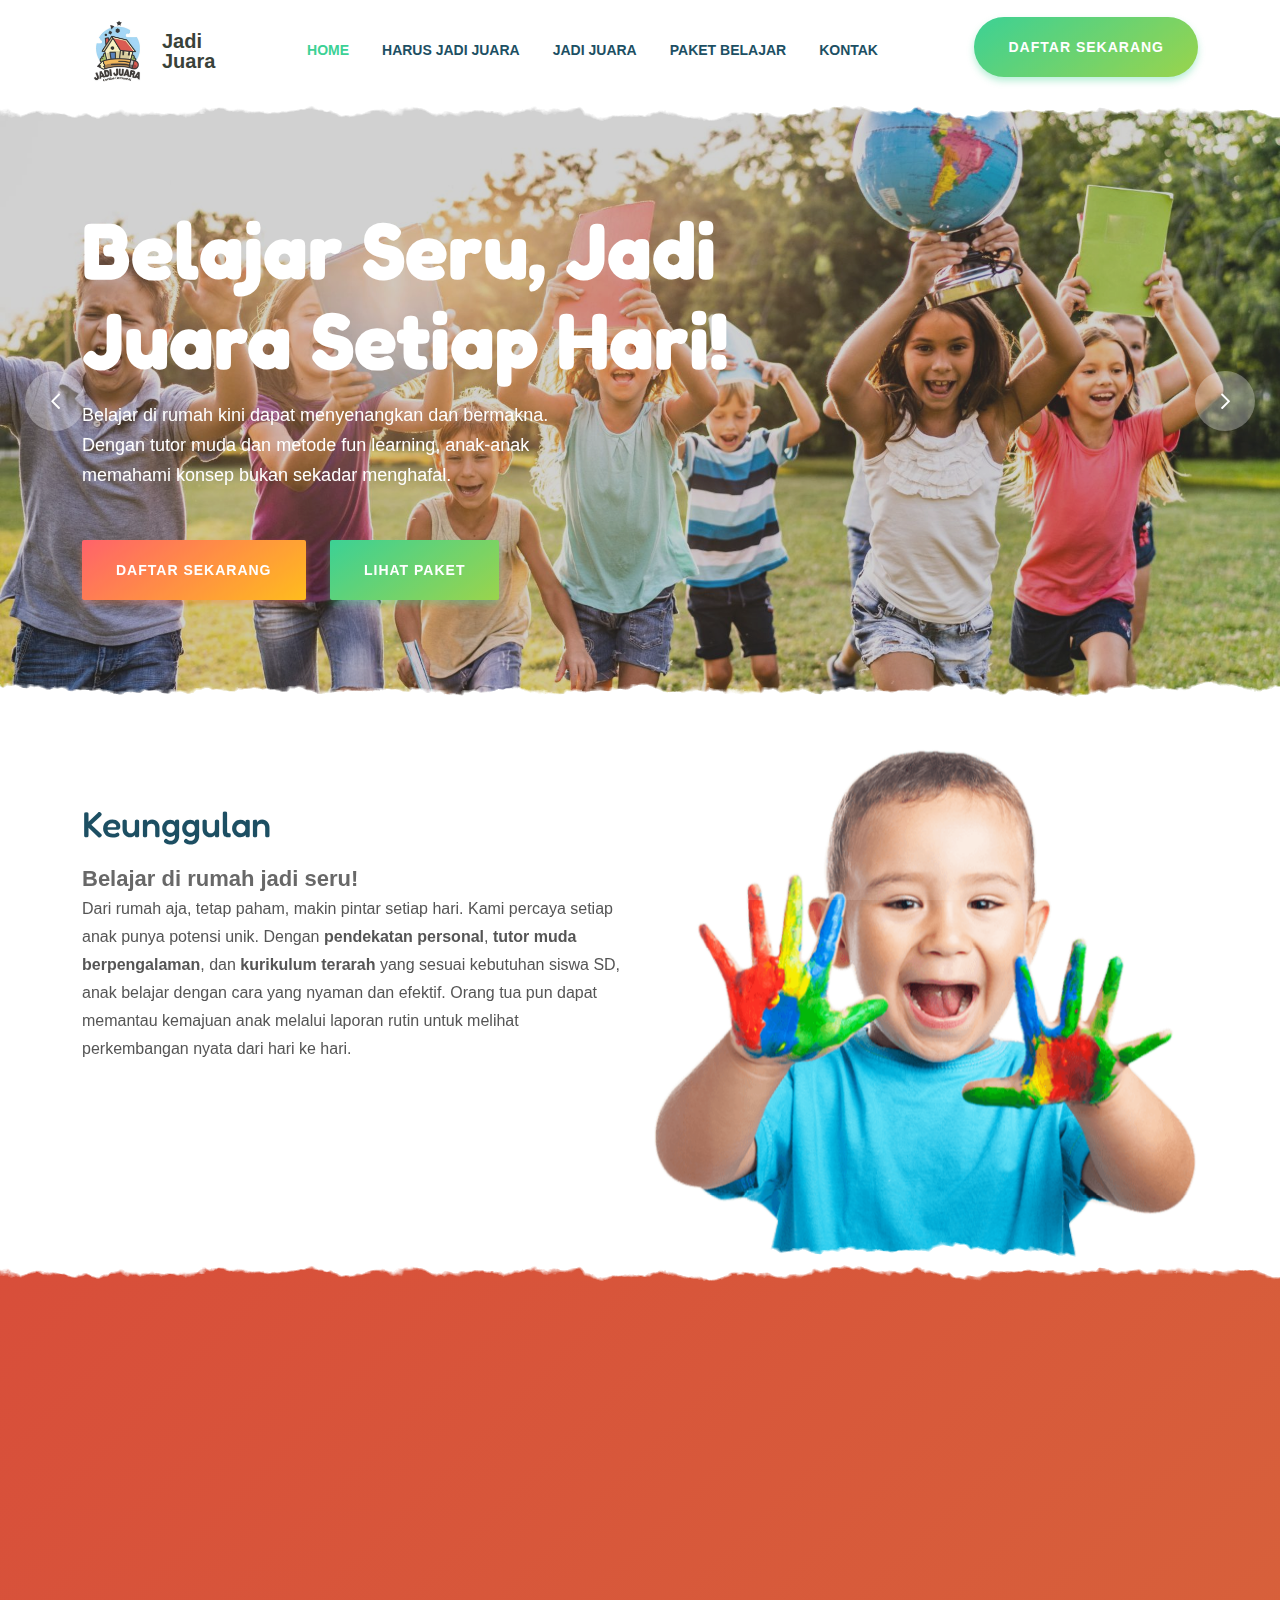
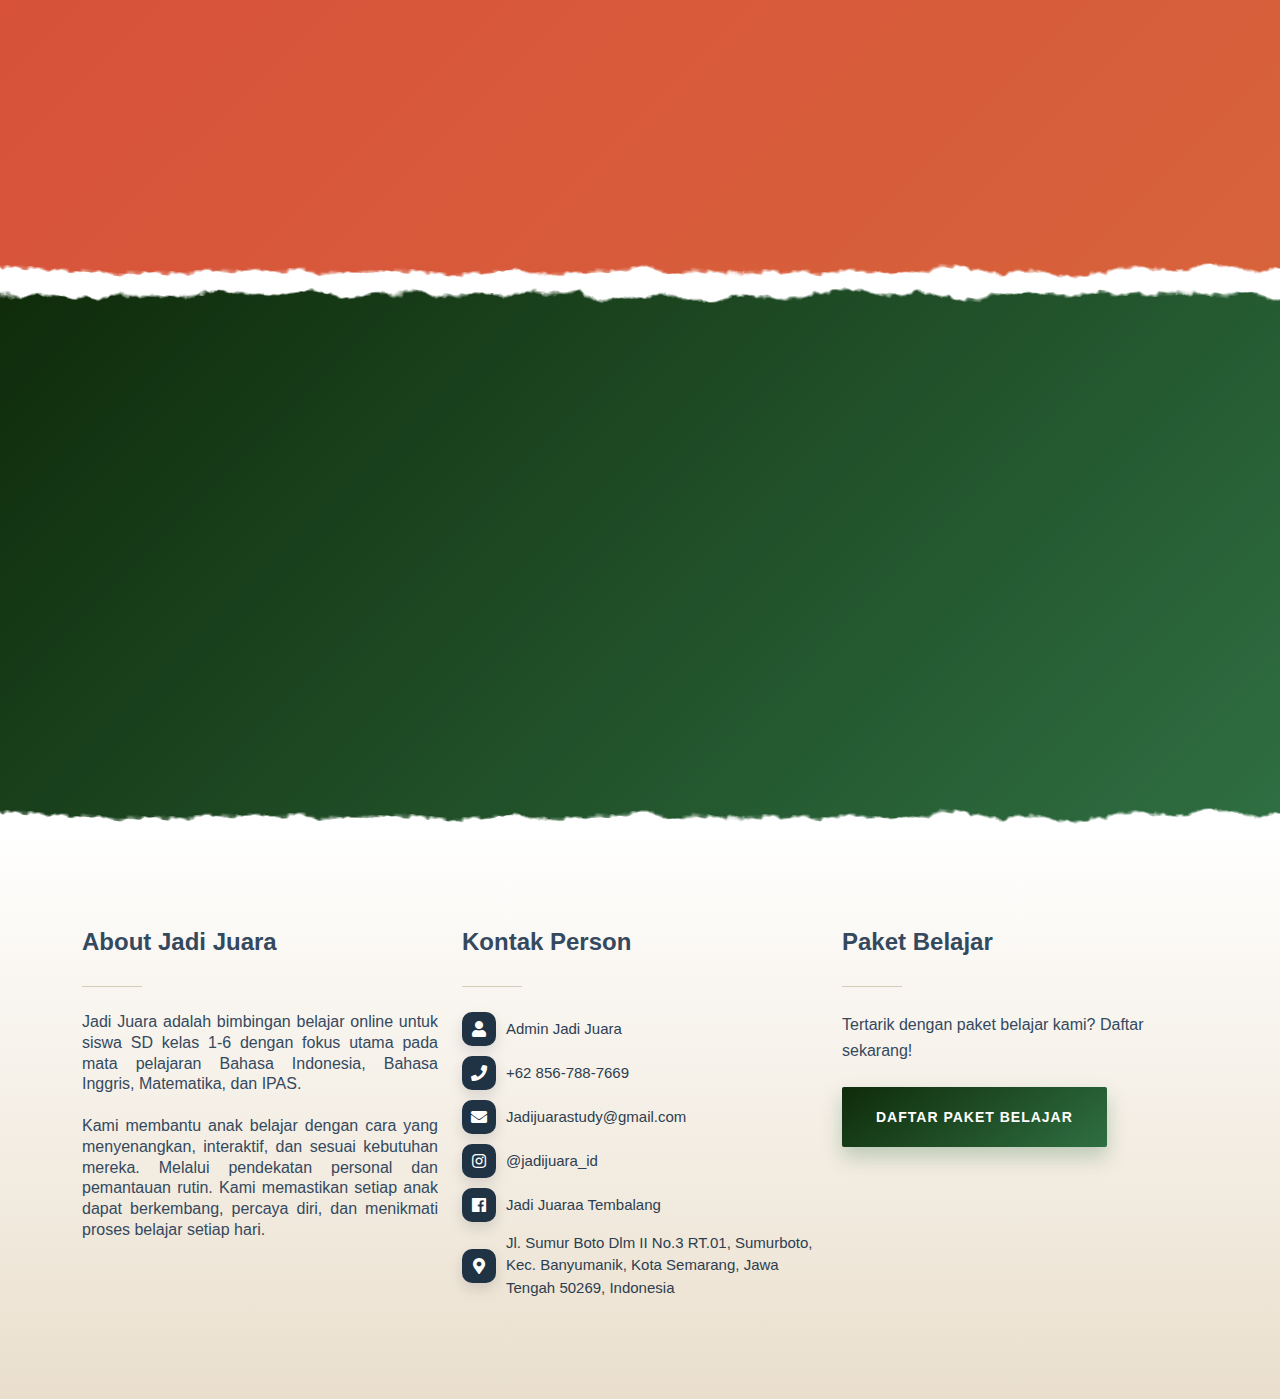
<file: index.html>
<!doctype html>
<html lang="zxx">

<head>
    <meta charset="utf-8">
    <meta http-equiv="x-ua-compatible" content="ie=edge">
    <meta name="description" content="">
    <meta name="viewport" content="width=device-width, initial-scale=1">

    <title>Jadi Juara</title>
    <link rel="icon" type="image/png" sizes="32x32" href="favicon-32x32.png?v=6">
    <link rel="icon" type="image/png" sizes="16x16" href="favicon-16x16.png?v=6">
    <link rel="shortcut icon" type="image/x-icon" href="favicon.ico?v=6">
    <link rel="apple-touch-icon" href="favicon-32x32.png?v=6">

    <!-- css include -->
    <link rel="stylesheet" href="assets/css/bootstrap.min.css">
    <link rel="stylesheet" href="assets/css/fontawesome.css">
    <link rel="stylesheet" href="assets/css/animate.min.css">
    <link rel="stylesheet" href="assets/css/owl.carousel.min.css">
    <link rel="stylesheet" href="assets/css/magnific-popup.css">
    <link rel="stylesheet" href="assets/css/swiper.min.css">
    <link rel="stylesheet" href="assets/css/meanmenu.css">
    <link rel="stylesheet" href="assets/css/jquery-ui.css">
    <link rel="stylesheet" href="assets/css/uikit.min.css">
    <link rel="stylesheet" href="assets/css/odometer.css">
    <link rel="stylesheet" href="assets/css/common.css">
    <link rel="stylesheet" href="assets/css/style.css">
    <link rel="stylesheet" href="assets/css/responsive.css">
<style>
  /* Footer gradient: white → cream */
  .footer-area { background: linear-gradient(to bottom, #ffffff 0%, #eadfcd 100%); }
  .footer-area .footer-top, .footer-area .footer-bottom { background: transparent; }
</style>
</head>

<body>

    <!-- body wrap start -->
    <div class="body_wrap">

        <!-- preloder start -->
        <div id="loading">
            <div id="loading-center">
                <div id="loading-center-absolute">
                    <div class="object" id="object_one"></div>
                    <div class="object" id="object_two"></div>
                    <div class="object" id="object_three"></div>
                    <div class="object" id="object_four"></div>
                    
                </div>
            </div>
        </div>
        <!-- preloder end -->

        <!-- back to top start -->
        <div class="progress-wrap">
            <svg class="progress-circle svg-content" width="100%" height="100%" viewBox="-1 -1 102 102">
            <path d="M50,1 a49,49 0 0,1 0,98 a49,49 0 0,1 0,-98" />
            </svg>
        </div>
        <!-- back to top end -->

        <!-- header start -->
        <header class="header-area">
            <div class="header-bottom-area" data-uk-sticky="top: 250; animation: uk-animation-slide-top;">
                <div class="container">
                    <div class="row align-items-center">
                        <div class="col-xl-2 col-lg-2 col-6">
                            <div class="logo logo-with-title" style="display: flex; align-items: center; gap: 10px;">
                                <a href="index.html" style="display: flex; align-items: center; gap: 10px; text-decoration: none;">
                                    <img src="assets/img/image-asset/logo.jpeg" style="height: 70px;" alt="logo">
                                    <span class="site-title" style="font-weight: 700; font-size: 20px; color: #1f2a1f; line-height: 1;">Jadi Juara</span>
                                </a>
                            </div>
                        </div>
                        <div class="col-xl-7 col-lg-7 d-none d-lg-block">
                            <div class="main-menu-wrap">
                                <nav id="mobile-menu" class="main-menu">
                                    <ul class="main-menu-list ul_li">
                                        <li class="active"><a href="index.html">Home</a></li>
                                        <li><a href="Harus-Jadi-Juara.html">Harus Jadi Juara</a></li>
                                        <li><a href="Jadi-Juara.html">Jadi Juara</a></li>
                                        <li><a href="Paket-Belajar.html">Paket Belajar</a></li>
                                        <li><a href="Kontak.html">Kontak</a></li>
                                    </ul>
                                </nav>
                            </div>
                        </div>
                        <div class="col-xl-3 col-lg-3 col-6">
                            <div class="header-right">
                                <div class="header-btn">
                                    <a class="thm-btn" href="https://wa.me/628567887669">Daftar Sekarang</a>
                                </div>
                                <div class="side-mobile-menu">
                                    <button class="side-info-close"><i class="far fa-times"></i></button>
                                    <div class="mobile-menu"></div>
                                </div>
                                <div class="side-menu-icon d-lg-none">
                                    <button class="side-toggle"><i class="far fa-bars"></i></button>
                                </div>
                                <div class="offcanvas-overlay"></div>
                            </div>
                        </div> 
                    </div>
                </div>
            </div>
        </header>
        <!-- header end -->

        <main>
            <!-- hero start -->
        <style id="home-hero-mobile">
          .hero-slider.hero-style-1 .slide-bg-image{background-size:cover !important;background-position:center !important}
          .hero-slider.hero-style-1 .slide-inner{position:relative}
          @media (max-width:768px){
            .hero-slider.hero-style-1 .slide-title h2{font-size:28px}
          }
          @media (max-width:576px){
            .hero-slider.hero-style-1 .slide-inner{min-height:62vh;padding:60px 0;display:flex;align-items:center}
            .hero-slider.hero-style-1 .slide-inner::before{content:"";position:absolute;inset:0;background:linear-gradient(180deg,rgba(0,0,0,.35),rgba(0,0,0,.2))}
            .hero-slider.hero-style-1 .slide-title h2{font-size:24px;line-height:1.3;text-align:center;color:#fff;text-shadow:0 2px 8px rgba(0,0,0,.3)}
            .hero-slider.hero-style-1 .slide-text p{font-size:15px;line-height:1.7;text-align:center;padding:0 16px;color:#fff;text-shadow:0 1px 6px rgba(0,0,0,.25)}
            .hero-slider.hero-style-1 .slider-btn{display:flex;flex-direction:column;align-items:center;gap:10px;margin-top:10px}
            .hero-slider.hero-style-1 .slider-btn .thm-btn,.hero-slider.hero-style-1 .slider-btn .thm-btn-2{width:88%;max-width:320px}
            .hero-slider.hero-style-1 .swiper-button-next,.hero-slider.hero-style-1 .swiper-button-prev{display:none !important}
          }
        </style>
        <section class="hero-slider hero-style-1 section-notch">
                <div class="swiper-container">
                    <div class="swiper-wrapper">
                        <div class="swiper-slide">
                            <div class="slide-inner slide-overlay slide-bg-image" data-background="assets/img/image-asset/img-2.jpg">
                                <div class="container">                           
                                    <div data-swiper-parallax="300" class="slide-title">
                                        <h2>Belajar Seru, Jadi Juara Setiap Hari!</h2>
                                    </div>
                                    <div data-swiper-parallax="400" class="slide-text">
                                        <p>Belajar di rumah kini dapat menyenangkan dan bermakna. Dengan tutor muda dan metode fun learning, anak-anak memahami konsep bukan sekadar menghafal.</p>
                                    </div>
                                    <div class="clearfix"></div>
                                    <div class="slider-btn">
                                        <a data-swiper-parallax="500" class="thm-btn thm-btn-2" href="Kontak.html">Daftar Sekarang</a>
                                        <a data-swiper-parallax="550" class="thm-btn" href="Paket-Belajar.html">Lihat Paket</a>
                                    </div>
                                </div>
                            </div>
                        </div>                             
                        <div class="swiper-slide">
                            <div class="slide-inner slide-overlay slide-bg-image" data-background="assets/img/image-asset/img-1.jpg">
                                <div class="container">                           
                                    <div data-swiper-parallax="300" class="slide-title">
                                        <h2>Belajar Seru, Jadi Juara Setiap Hari!</h2>
                                    </div>
                                    <div data-swiper-parallax="400" class="slide-text">
                                        <p>Belajar di rumah kini dapat menyenangkan dan bermakna. Dengan tutor muda dan metode fun learning, anak-anak memahami konsep bukan sekadar menghafal.</p>
                                    </div>
                                    <div class="clearfix"></div>
                                    <div class="slider-btn">
                                        <a data-swiper-parallax="500" class="thm-btn thm-btn-2" href="Kontak.html">Daftar Sekarang</a>
                                        <a data-swiper-parallax="550" class="thm-btn" href="Paket-Belajar.html">Lihat Paket</a>
                                    </div>
                                </div>
                            </div>
                        </div>        
                        <div class="swiper-slide">
                            <div class="slide-inner slide-overlay slide-bg-image" data-background="assets/img/image-asset/img-3.jpg">
                                <div class="container">                           
                                    <div data-swiper-parallax="300" class="slide-title">
                                        <h2>Belajar Seru, Jadi Juara Setiap Hari!</h2>
                                    </div>
                                    <div data-swiper-parallax="400" class="slide-text">
                                        <p>Belajar di rumah kini dapat menyenangkan dan bermakna. Dengan tutor muda dan metode fun learning, anak-anak memahami konsep bukan sekadar menghafal.</p>
                                    </div>
                                    <div class="clearfix"></div>
                                    <div class="slider-btn">
                                        <a data-swiper-parallax="500" class="thm-btn thm-btn-2" href="Kontak.html">Daftar Sekarang</a>
                                        <a data-swiper-parallax="550" class="thm-btn" href="Paket-Belajar.html">Lihat Paket</a>
                                    </div>
                                </div>
                            </div>
                        </div>                                                                     
                    </div>
                    <!-- end swiper-wrapper -->

                    <!-- swipper controls -->
                    <div class="container">
                        <div class="swiper-button-next"></div>
                        <div class="swiper-button-prev"></div>
                    </div>
                </div>
            </section>

            <section class="about-area section-notch">
                <div class="container">
                    <div class="row">
                        <div class="col-xl-6 col-lg-6 d-flex align-items-center">
                            <div class="about-content pt-100 pb-100">
                                <div class="section-title mb-30 will-animate" data-animate="fadeInUp">
                                    <h2 class="title">Keunggulan</h2>
                                    <p><b style="font-size: 22px;">Belajar di rumah jadi seru!</b> <br>
Dari rumah aja, tetap paham, makin pintar setiap hari.
Kami percaya setiap anak punya potensi unik. Dengan <b>pendekatan personal</b>, <b>tutor muda berpengalaman</b>, dan <b>kurikulum terarah </b>yang sesuai kebutuhan siswa SD, anak belajar dengan cara yang nyaman dan efektif. Orang tua pun dapat memantau kemajuan anak melalui laporan rutin untuk melihat perkembangan nyata dari hari ke hari.</p>
                                </div>
                                <div class="about-btn will-animate" data-animate="fadeInUp" data-animate-delay="0.15s">
                                    <a class="thm-btn thm-btn-2" href="Kontak.html">Hubungi sekarang</a>
                                </div>
                            </div>
                        </div>
                        <div class="col-xl-6 col-lg-6">
                            <div class="about-img d-none d-lg-block f-right will-animate" data-animate="fadeInRight">
                                <img src="assets/img/about/about.png" alt="">
                                 <!-- <h1> Image bebas</h1> -->
                            </div>
                        </div>
                    </div>
                </div>
            </section>
            <!-- Paket Bimbel start -->
            <section class="paket-area palette-bg-paket section-bg-one-1 section-notch pt-110 pb-110">
                <div class="container">
                    <div class="row justify-content-center">
                        <div class="col-lg-8">
                            <div class="section-title section-title-white text-center mb-40 will-animate" data-animate="fadeInUp">
                                <h2 class="title">Paket Bimbel</h2>
                                <p>Temukan paket belajar yang dirancang untuk kebutuhan siswa dengan materi terstruktur,
                                    jadwal fleksibel, dan pendampingan intensif. Semua fokus pada hasil belajar yang nyata.</p>
                            </div>
                        </div>
                    </div>
                    <div class="row g-3 align-items-stretch">
                        <a class="col-xl-4 col-lg-4 col-md-6 d-flex" href="Paket-Belajar.html">
                            <div class="paket-text paket-card h-100 d-flex flex-column pr-20 will-animate" data-animate="fadeInRight">
                                <h4 class="paket-subtitle">Paket Jago</h4>
                                <p>Pilihan ringkas untuk anak Anda yang ingin mencoba bimbingan belajar fokus.</p>
                                <ul class="paket-list ul_li_block mt-auto">
                                    <li class="d-flex align-items-center text-nowrap" style="font-size: 15px"><i class="fas fa-check me-2" style="font-size: 18px"></i> 4x pertemuan (masing-masing 1 jam)</li>
                                </ul>
                            </div>
                        </a>
                        <a class="col-xl-4 col-lg-4 col-md-6 d-flex" href="Paket-Belajar.html">
                            <div class="paket-text paket-card h-100 d-flex flex-column pl-20 will-animate" data-animate="fadeInLeft">
                                <h4 class="paket-subtitle">Paket Unggul</h4>
                                <p>Pilihan seimbang dengan durasi belajar lebih panjang untuk pendalaman materi yang lebih efektif.</p>
                                <ul class="paket-list ul_li_block mt-auto">
                                    <li class="d-flex align-items-center text-nowrap" style="font-size: 15px"><i class="fas fa-check me-2" style="font-size: 18px"></i> 8x pertemuan (masing-masing 1,5 jam)</li>
                                </ul>
                            </div>
                        </a>
                        <a class="col-xl-4 col-lg-4 col-md-6 d-flex" href="Paket-Belajar.html">
                            <div class="paket-text paket-card h-100 d-flex flex-column pl-20 will-animate" data-animate="fadeInLeft">
                                <h4 class="paket-subtitle">Paket Juara</h4>
                                <p>Paket terlengkap kami untuk bimbingan paling intensif dan hasil paling maksimal.</p>
                                <ul class="paket-list ul_li_block mt-auto">
                                    <li class="d-flex align-items-center text-nowrap" style="font-size: 15px"><i class="fas fa-check me-2" style="font-size: 18px"></i> 12x pertemuan (masing-masing 1,5 jam)</li>
                                </ul>
                            </div>
                        </a>                                                
                    </div>
                </div>
            </section>
            <!-- Paket Bimbel end -->


            <!-- CTA area start -->
            <section class="cta-area section-notch pt-90 pb-90 palette-bg-cta">
                <div class="container">
                    <div class="row justify-content-center">
                        <div class="col-lg-10">
                            <div class="cta-panel will-animate" data-animate="fadeInUp" data-animate-delay="0.1s">
                                <div class="section-title text-center mb-30">
                                    <h2 class="title">Siap Bergabung dan Mulai Belajar?</h2>
                                    <p>Pilih peranmu dan daftar sekarang. Kami siap mendampingi perjalanan belajarmu.</p>
                                </div>
                                <ul class="ul_li_center cta-btns">
                                    <li><a href="https://wa.me/628567887669" class="thm-btn cta-btn-primary"><i class="fas fa-user-graduate"></i> Daftar Murid</a></li>
                                    <li><a href="https://wa.me/628567887669" class="thm-btn thm-btn-2 cta-btn-secondary"><i class="fas fa-chalkboard-teacher"></i> Daftar Tentor</a></li>
                                </ul>
                                <p class="cta-note will-animate" data-animate="fadeInUp" data-animate-delay="0.35s">Tidak ada biaya pendaftaran • Proses cepat</p>
                            </div>
                        </div>
                    </div>
                </div>
            </section>
            <!-- CTA area end -->
        </main>

        <!-- footer start -->
        <footer>
            <div class="footer-area">
                <div class="footer-bottom pt-100 pb-60">
                    <div class="container">
                        <div class="row">
                            <div class="col-xl-4 col-lg-4 col-md-6">
                                <div class="footer-widget mb-40">
                                    <h3>About Jadi Juara</h3>
                                    <p style="text-align: justify; line-height: 1.3;">Jadi Juara adalah bimbingan belajar online untuk siswa SD kelas 1-6 dengan fokus utama pada mata pelajaran Bahasa Indonesia, Bahasa Inggris, Matematika, dan IPAS. <br><br>
Kami membantu anak belajar dengan cara yang menyenangkan, interaktif, dan sesuai kebutuhan mereka. Melalui pendekatan personal dan pemantauan rutin. Kami memastikan setiap anak dapat berkembang, percaya diri, dan menikmati proses belajar setiap hari.
</p>
                                </div>
                            </div>
                            <div class="col-xl-4 col-lg-4 col-md-6">
                                <div class="footer-widget mb-40">
                                    <h3>Kontak Person</h3>
                                    <ul class="contact-list">
                                        <li><i class="fas fa-user"></i> Admin Jadi Juara</li>
                                        <li><i class="fas fa-phone"></i> <a href="https://wa.me/628567887669">+62 856-788-7669</a></li>
                                        <li><i class="fas fa-envelope"></i> <a href="mailto:Jadijuarastudy@gmail.com">Jadijuarastudy@gmail.com</a></li>
                                        <li><i class="fab fa-instagram"></i> <a href="https://www.instagram.com/jadijuara_id/" target="_blank" rel="noopener noreferrer">@jadijuara_id</a></li>
                                        <li><i class="fab fa-facebook"></i> <a href="https://www.facebook.com/share/19nhqr2nK5/?mibextid=wwXIfr" target="_blank" rel="noopener noreferrer">Jadi Juaraa Tembalang</a></li>
                                        <li><i class="fas fa-map-marker-alt"></i> Jl. Sumur Boto Dlm II No.3 RT.01, Sumurboto, Kec. Banyumanik, Kota Semarang, Jawa Tengah 50269, Indonesia</li>
                                    </ul>
                                </div>
                            </div>
                            <div class="col-xl-4 col-lg-4 col-md-6">
                                <div class="footer-widget mb-40">
                                    <h3>Paket Belajar</h3>
                                    <p>Tertarik dengan paket belajar kami? Daftar sekarang!</p>
                                    <a class="thm-btn" href="https://wa.me/628567887669">Daftar Paket Belajar</a>
                                 
                                </div>
                            </div>
                        </div>
                    </div>
                </div>
            </div>
        </footer>
        <!-- footer end -->

        
    </div>
    <!-- body wrap end -->

    <!-- jquery include -->
    <script src="assets/js/jquery-3.5.1.min.js"></script>
    <script src="assets/js/bootstrap.bundle.min.js"></script>
    <script src="assets/js/owl.carousel.min.js"></script>
    <script src="assets/js/jquery.meanmenu.min.js"></script>
    <script src="assets/js/jqueryui.js"></script>
    <script src="assets/js/touchspin.js"></script>
    <script src="assets/js/isotope.pkgd.min.js"></script>
    <script src="assets/js/odometer.min.js"></script>
    <script src="assets/js/uikit.min.js"></script>
    <script src="assets/js/jquery.appear.js"></script>
    <script src="assets/js/swiper.min.js"></script>
    <script src="assets/js/backToTop.js"></script>
    <script src="assets/js/imagesloaded.pkgd.min.js"></script>
    <script src="assets/js/jquery.magnific-popup.min.js"></script>
    <script src="assets/js/main.js"></script>
</body>
</html>
</file>
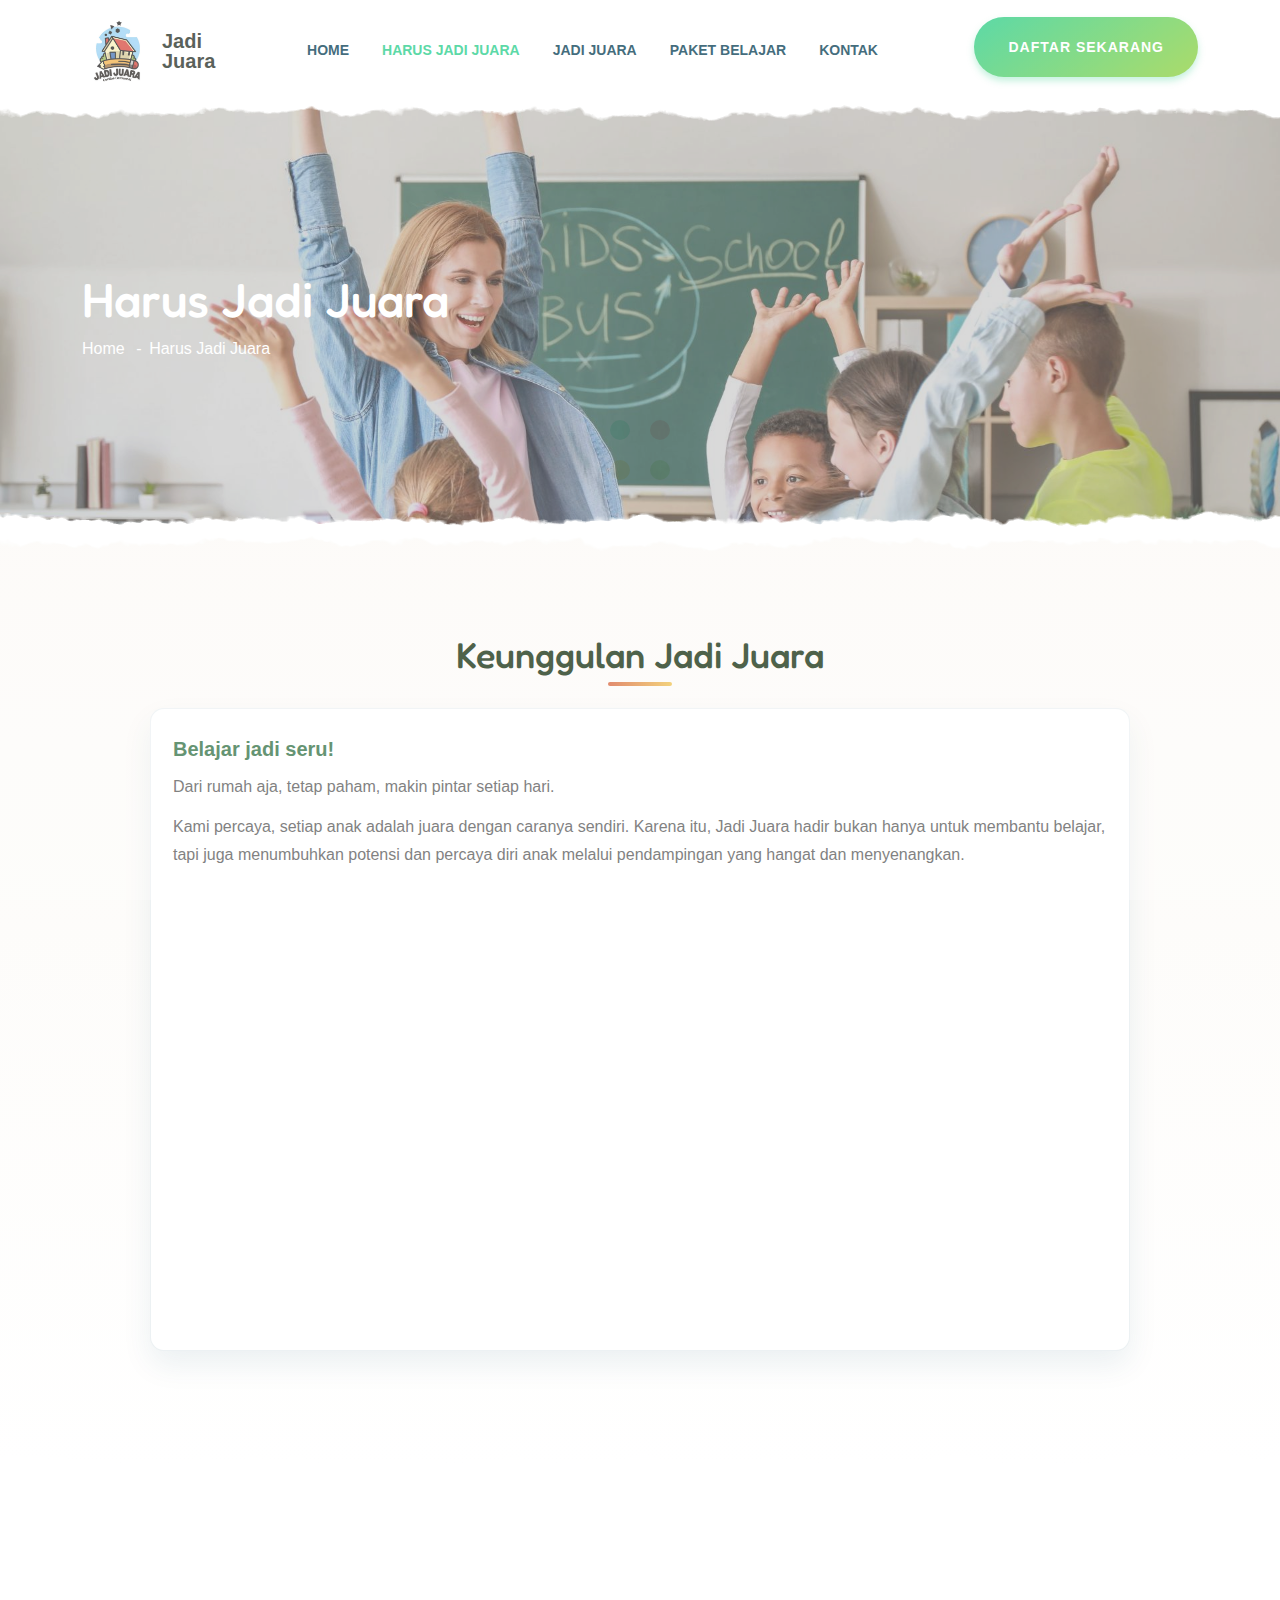
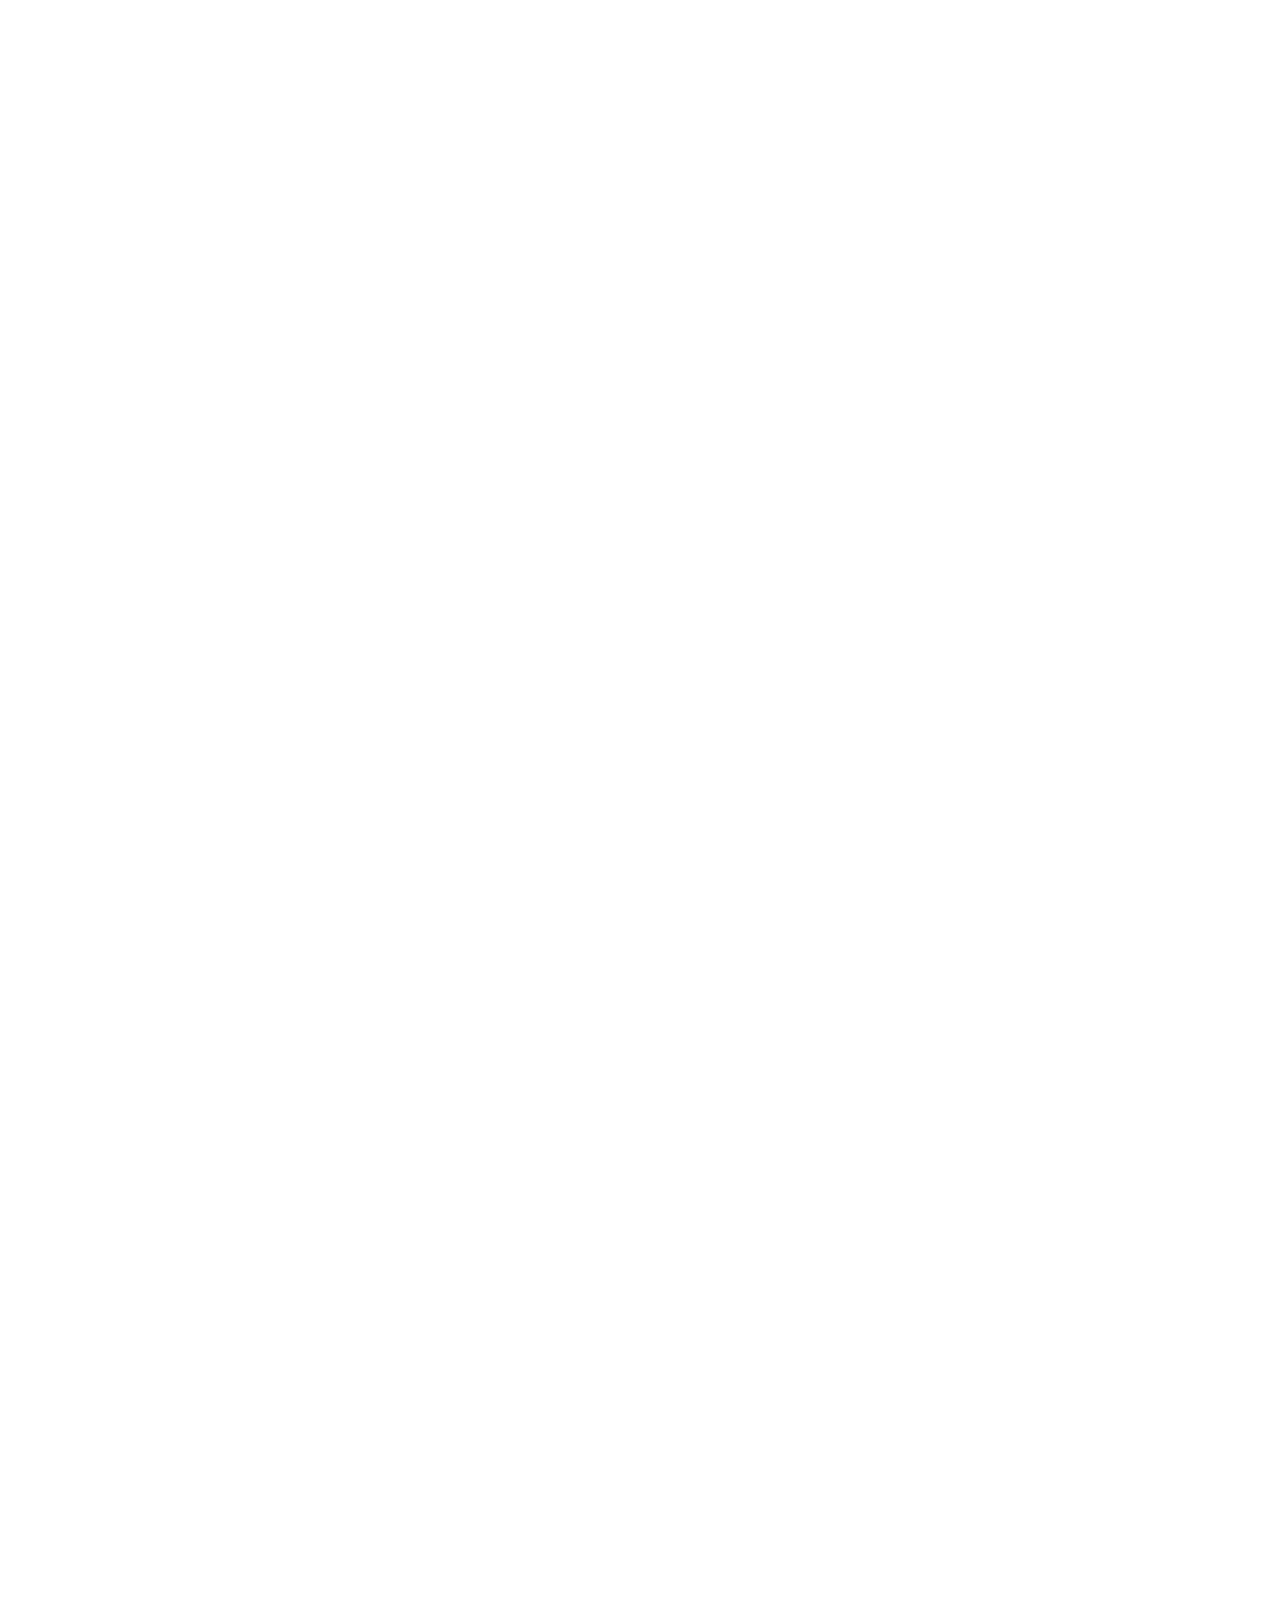
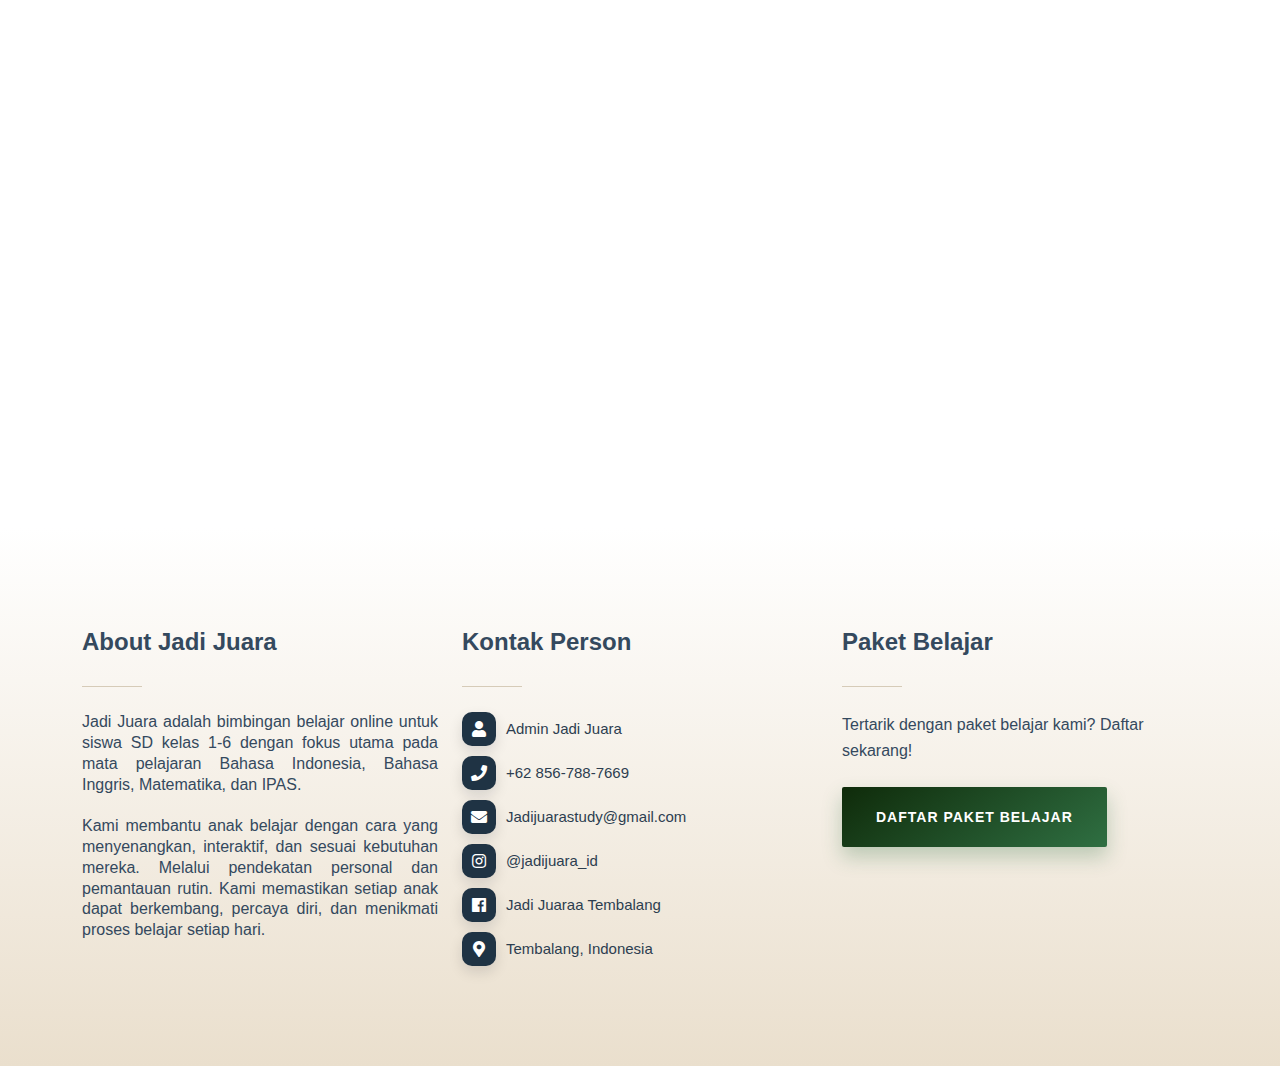
<file: Harus-Jadi-Juara.html>
<!doctype html>
<html lang="zxx">


<head>
    <meta charset="utf-8">
    <meta http-equiv="x-ua-compatible" content="ie=edge">
    <meta name="description" content="">
    <meta name="viewport" content="width=device-width, initial-scale=1">

    <title>Jadi Juara</title>
    <link rel="icon" type="image/png" sizes="32x32" href="favicon-32x32.png?v=6">
    <link rel="icon" type="image/png" sizes="16x16" href="favicon-16x16.png?v=6">
    <link rel="shortcut icon" type="image/x-icon" href="favicon.ico?v=6">
    <link rel="apple-touch-icon" href="favicon-32x32.png?v=6">

    <!-- css include -->
    <link rel="stylesheet" href="assets/css/bootstrap.min.css">
    <link rel="stylesheet" href="assets/css/fontawesome.css">
    <link rel="stylesheet" href="assets/css/animate.min.css">
    <link rel="stylesheet" href="assets/css/owl.carousel.min.css">
    <link rel="stylesheet" href="assets/css/magnific-popup.css">
    <link rel="stylesheet" href="assets/css/swiper.min.css">
    <link rel="stylesheet" href="assets/css/meanmenu.css">
    <link rel="stylesheet" href="assets/css/jquery-ui.css">
    <link rel="stylesheet" href="assets/css/uikit.min.css">
    <link rel="stylesheet" href="assets/css/odometer.css">
    <link rel="stylesheet" href="assets/css/common.css">
    <link rel="stylesheet" href="assets/css/style.css">
    <link rel="stylesheet" href="assets/css/responsive.css">
<style>
  /* Footer gradient: white → cream */
  .footer-area { background: linear-gradient(to bottom, #ffffff 0%, #eadfcd 100%); }
  .footer-area .footer-top, .footer-area .footer-bottom { background: transparent; }
  /* Metode Belajar: coral background */
  .method-area-new.cheerful { background: #dc4f3c; }
  .method-area-new.cheerful .section-title .title,
  .method-area-new.cheerful .section-title p { color: #fff; }

  /* Metode Belajar: layout pusat dengan grid & konten terpusat */
  .method-area-new .method-timeline {
    display: grid;
    grid-template-columns: repeat(auto-fit, minmax(260px, 1fr));
    gap: 24px;
    align-items: start;
    max-width: 1100px;
    margin: 0 auto;
  }
  .method-area-new .timeline-line,
  .method-area-new .timeline-dot { display: none !important; }
  .method-area-new .method-item { display: block; position: static !important; }
  .method-area-new .method-card-new { width: 100%; text-align: center; margin: 0 !important; }
  .method-area-new .method-card-new.left,
  .method-area-new .method-card-new.right { margin: 0 !important; }
  .method-area-new .method-icon-new { margin: 0 auto 16px; }
  .method-area-new .method-benefits { justify-content: center; }

  /* Seragamkan palet coral untuk semua card */
  .method-item.theme-blue .method-icon-new,
  .method-item.theme-orange .method-icon-new,
  .method-item.theme-green .method-icon-new,
  .method-item.theme-sand .method-icon-new { background: #fee2e2; border-color: #fecaca; }

  .method-item.theme-blue .method-icon-new i,
  .method-item.theme-orange .method-icon-new i,
  .method-item.theme-green .method-icon-new i,
  .method-item.theme-sand .method-icon-new i { color: #DB4F3E; }

  .method-item.theme-blue .method-card-new,
  .method-item.theme-orange .method-card-new,
  .method-item.theme-green .method-card-new,
  .method-item.theme-sand .method-card-new { border-color: #f4b4a8; box-shadow: 0 6px 16px rgba(219, 79, 62, 0.10); }

  .method-item.theme-blue .benefit-tag,
  .method-item.theme-orange .benefit-tag,
  .method-item.theme-green .benefit-tag,
  .method-item.theme-sand .benefit-tag { background: #fee2e2; border-color: #fecaca; color: #7f1d1d; }

  .method-item.theme-blue .timeline-dot,
  .method-item.theme-orange .timeline-dot,
  .method-item.theme-green .timeline-dot,
  .method-item.theme-sand .timeline-dot { border-color: #DB4F3E; background: #ffffff; }

  /* Value cards: hover & motion effects */
  .value-card-new { transform-style: preserve-3d; backface-visibility: hidden; transition: transform .25s ease, box-shadow .3s ease; }
  .value-card-new:hover { box-shadow: 0 30px 60px rgba(0,0,0,.15); }
  .value-card-new::before {
    content:""; position:absolute; inset:-2px; border-radius: 20px;
    background: linear-gradient(120deg, rgba(255,255,255,0) 35%, rgba(255,255,255,.45) 50%, rgba(255,255,255,0) 65%);
    transform: translateX(-120%);
    transition: transform .7s ease;
    pointer-events:none; mix-blend-mode: screen;
  }
  .value-card-new:hover::before { transform: translateX(140%); }

  .value-card-new .value-content h5,
  .value-card-new .value-content p { transition: transform .25s ease, color .25s ease; }
  .value-card-new:hover .value-content h5 { transform: translateY(-2px); color: #1f2937; }
  .value-card-new:hover .value-content p { transform: translateY(-1px); color: #4b5563; }

  .value-icon-new { position: relative; }
  .value-icon-new::after { content:""; position:absolute; inset:-4px; border-radius:50%; border:2px solid rgba(0,0,0,.12); animation: pulseGlow 3s ease-in-out infinite; }
  @keyframes pulseGlow { 0% { transform: scale(1); opacity:.7; } 100% { transform: scale(1.25); opacity:0; } }

  /* Glow color per tema */
  .value-glow.gradient-green { background: radial-gradient(120px 120px at 50% 50%, rgba(35,204,136,.28), rgba(142,207,53,0)); }
  .value-glow.gradient-orange { background: radial-gradient(120px 120px at 50% 50%, rgba(255,79,88,.28), rgba(255,180,0,0)); }
  .value-glow.gradient-blue { background: radial-gradient(120px 120px at 50% 50%, rgba(1,203,173,.28), rgba(71,161,242,0)); }
  .value-glow.gradient-pink { background: radial-gradient(120px 120px at 50% 50%, rgba(232,90,202,.28), rgba(252,78,101,0)); }
  .value-card-new:hover .value-glow { opacity: .18; }

  @media (max-width: 576px) {
    .method-area-new .method-timeline { grid-template-columns: 1fr; }
  }
/* Value grid: responsive auto-fit columns */
.value-area-new .value-grid-new {
  display: grid;
  grid-template-columns: repeat(auto-fit, minmax(240px, 1fr)) !important;
  gap: 24px;
  align-items: stretch;
}
/* Ensure cards stretch to column width */
.value-area-new .value-card-new { width: 100%; }
/* Extra fallback breakpoints for tighter laptops */
@media (max-width: 1200px) {
  .value-area-new .value-grid-new { grid-template-columns: repeat(3, minmax(240px, 1fr)) !important; }
}
/* Responsive fallbacks */
@media (max-width: 992px) {
  .value-area-new .value-grid-new {
    grid-template-columns: repeat(2, minmax(220px, 1fr));
  }
}
@media (max-width: 576px) {
  .value-area-new .value-grid-new {
    grid-template-columns: 1fr !important;
  }
}
</style>
</head>

<body>


    <!-- body wrap start -->
    <div class="body_wrap">

        <!-- preloder start -->
        <div id="loading">
            <div id="loading-center">
                <div id="loading-center-absolute">
                    <div class="object" id="object_one"></div>
                    <div class="object" id="object_two"></div>
                    <div class="object" id="object_three"></div>
                    <div class="object" id="object_four"></div>
                    
                </div>
            </div>
        </div>
        <!-- preloder end -->

        <!-- back to top start -->
        <div class="progress-wrap">
            <svg class="progress-circle svg-content" width="100%" height="100%" viewBox="-1 -1 102 102">
            <path d="M50,1 a49,49 0 0,1 0,98 a49,49 0 0,1 0,-98" />
            </svg>
        </div>
        <!-- back to top end -->

        <!-- header start -->
        <header class="header-area">         
            <div class="header-bottom-area" data-uk-sticky="top: 250; animation: uk-animation-slide-top;">
                <div class="container">
                    <div class="row align-items-center">
                        <div class="col-xl-2 col-lg-2 col-6">
                            <div class="logo logo-with-title" style="display: flex; align-items: center; gap: 10px;">
                                <a href="index.html" style="display: flex; align-items: center; gap: 10px; text-decoration: none;">
                                    <img src="assets/img/image-asset/logo.jpeg" style="height: 70px;" alt="logo">
                                    <span class="site-title" style="font-weight: 700; font-size: 20px; color: #1f2a1f; line-height: 1;">Jadi Juara</span>
                                </a>
                            </div>
                        </div>
                        <div class="col-xl-7 col-lg-7 d-none d-lg-block">
                            <div class="main-menu-wrap">
                                <nav id="mobile-menu" class="main-menu">
                                    <ul class="main-menu-list ul_li">
                                        <li><a href="index.html">Home</a></li>
                                        <li class="active"><a href="Harus-Jadi-Juara.html">Harus Jadi Juara</a></li>
                                        <li><a href="Jadi-Juara.html">Jadi Juara</a></li>
                                        <li><a href="Paket-Belajar.html">Paket Belajar</a></li>
                                        <li><a href="Kontak.html">Kontak</a></li>
                                    </ul>
                                </nav>
                            </div>
                        </div>
                        <div class="col-xl-3 col-lg-3 col-6">
                            <div class="header-right">
                                <div class="header-btn">
                                    <a class="thm-btn" href="Kontak.html">Daftar Sekarang</a>
                                </div>
                                <div class="side-mobile-menu">
                                    <button class="side-info-close"><i class="far fa-times"></i></button>
                                    <div class="mobile-menu"></div>
                                </div>
                                <div class="side-menu-icon d-lg-none">
                                    <button class="side-toggle"><i class="far fa-bars"></i></button>
                                </div>
                                <div class="offcanvas-overlay"></div>
                            </div>
                        </div> 
                    </div>
                </div>
            </div>
        </header>
        <!-- header end -->

        <main>
         <!-- page title start -->
         <div class="page-title-area section-notch pt-170 pb-170" data-background="assets/img/image-asset/img-4.jpg">
            <div class="banner-overlay"></div>
            <div class="container">
                <div class="row">
                    <div class="col-xl-12">
                        <div class="page-title">
                            <h2>Harus Jadi Juara</h2>
                            <div class="breadcrumb-list text-left">
                                <ul>
                                    <li><a href="index.html">Home</a></li>
                                    <li>Harus Jadi Juara</li>
                                </ul>
                            </div>
                        </div>
                    </div>
                </div>
            </div>
        </div>
        <!-- page title end -->

        <!-- about start -->
        <section class="about-area pt-120 pb-120 section-notch">
            <div class="container">
                <style id="about-section-styles">
                  /* ===== About Section: CSS terpusat, grid stabil, desain menarik ===== */
                  .about-area {
                    background: linear-gradient(180deg, rgba(233,220,197,0.15) 0%, rgba(255,255,255,0.95) 100%);
                    /* Kurangi jarak atas section agar judul lebih dekat ke tepi atas */
                    padding-top: 88px; /* override dari pt-120 */
                  }
                  /* Grid 2 kolom yang stabil */
                  .about-area .about-grid {
                    display: grid;
                    grid-template-columns: 1fr; /* jadikan satu kolom */
                    gap: 28px;
                    align-items: start;
                    justify-items: center; /* pusatkan konten */
                  }
                  @media (max-width: 992px) {
                    .about-area .about-grid { grid-template-columns: 1fr; gap: 20px; }
                  }
                  /* Hilangkan aturan image frame karena gambar dihapus */
                  /* Info wrapper spacing */
                  .about-area .about-info { width: 100%; max-width: 980px; margin: 0 auto; }
                  /* Kurangi jarak atas keseluruhan konten About secara ringan */
                  .about-area .about-info .about-content-two { margin-top: 14px; }
                  /* Perbesar jarak bawah judul, sedikit kurangi jarak atas */
                  .about-area .about-info .section-title { margin-top: 0 !important; margin-bottom: 32px !important; text-align: center; }
                  .about-area .about-info .section-title .title {
                    line-height: 1.2;
                    color: var(--clr-deep-green, #1f4d32);
                    position: relative;
                  }
                  .about-area .about-info .section-title .title::after {
                    content: "";
                    position: absolute;
                    left: 50%;
                    transform: translateX(-50%);
                    bottom: -10px;
                    width: 64px;
                    height: 4px;
                    border-radius: 2px;
                    background: linear-gradient(90deg, var(--clr-orange, #d7633b), var(--clr-yellow, #efc24e));
                  }
                  /* Panel konten */
                  .about-content-two .about-panel {
                    background: #ffffff;
                    border-radius: 14px;
                    padding: 24px 22px;
                    box-shadow: 0 14px 30px rgba(14, 72, 99, 0.08);
                    border: 1px solid rgba(14, 72, 99, 0.08);
                  }
                  .about-content-two .about-panel .lead {
                    font-size: 20px;
                    line-height: 1.6;
                    color: var(--clr-green, #2f6f42);
                    font-weight: 600;
                    margin-bottom: 8px;
                  }
                  .about-content-two .about-panel p { color: #555; margin-bottom: 12px; }
                  /* Grid kartu keunggulan */
                  .about-content-two .about-cards {
                    display: grid;
                    grid-template-columns: 1fr;
                    gap: 16px;
                    margin-top: 12px;
                  }
                  @media (min-width: 992px) {
                    .about-content-two .about-cards {
                      grid-template-columns: 1fr 1fr;
                      gap: 18px 20px;
                    }
                  }
                  .about-content-two .about-card {
                    position: relative;
                    background: #fff;
                    border: 1px solid rgba(14,72,99,0.08);
                    border-radius: 14px;
                    padding: 18px 16px 18px 20px;
                    box-shadow: 0 6px 18px rgba(14,72,99,0.08);
                    transition: transform 220ms ease, box-shadow 220ms ease;
                    overflow: hidden;
                    opacity: 0;
                    transform: translateY(14px);
                    animation: fadeUp 520ms ease forwards;
                  }
                  .about-content-two .about-card::before {
                    content: "";
                    position: absolute;
                    left: 0; top: 0; bottom: 0;
                    width: 4px;
                    background: linear-gradient(180deg, var(--clr-green, #2f6f42), rgba(47,111,66,0.5));
                  }
                  .about-content-two .about-card:hover {
                    transform: translateY(-3px);
                    box-shadow: 0 12px 28px rgba(14,72,99,0.14);
                  }
                  .about-content-two .about-card .card-badge {
                    display: inline-flex;
                    align-items: center;
                    justify-content: center;
                    width: 28px; height: 28px;
                    border-radius: 50%;
                    background: rgba(47,111,66,0.1);
                    color: var(--clr-green, #2f6f42);
                    font-weight: 700;
                    margin-bottom: 8px;
                  }
                  .about-content-two .about-card .card-title {
                    font-size: 18px;
                    color: var(--clr-deep-green, #0f2b0a);
                    margin: 0 0 6px;
                    font-weight: 600;
                  }
                  .about-content-two .about-card .card-desc {
                    margin: 0;
                    color: #555;
                  }
                  /* Animasi masuk bertahap */
                  .about-content-two .about-card:nth-child(1){ animation-delay: 60ms; }
                  .about-content-two .about-card:nth-child(2){ animation-delay: 180ms; }
                  .about-content-two .about-card:nth-child(3){ animation-delay: 300ms; }
                  .about-content-two .about-card:nth-child(4){ animation-delay: 420ms; }
                  @keyframes fadeUp {
                    from { opacity: 0; transform: translateY(14px); }
                    to   { opacity: 1; transform: translateY(0); }
                  }
                </style>
                <div class="about-grid">
                  <div class="about-info">
                    <div class="about-content-two mt-25">
                            <div class="section-title mb-20">
                                <h2 class="title">Keunggulan Jadi Juara</h2>
                            </div>
                            
                            <div class="about-panel">
                              <p class="lead">Belajar jadi seru!</p>
                              <p>Dari rumah aja, tetap paham, makin pintar setiap hari.</p>
                              <p>Kami percaya, setiap anak adalah juara dengan caranya sendiri. Karena itu, Jadi Juara hadir bukan hanya untuk membantu belajar, tapi juga menumbuhkan potensi dan percaya diri anak melalui pendampingan yang hangat dan menyenangkan.</p>
                              <div class="about-cards">
                                <article class="about-card">
                                  <span class="card-badge">1</span>
                                  <h5 class="card-title">Pendekatan Personal</h5>
                                  <p class="card-desc">Setiap anak punya gaya belajar unik. Tutor kami menyesuaikan karakter dan gaya belajar masing-masing siswa agar proses belajar nyaman dan efektif.</p>
                                </article>
                                <article class="about-card">
                                  <span class="card-badge">2</span>
                                  <h5 class="card-title">Tutor = Teman Belajar</h5>
                                  <p class="card-desc">Tutor adalah mahasiswa terlatih yang melewati seleksi dan pelatihan. Usia yang dekat membuat suasana belajar akrab, santai, dan menyenangkan, tetap fokus dan produktif.</p>
                                </article>
                                <article class="about-card">
                                  <span class="card-badge">3</span>
                                  <h5 class="card-title">Kurikulum Terarah</h5>
                                  <p class="card-desc">Materi fokus pada Bahasa Indonesia, Bahasa Inggris, Matematika, dan IPAS, menyesuaikan kurikulum sekolah dan kebutuhan siswa untuk memahami konsep secara mendalam.</p>
                                </article>
                                <article class="about-card">
                                  <span class="card-badge">4</span>
                                  <h5 class="card-title">Pemantauan Perkembangan</h5>
                                  <p class="card-desc">Orang tua mendapat laporan perkembangan rutin sehingga dapat melihat kemajuan anak dan area yang masih membutuhkan dukungan.</p>
                                </article>
                              </div>
                            </div>
                    </div>
                  </div>
                </div>
            </div>
        </section>
        <!-- about end -->

        <!-- Value section start -->
        <section class="value-area-new section-notch pt-120 pb-90 position-relative overflow-hidden will-animate" data-animate="fadeInUp" data-animate-delay="0.05s">
            <div class="floating-circles">
                <div class="circle circle-1"></div>
                <div class="circle circle-2"></div>
                <div class="circle circle-3"></div>
                <div class="circle circle-4"></div>
                <div class="circle circle-5"></div>
            </div>
            <div class="container position-relative">
                <div class="row justify-content-center">
                    <div class="col-lg-8">
                        <div class="section-title text-center mb-55">
                            <h2 class="title">Value</h2>
                            <p>Belajar bukan sekedar meraih nilai, tapi memahami dan mengembangkan potensi setiap anak untuk jadi juara versi terbaik dirinya. <br> <br>

<b>Jadi Juara</b> hadir untuk menciptakan pengalaman belajar yang bermakna, di mana setiap anak merasa dihargai, didukung, dan termotivasi untuk terus berkembang.
Kami percaya bahwa setiap langkah kecil dalam proses belajar adalah bagian dari perjalanan besar menuju kesuksesan.
</p>
                        </div>
                    </div>
                </div>
                <style>
                  /* Green glow breathing animation for icons in Value cards */
                  .value-grid-new .value-icon-new{
                    position: relative;
                  }
                  .value-grid-new .value-icon-new::after{
                    content: "";
                    position: absolute;
                    inset: -1px; /* ultra subtle glow area */
                    border-radius: inherit;
                    animation: breathingGreen 8s ease-in-out infinite; /* slowest, very gentle */
                  }
                  @keyframes breathingGreen{
                    0%, 100%{
                      /* Match site title green (#2f6f42 → rgb(47,111,66)); slightly higher opacity */
                      box-shadow: 0 0 0 0 rgba(47,111,66,0.05), 0 0 6px 1px rgba(47,111,66,0.14);
                      transform: scale(1);
                    }
                    50%{
                      box-shadow: 0 0 0 4px rgba(47,111,66,0.05), 0 0 14px 4px rgba(47,111,66,0.24);
                      transform: scale(1.01);
                    }
                  }
                </style>
                <div class="value-grid-new">
                    <div class="value-card-new will-animate" data-animate="fadeInUp" data-animate-delay="0.1s">
                        <div class="value-card-header">
                          <div class="value-number">01</div>
                          <div class="value-icon-new gradient-green">
                              <i class="fas fa-users"></i>
                          </div>
                        </div>
                        <div class="value-content value-card-body">
                            <h5>Inklusif & Menumbuhkan Semangat</h5>
                            <p>Semua anak dengan kemampuan apa pun, dapat belajar tanpa rasa takut gagal.</p>
                        </div>
                        <div class="value-glow gradient-green"></div>
                    </div>
                    <div class="value-card-new will-animate" data-animate="fadeInUp" data-animate-delay="0.2s">
                        <div class="value-card-header">
                          <div class="value-number">02</div>
                          <div class="value-icon-new gradient-orange">
                              <i class="fas fa-chart-line"></i>
                          </div>
                        </div>
                        <div class="value-content value-card-body">
                            <h5>Konsisten dan Terukur</h5>
                            <p>Setiap proses belajar dirancang dengan target yang jelas, agar anak mampu melihat kemajuannya sendiri.</p>
                        </div>
                        <div class="value-glow gradient-orange"></div>
                    </div>
                    <div class="value-card-new will-animate" data-animate="fadeInUp" data-animate-delay="0.3s">
                        <div class="value-card-header">
                          <div class="value-number">03</div>
                          <div class="value-icon-new gradient-blue">
                              <i class="fas fa-smile"></i>
                          </div>
                        </div>
                        <div class="value-content value-card-body">
                            <h5>Kebahagiaan dalam Belajar</h5>
                            <p>Belajar tidak lagi menjadi beban, tapi menjadi perjalanan seru menuju keberhasilan.</p>
                        </div>
                        <div class="value-glow gradient-blue"></div>
                    </div>
                    <div class="value-card-new will-animate" data-animate="fadeInUp" data-animate-delay="0.4s">
                        <div class="value-card-header">
                          <div class="value-number">04</div>
                          <div class="value-icon-new gradient-pink">
                              <i class="fas fa-handshake"></i>
                          </div>
                        </div>
                        <div class="value-content value-card-body">
                            <h5>Kolaboratif</h5>
                            <p>Orang tua, tutor, dan tim Jadi Juara berjalan bersama membantu anak menjadi versi terbaik dirinya.</p>
                        </div>
                        <div class="value-glow gradient-pink"></div>
                    </div>
                </div>
            </div>
        </section>
        <!-- Value section end -->

        <section class="method-area-new section-notch cheerful pt-120 pb-120 position-relative will-animate" data-animate="fadeInUp" data-animate-delay="0.12s">
            <div class="container">
                <div class="row justify-content-center">
                    <div class="col-lg-8">
                        <div class="section-title text-center mb-55">
                            <h2 class="title">Metode Belajar</h2>
                            <p>Setiap siswa itu unik, begitu juga cara belajarnya. <br><br>

Di Jadi Juara, kami percaya bahwa tidak ada satu metode yang cocok untuk semua. Karena itu, kami menyediakan kurikulum personal yang disesuaikan dengan gaya belajar, kelebihan, dan kebutuhan setiap anak. Dengan bimbingan intensif dari tutor berpengalaman, kami memastikan setiap potensi terasah maksimal. <br><br>

Lupakan metode belajar yang monoton, sambut pengalaman belajar yang adaptif dan efektif!</p>
                        </div>
                    </div>
                </div>
                <div class="method-timeline">
                    <style>
                      /* Grid 2x2 untuk card Metode */
                      .method-area-new .method-timeline {
                        display: grid;
                        grid-template-columns: repeat(2, 1fr);
                        gap: 24px;
                        align-items: stretch;
                        grid-auto-rows: 1fr; /* buat tinggi cell seragam */
                      }
                      @media (max-width: 768px) {
                        .method-area-new .method-timeline {
                          grid-template-columns: 1fr; /* tetap rapi di mobile */
                        }
                      }
                      /* Sembunyikan elemen timeline agar fokus ke grid */
                      .method-area-new .method-timeline .timeline-line,
                      .method-area-new .method-timeline .timeline-dot {
                        display: none;
                      }
                      /* Pastikan tiap item jadi grid cell bersih */
                      .method-area-new .method-timeline .method-item {
                        margin: 0;
                        display: flex; /* biar card bisa tinggi 100% */
                      }
                      /* Rapikan tampilan card */
                      .method-area-new .method-card-new {
                        width: 100%;
                        background: #ffffff;
                        border-radius: 12px;
                        padding: 28px 24px; /* perbesar padding */
                        box-shadow: 0 10px 24px rgba(14, 72, 99, 0.08);
                        border: 1px solid rgba(14, 72, 99, 0.06);
                        display: flex;
                        flex-direction: column; /* ikon di atas, konten di bawah */
                        align-items: flex-start;
                        gap: 14px;
                        min-height: 220px; /* samakan tinggi minimum */
                        height: 100%; /* isi penuh cell grid */
                        flex: 1 1 auto; /* tumbuh agar semua sama tinggi */
                      }
                      /* Netralisir positioning lama */
                      .method-area-new .method-card-new.left,
                      .method-area-new .method-card-new.right {
                        float: none;
                      }
                      .method-area-new .method-icon-new {
                        font-size: 32px; /* sedikit diperbesar */
                        line-height: 1;
                        flex: 0 0 auto;
                        margin-bottom: 8px; /* beri jarak dari konten */
                      }
                      .method-area-new .method-content {
                        flex: 1 1 auto;
                      }
                    </style>
                    <div class="timeline-line"></div>
                    <div class="method-item theme-coral will-animate" data-animate="fadeInLeft" data-animate-delay="0.1s">
                        <div class="method-card-new left">
                            <div class="method-icon-new">
                                <i class="fas fa-brain"></i>
                            </div>
                            <div class="method-content">
                                <h5>Fun Learning</h5>
                                <p>Aktivitas belajar tidak hanya duduk dan mendengarkan, tapi dikemas dalam permainan edukatif dan diskusi ringan agar anak aktif berpartisipasi.</p>            
                            </div>
                        </div>
                        <div class="timeline-dot"></div>
                    </div>
                    <div class="method-item theme-orange will-animate" data-animate="fadeInRight" data-animate-delay="0.2s">
                        <div class="method-card-new right">
                            <div class="method-icon-new">
                                <i class="fas fa-tasks"></i>
                            </div>
                            <div class="method-content">
                                <h5>Concept-Based Teaching</h5>
                                <p>Anak diarahkan untuk memahami “mengapa” dan “bagaimana”, bukan sekadar mengingat rumus atau definisi.</p>             
                            </div>
                        </div>
                        <div class="timeline-dot"></div>
                    </div>
                    <div class="method-item theme-sand will-animate" data-animate="fadeInLeft" data-animate-delay="0.3s">
                        <div class="method-card-new left">
                            <div class="method-icon-new">
                                <i class="fas fa-chalkboard-teacher"></i>
                            </div>
                            <div class="method-content">
                                <h5>Progressive Feedback</h5>
                                <p>Tutor memberikan umpan balik langsung dan motivasi positif setiap sesi.</p>                            
                            </div>
                        </div>
                        <div class="timeline-dot"></div>
                    </div>
                    <div class="method-item theme-sand will-animate" data-animate="fadeInLeft" data-animate-delay="0.3s">
                        <div class="method-card-new left">
                            <div class="method-icon-new">
                                <i class="fas fa-chalkboard-teacher"></i>
                            </div>
                            <div class="method-content">
                                <h5>Mini Evaluation</h5>
                                <p>Evaluasi kecil tiap minggu untuk memantau perkembangan siswa tanpa menimbulkan stres.</p>                            
                            </div>
                        </div>
                        <div class="timeline-dot"></div>
                    </div>                    
                </div>
            </div>
            <div class="method-bg-circles">
                <div class="bg-circle bg-circle-1"></div>
                <div class="bg-circle bg-circle-2"></div>
                <div class="bg-circle bg-circle-3"></div>
            </div>
        </section>
        <!-- Metode Belajar section end -->
        </main>

        <!-- footer start -->
        <footer>
            <div class="footer-area">
                <div class="footer-bottom pt-100 pb-60">
                    <div class="container">
                        <div class="row">
                            <div class="col-xl-4 col-lg-4 col-md-6">
                                <div class="footer-widget mb-40">
                                    <h3>About Jadi Juara</h3>
                                    <p style="text-align: justify; line-height: 1.3;">Jadi Juara adalah bimbingan belajar online untuk siswa SD kelas 1-6 dengan fokus utama pada mata pelajaran Bahasa Indonesia, Bahasa Inggris, Matematika, dan IPAS. <br><br>
Kami membantu anak belajar dengan cara yang menyenangkan, interaktif, dan sesuai kebutuhan mereka. Melalui pendekatan personal dan pemantauan rutin. Kami memastikan setiap anak dapat berkembang, percaya diri, dan menikmati proses belajar setiap hari.
</p>
                                </div>
                            </div>
                            <div class="col-xl-4 col-lg-4 col-md-6">
                                <div class="footer-widget mb-40">
                                    <h3>Kontak Person</h3>
                                    <ul class="contact-list">
                                        <li><i class="fas fa-user"></i> Admin Jadi Juara</li>
                                        <li><i class="fas fa-phone"></i> <a href="https://wa.me/628567887669">+62 856-788-7669</a></li>
                                        <li><i class="fas fa-envelope"></i> <a href="mailto:Jadijuarastudy@gmail.com">Jadijuarastudy@gmail.com</a></li>
                                        <li><i class="fab fa-instagram"></i> <a href="https://www.instagram.com/jadijuara_id/" target="_blank" rel="noopener noreferrer">@jadijuara_id</a></li>
                                        <li><i class="fab fa-facebook"></i> <a href="https://www.facebook.com/share/19nhqr2nK5/?mibextid=wwXIfr" target="_blank" rel="noopener noreferrer">Jadi Juaraa Tembalang</a></li>
                                        <li><i class="fas fa-map-marker-alt"></i> Tembalang, Indonesia</li>
                                    </ul>
                                </div>
                            </div>
                            <div class="col-xl-4 col-lg-4 col-md-6">
                                <div class="footer-widget mb-40">
                                    <h3>Paket Belajar</h3>
                                    <p>Tertarik dengan paket belajar kami? Daftar sekarang!</p>
                                    <a class="thm-btn" href="https://wa.me/628567887669">Daftar Paket Belajar</a>
                                 
                                </div>
                            </div>
                        </div>
                    </div>
                </div>
            </div>
        </footer>
        <!-- footer end -->

        
    </div>
    <!-- body wrap end -->

    <!-- jquery include -->
    <script src="assets/js/jquery-3.5.1.min.js"></script>
    <script src="assets/js/bootstrap.bundle.min.js"></script>
    <script src="assets/js/owl.carousel.min.js"></script>
    <script src="assets/js/jquery.meanmenu.min.js"></script>
    <script src="assets/js/jqueryui.js"></script>
    <script src="assets/js/touchspin.js"></script>
    <script src="assets/js/isotope.pkgd.min.js"></script>
    <script src="assets/js/odometer.min.js"></script>
    <script src="assets/js/uikit.min.js"></script>
    <script src="assets/js/jquery.appear.js"></script>
    <script src="assets/js/swiper.min.js"></script>
    <script src="assets/js/backToTop.js"></script>
    <script src="assets/js/imagesloaded.pkgd.min.js"></script>
    <script src="assets/js/jquery.magnific-popup.min.js"></script>

    <!-- Interaksi tilt untuk kartu Value -->
    <script>
      (function(){
        document.addEventListener('DOMContentLoaded', function(){
          var cards = document.querySelectorAll('.value-card-new');
          if (!cards.length) return;
          var reduceMotion = window.matchMedia && window.matchMedia('(prefers-reduced-motion: reduce)').matches;
          cards.forEach(function(card){
            var rect = null; var hovering = false;
            function reset(){ card.style.transform = ''; }
            card.addEventListener('mouseenter', function(){ hovering = true; rect = card.getBoundingClientRect(); });
            card.addEventListener('mousemove', function(e){
              if (!hovering || reduceMotion) return;
              rect = rect || card.getBoundingClientRect();
              var x = (e.clientX - rect.left) / rect.width;
              var y = (e.clientY - rect.top) / rect.height;
              var rx = (0.5 - y) * 10;  // rotateX max ~10deg
              var ry = (x - 0.5) * 10;  // rotateY max ~10deg
              card.style.transform = 'translateY(-8px) rotateX(' + rx + 'deg) rotateY(' + ry + 'deg)';
            });
            card.addEventListener('mouseleave', function(){ hovering = false; reset(); });
          });
        });
      })();
    </script>

    <script src="assets/js/main.js"></script>
</body>

</html>
</file>
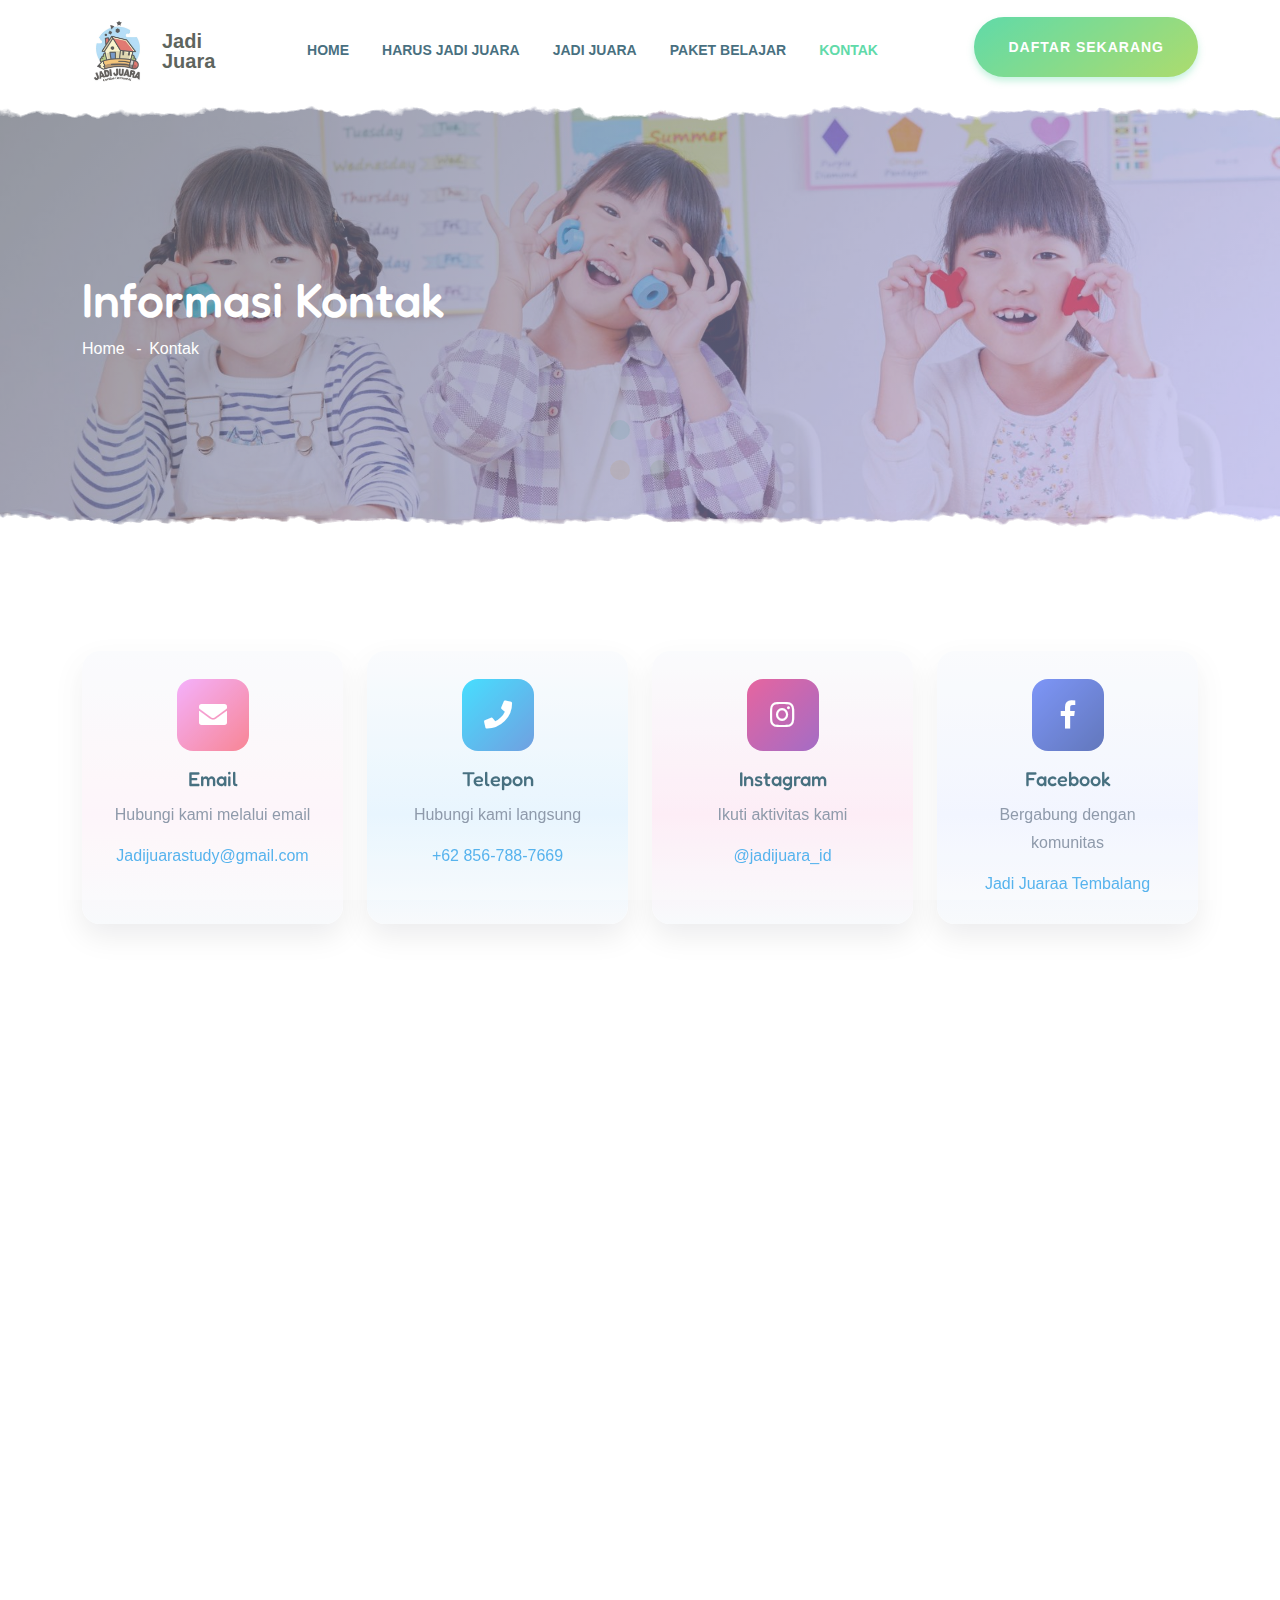
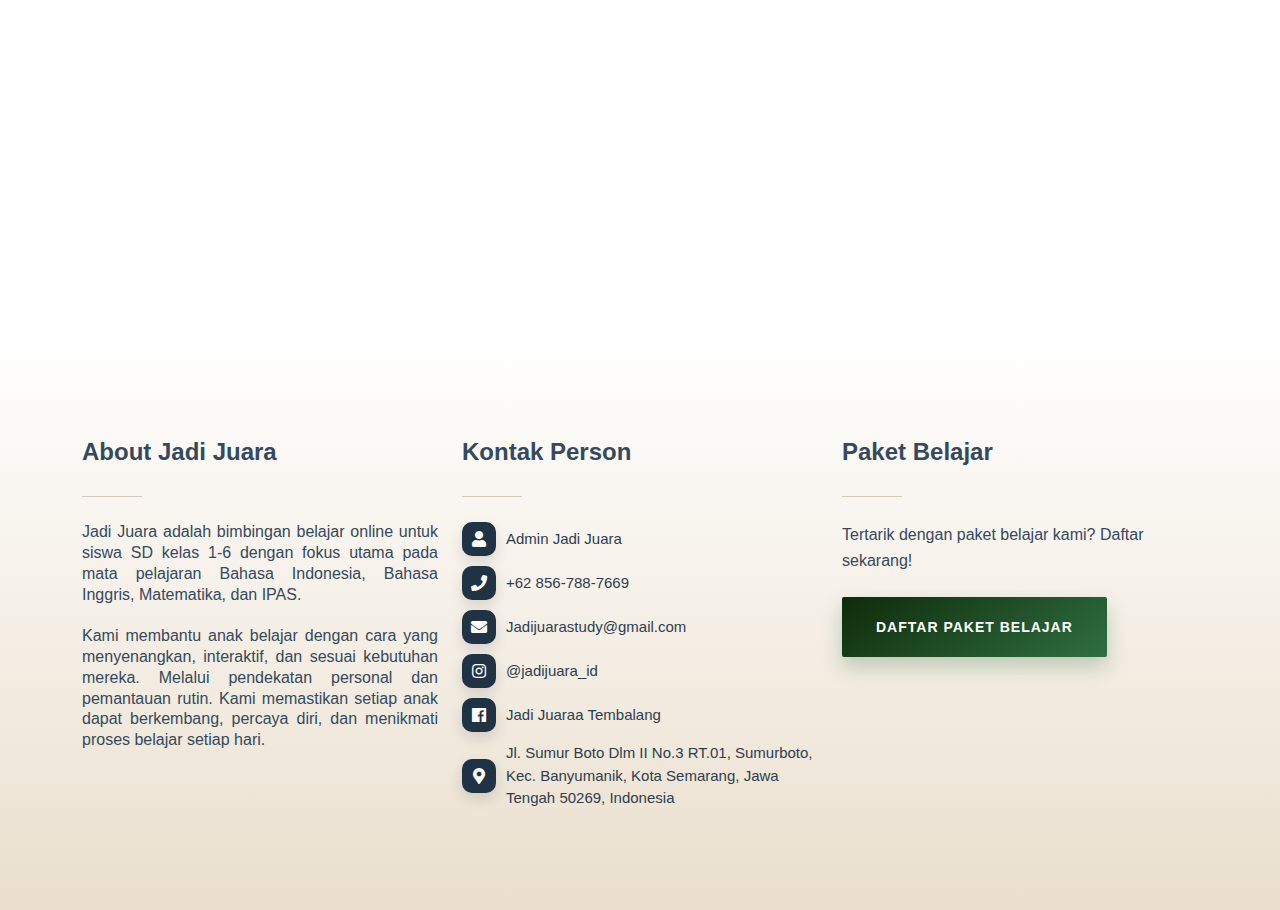
<file: Kontak.html>
<!doctype html>
<html lang="zxx">
  <head>
    <meta charset="utf-8" />
    <meta http-equiv="x-ua-compatible" content="ie=edge" />
    <meta name="description" content="" />
    <meta name="viewport" content="width=device-width, initial-scale=1" />

    <title>Jadi Juara</title>
    <link
      rel="icon"
      type="image/png"
      sizes="32x32"
      href="favicon-32x32.png?v=6"
    />
    <link
      rel="icon"
      type="image/png"
      sizes="16x16"
      href="favicon-16x16.png?v=6"
    />
    <link rel="shortcut icon" type="image/x-icon" href="favicon.ico?v=6" />
    <link rel="apple-touch-icon" href="favicon-32x32.png?v=6" />

    <!-- css include -->
    <link rel="stylesheet" href="assets/css/bootstrap.min.css" />
    <link rel="stylesheet" href="assets/css/fontawesome.css" />
    <link rel="stylesheet" href="assets/css/animate.min.css" />
    <link rel="stylesheet" href="assets/css/owl.carousel.min.css" />
    <link rel="stylesheet" href="assets/css/magnific-popup.css" />
    <link rel="stylesheet" href="assets/css/swiper.min.css" />
    <link rel="stylesheet" href="assets/css/meanmenu.css" />
    <link rel="stylesheet" href="assets/css/jquery-ui.css" />
    <link rel="stylesheet" href="assets/css/uikit.min.css" />
    <link rel="stylesheet" href="assets/css/odometer.css" />
    <link rel="stylesheet" href="assets/css/common.css" />
    <link rel="stylesheet" href="assets/css/style.css" />
    <link rel="stylesheet" href="assets/css/responsive.css" />

    <style>
      /* Contact Page — page-scoped styles */
      .contact-page .page-title-area {
        position: relative;
      }
      .contact-page .page-title-area .banner-overlay {
        background: linear-gradient(
          135deg,
          rgba(15, 23, 42, 0.6),
          rgba(79, 70, 229, 0.35)
        );
        opacity: 1;
      }

      .contact-section {
        position: relative;
        padding: 120px 0;
        overflow: hidden;
      }
      .contact-section .section-title {
        margin-bottom: 40px;
      }
      .contact-section .section-title .title {
        font-size: 42px;
        line-height: 1.15;
        letter-spacing: 0.5px;
        background: linear-gradient(90deg, var(--accent-1), var(--accent-2));
        -webkit-background-clip: text;
        background-clip: text;
        color: transparent;
      }
      .contact-section p.lead {
        font-size: 18px;
        color: #475569;
      }

      .contact-grid {
        display: grid;
        grid-template-columns: repeat(auto-fit, minmax(240px, 1fr));
        gap: 24px;
      }
      .contact-card {
        border-radius: 18px;
        background: #ffffff;
        box-shadow: 0 12px 30px rgba(2, 6, 23, 0.08);
        padding: 28px;
        position: relative;
        overflow: hidden;
        transform: translateY(8px);
        opacity: 0;
        transition:
          transform 0.6s ease,
          box-shadow 0.6s ease,
          opacity 0.6s ease;
      }
      .contact-card:hover {
        transform: translateY(-6px);
        box-shadow: 0 18px 40px rgba(2, 6, 23, 0.12);
      }
      .contact-card .icon {
        width: 72px;
        height: 72px;
        border-radius: 16px;
        display: grid;
        place-items: center;
        color: #fff;
        margin: 0 auto 16px;
      }
      .contact-card .icon i {
        font-size: 28px;
      }
      .contact-card .title {
        font-size: 20px;
        margin-bottom: 10px;
      }
      .contact-card .desc {
        color: #64748b;
      }

      .shape {
        position: absolute;
        border-radius: 50%;
        filter: blur(24px);
        opacity: 0.35;
      }

      .contact-phone {
        --accent-1: #00d2ff;
        --accent-2: #3a7bd5;
        background: linear-gradient(
          180deg,
          #f8fafc 0%,
          #e0f2fe 60%,
          #f8fafc 100%
        );
      }
      .contact-phone .icon {
        background: linear-gradient(135deg, #00d2ff, #3a7bd5);
      }

      .contact-email {
        --accent-1: #f093fb;
        --accent-2: #f5576c;
        background: linear-gradient(
          180deg,
          #f8fafc 0%,
          #fdf2f8 60%,
          #f8fafc 100%
        );
      }
      .contact-email .icon {
        background: linear-gradient(135deg, #f093fb, #f5576c);
      }

      .contact-instagram {
        --accent-1: #dd2a7b;
        --accent-2: #8134af;
        background: linear-gradient(
          180deg,
          #f8fafc 0%,
          #fce7f3 60%,
          #f8fafc 100%
        );
      }
      .contact-instagram .icon {
        background: linear-gradient(135deg, #dd2a7b, #8134af);
      }
      /* Paksa warna ikon Instagram menjadi putih, tanpa invert */
      .contact-instagram .icon i {
        color: #ffffff;
        filter: none;
      }

      .contact-facebook {
        --accent-1: #4c6ef5;
        --accent-2: #2643a2;
        background: linear-gradient(
          180deg,
          #f8fafc 0%,
          #eef2ff 60%,
          #f8fafc 100%
        );
      }
      .contact-facebook .icon {
        background: linear-gradient(135deg, #4c6ef5, #2643a2);
      }

      .contact-address {
        --accent-1: #23cc88;
        --accent-2: #00b980;
        background: linear-gradient(
          180deg,
          #f8fafc 0%,
          #ecfdf5 60%,
          #f8fafc 100%
        );
      }
      .contact-address .icon {
        background: linear-gradient(135deg, #23cc88, #00b980);
      }

      .address-card {
        border-radius: 18px;
        background: #ffffff;
        box-shadow: 0 12px 30px rgba(2, 6, 23, 0.08);
        padding: 32px;
        position: relative;
        overflow: hidden;
        transform: translateY(8px);
        opacity: 0;
        transition:
          transform 0.6s ease,
          box-shadow 0.6s ease,
          opacity 0.6s ease;
      }
      .address-card:hover {
        transform: translateY(-6px);
        box-shadow: 0 18px 40px rgba(2, 6, 23, 0.12);
      }
      .address-card .title {
        font-size: 24px;
        margin-bottom: 16px;
      }
      .address-card .address-meta {
        list-style: none;
        padding: 0;
        margin: 14px 0;
      }
      .address-card .address-meta li {
        margin: 8px 0;
        color: #475569;
        font-size: 16px;
      }
      .address-card .links .thm-btn {
        margin-top: 12px;
      }

      /* Address icon styling */
      .address-card .icon {
        width: 80px;
        height: 80px;
        border-radius: 18px;
        display: grid;
        place-items: center;
        color: #fff;
        margin: 0 auto 16px;
        background: linear-gradient(135deg, #23cc88, #00b980);
        box-shadow: 0 12px 24px rgba(2, 6, 23, 0.12);
      }
      .address-card .icon i {
        font-size: 32px;
      }
      /* Address card width */
      .address-card {
        max-width: 800px;
        width: 100%;
        margin: 0 auto;
      }

      .will-animate {
        opacity: 0;
        transform: translateY(18px);
        transition:
          opacity 0.7s ease,
          transform 0.7s ease;
      }
      .will-animate.animate-in {
        opacity: 1;
        transform: translateY(0);
      }
      .will-animate[data-animate="fadeInLeft"] {
        transform: translateX(-18px);
      }
      .will-animate[data-animate="fadeInRight"] {
        transform: translateX(18px);
      }
      .will-animate.animate-in[data-animate="fadeInLeft"],
      .will-animate.animate-in[data-animate="fadeInRight"] {
        transform: translateX(0);
      }

      @media (max-width: 991px) {
        .contact-section {
          padding: 90px 0;
        }
        .contact-section .section-title .title {
          font-size: 34px;
        }
        .contact-grid {
          grid-template-columns: repeat(auto-fit, minmax(200px, 1fr));
          gap: 20px;
        }
      }
      /* Hover parity: apply same hover emphasis to Email & Facebook as Phone */
      .contact-email:hover,
      .contact-facebook:hover {
        transform: translateY(-6px);
        box-shadow: 0 18px 40px rgba(2, 6, 23, 0.12);
      }

      .contact-email .icon,
      .contact-facebook .icon {
        transition:
          transform 0.3s ease,
          filter 0.3s ease;
      }

      .contact-email:hover .icon,
      .contact-facebook:hover .icon {
        transform: translateY(-2px) scale(1.06);
        filter: brightness(1.08) saturate(1.04);
      }

      .footer-area {
        background: linear-gradient(to bottom, #ffffff 0%, #eadfcd 100%);
      }
      .footer-area .footer-top,
      .footer-area .footer-bottom {
        background: transparent;
      }
      /* Reveal elements when IntersectionObserver adds 'appear' */
      .will-animate.appear {
        opacity: 1;
        transform: none;
      }
      .will-animate.appear[data-animate="fadeInLeft"],
      .will-animate.appear[data-animate="fadeInRight"],
      .will-animate.appear[data-animate="fadeInUp"] {
        transform: none;
      }
      /* Responsive Google Map iframe */
      .google-map iframe {
        width: 100%;
        height: 380px;
        border: 0;
      }
    </style>
  </head>

<body class="contact-page">
  <style>
    /* Hover enhancement for all contact cards */
    .contact-card:hover { transform: translateY(-6px); box-shadow: 0 18px 40px rgba(2,6,23,.12); }
    .contact-card { cursor: pointer; }
    .contact-card .icon { transition: transform .3s ease, filter .3s ease; }
    .contact-card:hover .icon { transform: translateY(-2px) scale(1.06); filter: brightness(1.08) saturate(1.04); }
    .contact-card .title, .contact-card .desc { transition: filter .3s ease; }
    .contact-card:hover .title, .contact-card:hover .desc { filter: brightness(1.02); }
  </style>
    <!-- body wrap start -->
    <div class="body_wrap">
      <!-- preloder start -->
      <div id="loading">
        <div id="loading-center">
          <div id="loading-center-absolute">
            <div class="object" id="object_one"></div>
            <div class="object" id="object_two"></div>
            <div class="object" id="object_three"></div>
            <div class="object" id="object_four"></div>
          </div>
        </div>
      </div>
      <!-- preloder end -->

      <!-- back to top start -->
      <div class="progress-wrap">
        <svg
          class="progress-circle svg-content"
          width="100%"
          height="100%"
          viewBox="-1 -1 102 102"
        >
          <path d="M50,1 a49,49 0 0,1 0,98 a49,49 0 0,1 0,-98" />
        </svg>
      </div>
      <!-- back to top end -->

      <!-- header start -->
      <header class="header-area">
        <div
          class="header-bottom-area"
          data-uk-sticky="top: 250; animation: uk-animation-slide-top;"
        >
          <div class="container">
            <div class="row align-items-center">
              <div class="col-xl-2 col-lg-2 col-6">
                <div
                  class="logo logo-with-title"
                  style="display: flex; align-items: center; gap: 10px"
                >
                  <a
                    href="index.html"
                    style="
                      display: flex;
                      align-items: center;
                      gap: 10px;
                      text-decoration: none;
                    "
                  >
                    <img
                      src="assets/img/image-asset/logo.jpeg"
                      style="height: 70px"
                      alt="logo"
                    />
                    <span
                      class="site-title"
                      style="
                        font-weight: 700;
                        font-size: 20px;
                        color: #1f2a1f;
                        line-height: 1;
                      "
                      >Jadi Juara</span
                    >
                  </a>
                </div>
              </div>
              <div class="col-xl-7 col-lg-7 d-none d-lg-block">
                <div class="main-menu-wrap">
                  <nav id="mobile-menu" class="main-menu">
                    <ul class="main-menu-list ul_li">
                      <li><a href="index.html">Home</a></li>
                      <li>
                        <a href="Harus-Jadi-Juara.html">Harus Jadi Juara</a>
                      </li>
                      <li><a href="Jadi-Juara.html">Jadi Juara</a></li>
                      <li><a href="Paket-Belajar.html">Paket Belajar</a></li>
                      <li class="active"><a href="Kontak.html">Kontak</a></li>
                    </ul>
                  </nav>
                </div>
              </div>
              <div class="col-xl-3 col-lg-3 col-6">
                <div class="header-right">
                  <div class="header-btn">
                    <a class="thm-btn" href="https://wa.me/628567887669"
                      >Daftar Sekarang</a
                    >
                  </div>
                  <div class="side-mobile-menu">
                    <button class="side-info-close">
                      <i class="far fa-times"></i>
                    </button>
                    <div class="mobile-menu"></div>
                  </div>
                  <div class="side-menu-icon d-lg-none">
                    <button class="side-toggle">
                      <i class="far fa-bars"></i>
                    </button>
                  </div>
                  <div class="offcanvas-overlay"></div>
                </div>
              </div>
            </div>
          </div>
        </div>
      </header>
      <!-- header end -->

      <main>
        <!-- page title start -->
        <div
          class="page-title-area section-notch pt-170 pb-170"
          data-background="assets/img/image-asset/img-7.jpg"
        >
          <div class="banner-overlay"></div>
          <div class="container">
            <div class="row">
              <div class="col-xl-12">
                <div class="page-title">
                  <h2>Informasi Kontak</h2>
                  <div class="breadcrumb-list text-left">
                    <ul>
                      <li><a href="index.html">Home</a></li>
                      <li>Kontak</li>
                    </ul>
                  </div>
                </div>
              </div>
            </div>
          </div>
        </div>
        <!-- page title end -->

        <!-- contact start -->
        <section class="contact-section contact-area pt-120">
          <div class="container">
            <div class="contact-grid">
              <div
                class="contact-card contact-email text-center will-animate"
                data-animate="fadeInLeft"
              >
                <div class="icon">
                  <i class="fas fa-envelope"></i>
                </div>
                <h3 class="title">Email</h3>
                <p class="desc">Hubungi kami melalui email</p>
                <a href="mailto:Jadijuarastudy@gmail.com"
                  >Jadijuarastudy@gmail.com</a
                >
              </div>

              <div
                class="contact-card contact-phone text-center will-animate"
                data-animate="fadeInUp"
              >
                <div class="icon">
                  <i class="fas fa-phone"></i>
                </div>
                <h3 class="title">Telepon</h3>
                <p class="desc">Hubungi kami langsung</p>
                <a href="https://wa.me/628567887669">+62 856-788-7669</a><br />
              </div>

              <div
                class="contact-card contact-instagram text-center will-animate"
                data-animate="fadeInUp"
              >
                <div class="icon">
                  <i class="fab fa-instagram"></i>
                </div>
                <h3 class="title">Instagram</h3>
                <p class="desc">Ikuti aktivitas kami</p>
                <a
                  href="https://www.instagram.com/jadijuara_id/"
                  target="_blank"
                  rel="noopener"
                  >@jadijuara_id</a
                >
              </div>

              <div
                class="contact-card contact-facebook text-center will-animate"
                data-animate="fadeInRight"
              >
                <div class="icon">
                  <i class="fab fa-facebook-f"></i>
                </div>
                <h3 class="title">Facebook</h3>
                <p class="desc">Bergabung dengan komunitas</p>
                <a
                  href="https://www.facebook.com/share/19nhqr2nK5/?mibextid=wwXIfr"
                  target="_blank"
                  rel="noopener"
                  >Jadi Juaraa Tembalang</a
                >
              </div>
            </div>
            <div class="row mt-40">
              <div class="col-12">
                <div
                  class="address-card text-center mt-30 will-animate"
                  data-animate="address"
                >
                  <div class="icon"><i class="fas fa-map-marker-alt"></i></div>
                  <h3 class="title">Alamat</h3>
                  <p>
                    Jl. Sumur Boto Dlm II No.3 RT.01, Sumurboto, Kec.
                    Banyumanik, <br />Kota Semarang, Jawa Tengah 50269,
                    Indonesia
                  </p>
                  <div class="links">
                    <a
                      class="thm-btn"
                      href="https://maps.app.goo.gl/Kd8v6o8juhS7g9aN6"
                      target="_blank"
                      rel="noopener"
                      >Lihat di Google Maps</a
                    >
                  </div>
                </div>
              </div>
            </div>
          </div>
        </section>
        <!-- contact end -->

        <!-- google map start -->
        <div class="google-map">
          <iframe
            src="https://www.google.com/maps/embed?pb=!1m18!1m12!1m3!1d3959.624725723477!2d110.42382027499774!3d-7.053306292949!2m3!1f0!2f0!3f0!3m2!1i1024!2i768!4f13.1!3m3!1m2!1s0x2e708c0082d59fad%3A0x2f7cf24c2d45735e!2sJl.%20Sumur%20Boto%20Dlm%20II%20No.3%2C%20Sumurboto%2C%20Kec.%20Banyumanik%2C%20Kota%20Semarang%2C%20Jawa%20Tengah%2050269!5e0!3m2!1sid!2sid!4v1762103761175!5m2!1sid!2sid"
            allowfullscreen=""
            aria-hidden="false"
            tabindex="0"
            loading="lazy"
            referrerpolicy="no-referrer-when-downgrade"
          ></iframe>
        </div>
        <!-- google map end -->
      </main>

      <!-- footer start -->
      <footer>
        <div class="footer-area">
          <div class="footer-bottom pt-100 pb-60">
            <div class="container">
              <div class="row">
                <div class="col-xl-4 col-lg-4 col-md-6">
                  <div class="footer-widget mb-40">
                    <h3>About Jadi Juara</h3>
                    <p style="text-align: justify; line-height: 1.3">
                      Jadi Juara adalah bimbingan belajar online untuk siswa SD
                      kelas 1-6 dengan fokus utama pada mata pelajaran Bahasa
                      Indonesia, Bahasa Inggris, Matematika, dan IPAS.
                      <br /><br />
                      Kami membantu anak belajar dengan cara yang menyenangkan,
                      interaktif, dan sesuai kebutuhan mereka. Melalui
                      pendekatan personal dan pemantauan rutin. Kami memastikan
                      setiap anak dapat berkembang, percaya diri, dan menikmati
                      proses belajar setiap hari.
                    </p>
                  </div>
                </div>
                <div class="col-xl-4 col-lg-4 col-md-6">
                  <div class="footer-widget mb-40">
                    <h3>Kontak Person</h3>
                    <ul class="contact-list">
                      <li><i class="fas fa-user"></i> Admin Jadi Juara</li>
                      <li>
                        <i class="fas fa-phone"></i>
                        <a href="https://wa.me/628567887669"
                          >+62 856-788-7669</a
                        >
                      </li>
                      <li>
                        <i class="fas fa-envelope"></i>
                        <a href="mailto:Jadijuarastudy@gmail.com"
                          >Jadijuarastudy@gmail.com</a
                        >
                      </li>
                      <li>
                        <i class="fab fa-instagram"></i>
                        <a
                          href="https://www.instagram.com/jadijuara_id/"
                          target="_blank"
                          rel="noopener noreferrer"
                          >@jadijuara_id</a
                        >
                      </li>
                      <li>
                        <i class="fab fa-facebook"></i>
                        <a
                          href="https://www.facebook.com/share/19nhqr2nK5/?mibextid=wwXIfr"
                          target="_blank"
                          rel="noopener noreferrer"
                          >Jadi Juaraa Tembalang</a
                        >
                      </li>
                      <li>
                        <i class="fas fa-map-marker-alt"></i> Jl. Sumur Boto Dlm
                        II No.3 RT.01, Sumurboto, Kec. Banyumanik, Kota
                        Semarang, Jawa Tengah 50269, Indonesia
                      </li>
                    </ul>
                  </div>
                </div>
                <div class="col-xl-4 col-lg-4 col-md-6">
                  <div class="footer-widget mb-40">
                    <h3>Paket Belajar</h3>
                    <p>Tertarik dengan paket belajar kami? Daftar sekarang!</p>
                    <a class="thm-btn" href="https://wa.me/628567887669"
                      >Daftar Paket Belajar</a
                    >
                  </div>
                </div>
              </div>
            </div>
          </div>
        </div>
      </footer>
      <!-- footer end -->
    </div>
    <!-- body wrap end -->

    <!-- jquery include -->
    <script src="assets/js/jquery-3.5.1.min.js"></script>
    <script src="assets/js/bootstrap.bundle.min.js"></script>
    <script src="assets/js/owl.carousel.min.js"></script>
    <script src="assets/js/jquery.meanmenu.min.js"></script>
    <script src="assets/js/jqueryui.js"></script>
    <script src="assets/js/touchspin.js"></script>
    <script src="assets/js/isotope.pkgd.min.js"></script>
    <script src="assets/js/odometer.min.js"></script>
    <script src="assets/js/uikit.min.js"></script>
    <script src="assets/js/jquery.appear.js"></script>
    <script src="assets/js/swiper.min.js"></script>
    <script src="assets/js/backToTop.js"></script>
    <script src="assets/js/imagesloaded.pkgd.min.js"></script>
    <script src="assets/js/jquery.magnific-popup.min.js"></script>
    <script src="assets/js/main.js"></script>
    <script>
      (function () {
        var items = document.querySelectorAll(".will-animate");
        if (!("IntersectionObserver" in window)) {
          items.forEach(function (el) {
            el.classList.add("appear");
          });
          return;
        }
        var io = new IntersectionObserver(
          function (entries) {
            entries.forEach(function (entry) {
              if (entry.isIntersecting) {
                entry.target.classList.add("appear");
                io.unobserve(entry.target);
              }
            });
          },
          { root: null, rootMargin: "0px 0px -10% 0px", threshold: 0.15 },
        );
        items.forEach(function (el) {
          io.observe(el);
        });
      })();
    </script>
  </body>
  <script>
    // Make entire contact cards clickable, respecting inner links
    document.addEventListener('DOMContentLoaded', function(){
      var cards = document.querySelectorAll('.contact-grid .contact-card');
      cards.forEach(function(card){
        // Accessibility
        card.setAttribute('tabindex','0');
        card.setAttribute('role','link');
        var titleEl = card.querySelector('.title');
        if(titleEl){ card.setAttribute('aria-label', 'Buka: ' + titleEl.textContent.trim()); }

        function navigateFromCard(){
          var link = card.querySelector('a');
          if(!link) return;
          var href = link.getAttribute('href');
          var target = link.getAttribute('target');
          var rel = link.getAttribute('rel') || 'noopener';
          if(!href) return;
          if(target === '_blank') {
            window.open(href, rel);
          } else {
            window.location.href = href;
          }
        }

        card.addEventListener('click', function(e){
          // If the user clicked a nested link, let the browser handle it
          if(e.target.closest('a')) return;
          navigateFromCard();
        });

        card.addEventListener('keydown', function(e){
          if(e.key === 'Enter' || e.key === ' '){
            e.preventDefault();
            navigateFromCard();
          }
        });
      });
    });
  </script>
</html>
</file>
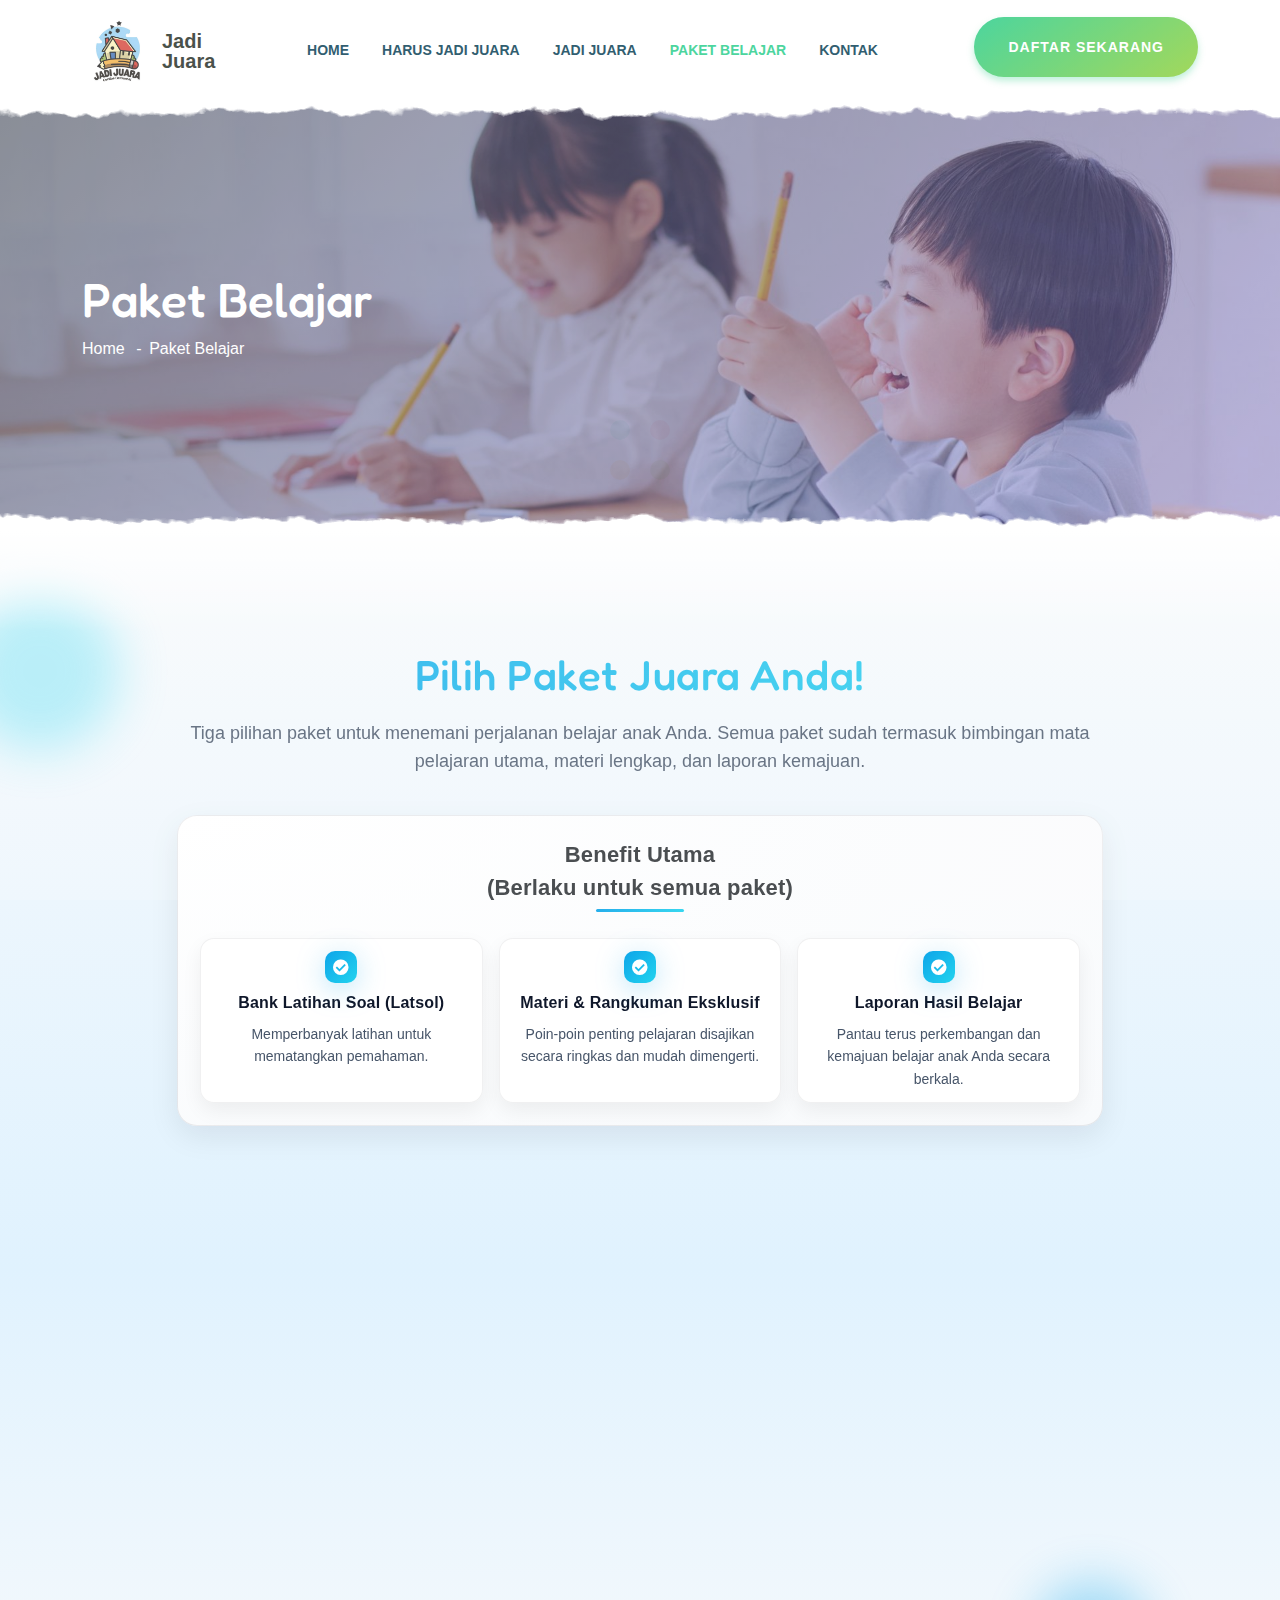
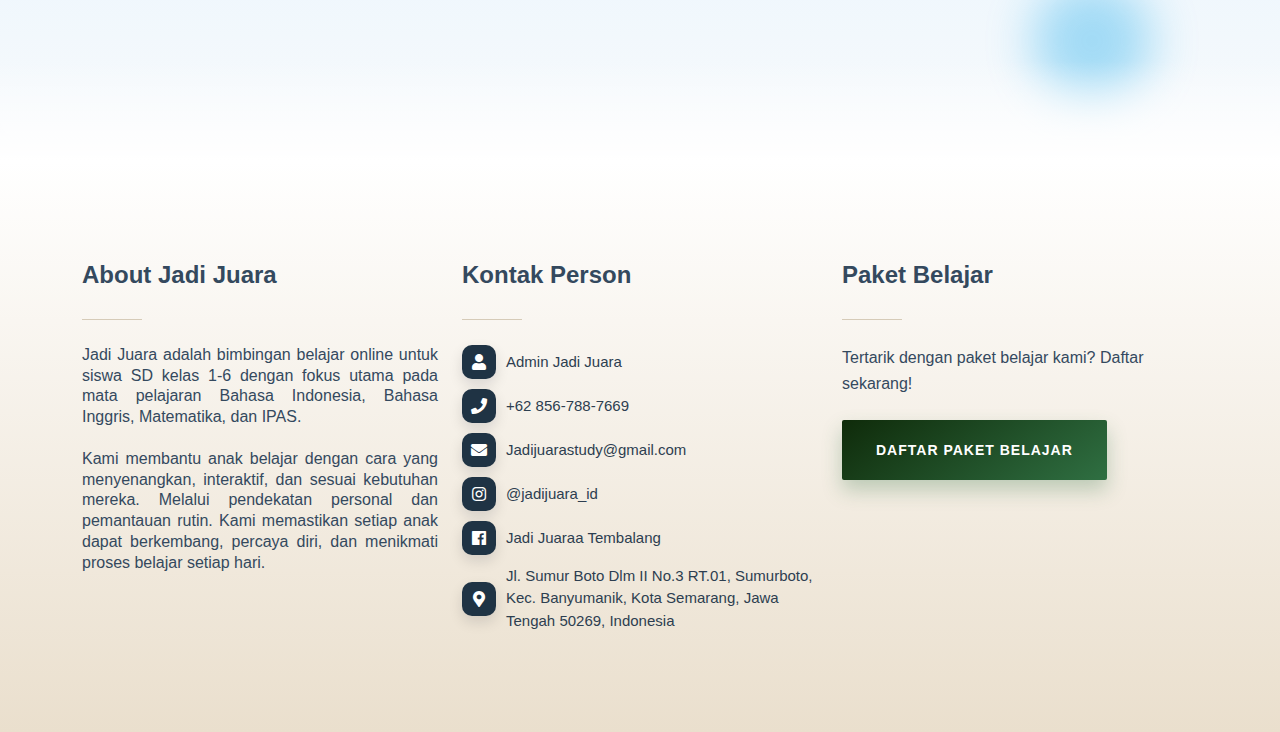
<file: Paket-Belajar.html>
<!doctype html>
<html lang="zxx">
  <head>
    <meta charset="utf-8" />
    <meta http-equiv="x-ua-compatible" content="ie=edge" />
    <meta name="description" content="" />
    <meta name="viewport" content="width=device-width, initial-scale=1" />

    <title>Jadi Juara</title>
    <link
      rel="icon"
      type="image/png"
      sizes="32x32"
      href="favicon-32x32.png?v=6"
    />
    <link
      rel="icon"
      type="image/png"
      sizes="16x16"
      href="favicon-16x16.png?v=6"
    />
    <link rel="shortcut icon" type="image/x-icon" href="favicon.ico?v=6" />
    <link rel="apple-touch-icon" href="favicon-32x32.png?v=6" />

    <!-- css include -->
    <link rel="stylesheet" href="assets/css/bootstrap.min.css" />
    <link rel="stylesheet" href="assets/css/fontawesome.css" />
    <link rel="stylesheet" href="assets/css/animate.min.css" />
    <link rel="stylesheet" href="assets/css/owl.carousel.min.css" />
    <link rel="stylesheet" href="assets/css/magnific-popup.css" />
    <link rel="stylesheet" href="assets/css/swiper.min.css" />
    <link rel="stylesheet" href="assets/css/meanmenu.css" />
    <link rel="stylesheet" href="assets/css/jquery-ui.css" />
    <link rel="stylesheet" href="assets/css/uikit.min.css" />
    <link rel="stylesheet" href="assets/css/odometer.css" />
    <link rel="stylesheet" href="assets/css/common.css" />
    <link rel="stylesheet" href="assets/css/style.css" />
    <link rel="stylesheet" href="assets/css/responsive.css" />
    <style>
      /* Paket Belajar — page-scoped styles */
      .paket-page .page-title-area {
        position: relative;
      }
      .paket-page .page-title-area .banner-overlay {
        background: linear-gradient(
          135deg,
          rgba(15, 23, 42, 0.6),
          rgba(79, 70, 229, 0.35)
        );
        opacity: 1;
      }

      .paket-section {
        position: relative;
        padding: 120px 0;
        overflow: hidden;
      }
      .paket-section .section-title {
        margin-bottom: 40px;
      }
      .paket-section .section-title .title {
        font-size: 42px;
        line-height: 1.15;
        letter-spacing: 0.5px;
        background: linear-gradient(90deg, var(--accent-1), var(--accent-2));
        -webkit-background-clip: text;
        background-clip: text;
        color: transparent;
      }
      .paket-section p.lead {
        font-size: 18px;
        color: #475569;
      }

      .card-grid {
        display: grid;
        grid-template-columns: repeat(auto-fit, minmax(240px, 1fr));
        gap: 24px;
      }
      .paket-card {
        border-radius: 18px;
        background: #ffffff;
        box-shadow: 0 12px 30px rgba(2, 6, 23, 0.08);
        padding: 28px;
        position: relative;
        overflow: hidden;
        transform: translateY(8px);
        opacity: 0;
        transition:
          transform 0.6s ease,
          box-shadow 0.6s ease,
          opacity 0.6s ease;
      }
      .paket-card:hover {
        transform: translateY(-6px);
        box-shadow: 0 18px 40px rgba(2, 6, 23, 0.12);
      }
      .paket-card .icon {
        width: 56px;
        height: 56px;
        border-radius: 16px;
        display: grid;
        place-items: center;
        color: #fff;
        margin-bottom: 16px;
      }
      .paket-card .title {
        font-size: 20px;
        margin-bottom: 10px;
      }
      .paket-card .desc {
        color: #64748b;
      }

      .shape {
        position: absolute;
        border-radius: 50%;
        filter: blur(24px);
        opacity: 0.35;
      }

      .paket-ipas {
        --accent-1: #10b981;
        --accent-2: #22c55e;
        background: linear-gradient(
          180deg,
          #f8fafc 0%,
          #ecfdf5 60%,
          #f8fafc 100%
        );
      }
      .paket-ipas .icon {
        background: linear-gradient(135deg, #10b981, #22c55e);
      }

      .paket-english {
        --accent-1: #3b82f6;
        --accent-2: #8b5cf6;
        background: linear-gradient(
          180deg,
          #f8fafc 0%,
          #eef2ff 60%,
          #f8fafc 100%
        );
      }
      .paket-english .icon {
        background: linear-gradient(135deg, #3b82f6, #8b5cf6);
      }

      .paket-math {
        --accent-1: #f59e0b;
        --accent-2: #ef4444;
        background: linear-gradient(
          180deg,
          #f8fafc 0%,
          #fff7ed 60%,
          #f8fafc 100%
        );
      }
      .paket-math .icon {
        background: linear-gradient(135deg, #f59e0b, #ef4444);
      }

      .paket-bindo {
        --accent-1: #ec4899;
        --accent-2: #f43f5e;
        background: linear-gradient(
          180deg,
          #f8fafc 0%,
          #fdf2f8 60%,
          #f8fafc 100%
        );
      }
      .paket-bindo .icon {
        background: linear-gradient(135deg, #ec4899, #f43f5e);
      }

      .will-animate {
        opacity: 0;
        transform: translateY(18px);
        transition:
          opacity 0.7s ease,
          transform 0.7s ease;
      }
      .will-animate.animate-in {
        opacity: 1;
        transform: translateY(0);
      }
      .will-animate[data-animate="fadeInLeft"] {
        transform: translateX(-18px);
      }
      .will-animate[data-animate="fadeInRight"] {
        transform: translateX(18px);
      }
      .will-animate.animate-in[data-animate="fadeInLeft"],
      .will-animate.animate-in[data-animate="fadeInRight"] {
        transform: translateX(0);
      }

      @media (max-width: 991px) {
        .paket-section {
          padding: 90px 0;
        }
        .paket-section .section-title .title {
          font-size: 34px;
        }
      }
      /* Smooth boundaries between sections */
      .paket-section {
        box-shadow:
          inset 0 24px 48px -36px rgba(2, 6, 23, 0.06),
          inset 0 -24px 48px -36px rgba(2, 6, 23, 0.06);
      }
      .paket-section::before,
      .paket-section::after {
        content: "";
        position: absolute;
        left: 0;
        right: 0;
        height: 80px;
        pointer-events: none;
        z-index: 0;
      }
      .paket-section::before {
        top: 0;
        background: linear-gradient(
          to bottom,
          #f8fafc 0%,
          rgba(248, 250, 252, 0) 100%
        );
      }
      .paket-section::after {
        bottom: 0;
        background: linear-gradient(
          to top,
          #f8fafc 0%,
          rgba(248, 250, 252, 0) 100%
        );
      }
      .paket-section .container {
        position: relative;
        z-index: 1;
      }
      @media (max-width: 991px) {
        .paket-section::before,
        .paket-section::after {
          height: 60px;
        }
      }
      /* IPAS top: white gradient overlay */
      .paket-ipas::before {
        background: linear-gradient(
          to bottom,
          #ffffff 0%,
          rgba(255, 255, 255, 0) 100%
        );
        height: 100px;
      }
      /* Footer gradient: white → cream */
      .footer-area {
        background: linear-gradient(to bottom, #ffffff 0%, #eadfcd 100%);
      }
      .footer-area .footer-top,
      .footer-area .footer-bottom {
        background: transparent;
      }
      /* Bindo bottom: white gradient overlay */
      .paket-bindo::after {
        background: linear-gradient(
          to top,
          #ffffff 0%,
          rgba(255, 255, 255, 0) 100%
        );
        height: 100px;
      }
      /* Paket Belajar — pricing accents */
      .paket-pricing {
        --accent-1: #0ea5e9;
        --accent-2: #22d3ee;
        background: linear-gradient(
          180deg,
          #f8fafc 0%,
          #e0f2fe 60%,
          #f8fafc 100%
        );
        --accent-shadow: rgba(14, 165, 233, 0.28);
      }
      .paket-pricing .icon {
        background: linear-gradient(135deg, var(--accent-1), var(--accent-2));
      }
      .pricing-grid {
        grid-template-columns: repeat(auto-fit, minmax(280px, 1fr));
        gap: 28px;
      }

      /* Section edge white gradients (top & bottom) */
      .paket-pricing::before,
      .paket-pricing::after {
        content: "";
        position: absolute;
        left: 0;
        right: 0;
        height: 100px;
        pointer-events: none;
        z-index: 2;
      }
      .paket-pricing::before {
        top: 0;
        background: linear-gradient(
          to bottom,
          #ffffff 0%,
          rgba(255, 255, 255, 0) 100%
        );
      }
      .paket-pricing::after {
        bottom: 0;
        background: linear-gradient(
          to top,
          #ffffff 0%,
          rgba(255, 255, 255, 0) 100%
        );
      }
      .paket-pricing .container {
        position: relative;
        z-index: 3;
      }
      .paket-pricing .shape {
        z-index: 1;
      }
      @media (max-width: 991px) {
        .paket-pricing::before,
        .paket-pricing::after {
          height: 80px;
        }
      }
      /* Desain kartu baru: modern, animatif, berbasis palet warna */
      .paket-card {
        position: relative;
        display: flex;
        flex-direction: column;
        height: 100%;
        padding: 22px;
        border-radius: 20px;
        border: 1px solid rgba(2, 6, 23, 0.08);
        background: radial-gradient(
          140% 140% at 0% 0%,
          #ffffff 0%,
          #f8fafc 100%
        );
        box-shadow: 0 10px 30px rgba(2, 6, 23, 0.08);
        gap: 14px;
        overflow: hidden;
        transition:
          transform 0.25s ease,
          box-shadow 0.25s ease,
          border-color 0.25s ease;
      }
      .paket-card::before {
        content: "";
        position: absolute;
        inset: 0;
        border-radius: inherit;
        padding: 1px;
        background: linear-gradient(135deg, var(--accent-1), var(--accent-2));
        -webkit-mask:
          linear-gradient(#000 0 0) content-box,
          linear-gradient(#000 0 0);
        -webkit-mask-composite: xor;
        mask-composite: exclude;
        opacity: 0;
        transition: opacity 0.25s ease;
      }
      .paket-card:hover {
        transform: translateY(-6px);
        box-shadow:
          0 16px 42px rgba(2, 6, 23, 0.08),
          0 20px 48px var(--accent-shadow);
        border-color: rgba(2, 6, 23, 0.12);
      }
      .paket-card:hover::before {
        opacity: 0.55;
      }

      /* Header */
      .paket-card .card-header {
        display: flex;
        flex-direction: column;
        align-items: center;
        justify-content: center;
        gap: 8px;
        padding: 8px 4px;
        min-height: auto;
        text-align: center;
        background: transparent;
      }
      .paket-card .card-header .icon {
        width: 64px;
        height: 64px;
        border-radius: 18px;
        display: grid;
        place-items: center;
        background: linear-gradient(135deg, var(--accent-1), var(--accent-2));
        color: #fff;
        position: relative;
        box-shadow: none;
        transition:
          transform 0.2s ease,
          filter 0.2s ease;
      }
      .paket-card .card-header .icon:empty::before {
        content: "★";
        font-size: 26px;
        line-height: 1;
      }
      .paket-card:hover .card-header .icon {
        transform: translateY(-2px) scale(1.04);
        filter: drop-shadow(0 10px 22px var(--accent-shadow))
          drop-shadow(0 0 14px rgba(14, 165, 233, 0.35));
      }
      .paket-card .card-header .icon:hover {
        transform: translateY(-2px) scale(1.04);
        filter: drop-shadow(0 10px 22px var(--accent-shadow))
          drop-shadow(0 0 14px rgba(14, 165, 233, 0.35));
      }
      .paket-card .card-header .icon::after {
        display: none;
      }
      /* pseudo-element glow disabled to prevent inner tinting of white icon */
      .paket-card .card-header .icon:hover {
        transform: translateY(-2px) scale(1.04);
      }
      /* icon glow handled via ::after; no drop-shadow on <i> */
      .paket-card:hover .card-header .title {
        text-shadow: 0 3px 16px var(--accent-shadow);
      }
      .paket-card .card-header .title:hover {
        text-shadow: 0 3px 16px var(--accent-shadow);
      }
      .paket-card .card-header .title {
        position: relative;
        font-size: 20px;
        font-weight: 800;
        line-height: 1.3;
        margin: 0;
        letter-spacing: 0.2px;
        padding-bottom: 6px;
      }
      .paket-card .card-header .title::after {
        content: "";
        position: absolute;
        left: 50%;
        transform: translateX(-50%);
        bottom: 0;
        width: 56px;
        height: 3px;
        border-radius: 3px;
        background: linear-gradient(135deg, var(--accent-1), var(--accent-2));
        opacity: 0.85;
      }

      /* Body */
      .paket-card .card-body {
        display: flex;
        flex-direction: column;
        gap: 10px;
      }
      .paket-card .card-body .desc {
        margin: 0;
        color: #334155;
        line-height: 1.65;
      }
      .paket-card .features {
        list-style: disc;
        padding-left: 1.2em;
        margin: 0;
        color: #475569;
      }
      .paket-card .features li {
        margin-bottom: 6px;
      }

      /* Footer: harga di atas, tombol di bawah (tanpa card wrapper) */
      .paket-card .card-footer {
        margin-top: auto;
        display: flex;
        flex-direction: column;
        align-items: stretch;
        gap: 12px;
        background: transparent;
      }
      .paket-card .price span {
        display: inline;
        background: transparent;
        border: 0;
        border-radius: 0;
        padding: 0;
        font-size: 18px;
        font-weight: 800;
        color: #0f172a;
        letter-spacing: 0.2px;
        box-shadow: none;
      }

      /* CTA dengan animasi gradien */
      .paket-card .thm-btn {
        width: 100%;
        display: inline-block;
        padding: 12px 16px;
        font-size: 14px;
        line-height: 1.2;
        border-radius: 12px;
        color: #fff;
        text-align: center;
        background-image: linear-gradient(
          135deg,
          var(--accent-1),
          var(--accent-2)
        );
        background-size: 200% 200%;
        transition:
          transform 0.2s ease,
          box-shadow 0.2s ease,
          filter 0.2s ease,
          background-position 0.3s ease;
        box-shadow: 0 10px 24px rgba(2, 6, 23, 0.12);
      }
      .paket-card:hover .thm-btn {
        transform: translateY(-1px);
      }
      .paket-card .thm-btn:hover {
        background-position: 100% 0;
        filter: brightness(1.06);
        box-shadow: 0 14px 28px var(--accent-shadow);
      }

      /* Responsif */
      @media (max-width: 520px) {
        .paket-card {
          padding: 18px;
          border-radius: 16px;
        }
        .paket-card .card-header .title {
          font-size: 18px;
        }
        .paket-card .price span {
          font-size: 17px;
          padding: 8px 12px;
        }
        .paket-card .thm-btn {
          font-size: 13px;
          padding: 11px 14px;
        }
      }

      .paket-card.highlight {
        border: 2px solid var(--accent-2);
        box-shadow: 0 20px 46px rgba(2, 6, 23, 0.12);
      }
      .paket-card:hover .card-header,
      .paket-card:hover .card-body {
        filter: none;
      }
      /* Benefit Utama — layout & styling */
      .benefit-card .title {
        font-size: 22px;
        font-weight: 800;
        text-align: center;
        margin-bottom: 12px;
        letter-spacing: 0.2px;
        position: relative;
        padding-bottom: 8px;
      }
      .benefit-card .title::after {
        content: "";
        position: absolute;
        left: 50%;
        transform: translateX(-50%);
        bottom: 0;
        width: 88px;
        height: 3px;
        border-radius: 999px;
        background: linear-gradient(135deg, var(--accent-1), var(--accent-2));
        opacity: 0.9;
      }

      .benefit-card .desc {
        list-style: none;
        display: grid;
        grid-template-columns: repeat(auto-fit, minmax(260px, 1fr));
        gap: 12px 16px;
        padding: 0;
        margin: 0;
        color: #334155;
      }
      .benefit-card .desc li {
        display: flex;
        flex-direction: column;
        align-items: center;
        text-align: center;
        gap: 8px;
        background: rgba(255, 255, 255, 0.9);
        border: 1px solid rgba(2, 6, 23, 0.06);
        border-radius: 14px;
        padding: 12px 14px;
        box-shadow: 0 8px 20px rgba(2, 6, 23, 0.06);
        transition:
          transform 0.2s ease,
          box-shadow 0.2s ease;
      }
      .benefit-card .desc li:hover {
        transform: translateY(-2px);
        box-shadow:
          0 12px 28px rgba(2, 6, 23, 0.08),
          0 14px 30px var(--accent-shadow);
      }
      .benefit-card .desc li i {
        flex: 0 0 auto;
        width: 32px;
        height: 32px;
        border-radius: 10px;
        display: grid;
        place-items: center;
        color: #fff;
        background: linear-gradient(135deg, var(--accent-1), var(--accent-2));
        filter: drop-shadow(0 6px 14px var(--accent-shadow));
      }
      .benefit-card .desc li i::before {
        font-size: 16px;
      }
      .benefit-card .desc .benefit-title {
        font-size: 16px;
        font-weight: 700;
        color: #0f172a;
        letter-spacing: 0.2px;
      }
      .benefit-card .desc .benefit-text {
        font-size: 14px;
        color: #475569;
        line-height: 1.6;
      }
      @media (max-width: 520px) {
        .benefit-card .desc {
          grid-template-columns: 1fr;
        }
      }
    </style>
  </head>

  <body class="paket-page">
    <!-- body wrap start -->
    <div class="body_wrap">
      <!-- preloder start -->
      <div id="loading">
        <div id="loading-center">
          <div id="loading-center-absolute">
            <div class="object" id="object_one"></div>
            <div class="object" id="object_two"></div>
            <div class="object" id="object_three"></div>
            <div class="object" id="object_four"></div>
          </div>
        </div>
      </div>
      <!-- preloder end -->

      <!-- back to top start -->
      <div class="progress-wrap">
        <svg
          class="progress-circle svg-content"
          width="100%"
          height="100%"
          viewBox="-1 -1 102 102"
        >
          <path d="M50,1 a49,49 0 0,1 0,98 a49,49 0 0,1 0,-98" />
        </svg>
      </div>
      <!-- back to top end -->

      <!-- header start -->
      <header class="header-area">
        <div
          class="header-bottom-area"
          data-uk-sticky="top: 250; animation: uk-animation-slide-top;"
        >
          <div class="container">
            <div class="row align-items-center">
              <div class="col-xl-2 col-lg-2 col-6">
                <div
                  class="logo logo-with-title"
                  style="display: flex; align-items: center; gap: 10px"
                >
                  <a
                    href="index.html"
                    style="
                      display: flex;
                      align-items: center;
                      gap: 10px;
                      text-decoration: none;
                    "
                  >
                    <img
                      src="assets/img/image-asset/logo.jpeg"
                      style="height: 70px"
                      alt="logo"
                    />
                    <span
                      class="site-title"
                      style="
                        font-weight: 700;
                        font-size: 20px;
                        color: #1f2a1f;
                        line-height: 1;
                      "
                      >Jadi Juara</span
                    >
                  </a>
                </div>
              </div>
              <div class="col-xl-7 col-lg-7 d-none d-lg-block">
                <div class="main-menu-wrap">
                  <nav id="mobile-menu" class="main-menu">
                    <ul class="main-menu-list ul_li">
                      <li><a href="index.html">Home</a></li>
                      <li>
                        <a href="Harus-Jadi-Juara.html">Harus Jadi Juara</a>
                      </li>
                      <li><a href="Jadi-Juara.html">Jadi Juara</a></li>
                      <li class="active">
                        <a href="Paket-Belajar.html">Paket Belajar</a>
                      </li>
                      <li><a href="Kontak.html">Kontak</a></li>
                    </ul>
                  </nav>
                </div>
              </div>
              <div class="col-xl-3 col-lg-3 col-6">
                <div class="header-right">
                  <div class="header-btn">
                    <a class="thm-btn" href="https://wa.me/628567887669"
                      >Daftar Sekarang</a
                    >
                  </div>
                  <div class="side-mobile-menu">
                    <button class="side-info-close">
                      <i class="far fa-times"></i>
                    </button>
                    <div class="mobile-menu"></div>
                  </div>
                  <div class="side-menu-icon d-lg-none">
                    <button class="side-toggle">
                      <i class="far fa-bars"></i>
                    </button>
                  </div>
                  <div class="offcanvas-overlay"></div>
                </div>
              </div>
            </div>
          </div>
        </div>
      </header>
      <!-- header end -->

      <main>
        <!-- page title start -->
        <div
          class="page-title-area section-notch pt-170 pb-170"
          data-background="assets/img/image-asset/img-6.jpg"
        >
          <div class="banner-overlay"></div>
          <div class="container">
            <div class="row">
              <div class="col-xl-12">
                <div class="page-title">
                  <h2>Paket Belajar</h2>
                  <div class="breadcrumb-list text-left">
                    <ul>
                      <li><a href="index.html">Home</a></li>
                      <li>Paket Belajar</li>
                    </ul>
                  </div>
                </div>
              </div>
            </div>
          </div>
        </div>
        <!-- page title end -->

        <!-- Paket Belajar (New Layout) start -->
        <section class="paket-section paket-pricing will-animate">
          <div class="container">
            <div class="row justify-content-center">
              <div class="col-lg-10">
                <div class="section-title text-center mb-40">
                  <h2 class="title">Pilih Paket Juara Anda!</h2>
                  <p class="lead">
                    Tiga pilihan paket untuk menemani perjalanan belajar anak
                    Anda. Semua paket sudah termasuk bimbingan mata pelajaran
                    utama, materi lengkap, dan laporan kemajuan.
                  </p>
                </div>
              </div>
            </div>

            <!-- Benefit Utama -->
            <div class="row justify-content-center mb-30">
              <div class="col-lg-10">
                <div
                  class="paket-card benefit-card will-animate"
                  data-animate="fadeInUp"
                  data-animate-delay="0.1s"
                >
                  <div class="title">
                    Benefit Utama <br />(Berlaku untuk semua paket)
                  </div>
                  <ul class="desc">
                    <li>
                      <i class="fas fa-check-circle"></i>
                      <div class="benefit-title">
                        <b>Bank Latihan Soal (Latsol)</b>
                      </div>
                      <div class="benefit-text">
                        Memperbanyak latihan untuk mematangkan pemahaman.
                      </div>
                    </li>
                    <li>
                      <i class="fas fa-check-circle"></i>
                      <div class="benefit-title">
                        <b>Materi & Rangkuman Eksklusif</b>
                      </div>
                      <div class="benefit-text">
                        Poin-poin penting pelajaran disajikan secara ringkas dan
                        mudah dimengerti.
                      </div>
                    </li>
                    <li>
                      <i class="fas fa-check-circle"></i>
                      <div class="benefit-title">
                        <b>Laporan Hasil Belajar</b>
                      </div>
                      <div class="benefit-text">
                        Pantau terus perkembangan dan kemajuan belajar anak Anda
                        secara berkala.
                      </div>
                    </li>
                  </ul>
                </div>
              </div>
            </div>

            <!-- Paket Grid -->
            <div class="card-grid pricing-grid">
              <!-- Paket Jago -->
              <div
                class="paket-card will-animate"
                data-animate="fadeInUp"
                data-animate-delay="0.15s"
              >
                <div class="card-header">
                  <div class="icon"><i class="fas fa-star"></i></div>
                  <div class="title">Paket Jago</div>
                </div>
                <div class="card-body">
                  <p class="desc">
                    Pilihan ringkas untuk anak Anda yang ingin mencoba bimbingan
                    belajar fokus.
                  </p>
                  <ul class="features">
                    <li>4x pertemuan <br />(masing-masing 1 jam)</li>
                  </ul>
                </div>
                <div class="card-footer">
                  <div class="price"><span>Rp 216.000</span></div>
                  <a class="thm-btn" href="https://wa.me/628567887669">Daftar Paket Jago</a>
                </div>
              </div>

              <!-- Paket Unggul -->
              <div
                class="paket-card will-animate"
                data-animate="fadeInUp"
                data-animate-delay="0.25s"
              >
                <div class="card-header">
                  <div class="icon"><i class="fas fa-trophy"></i></div>
                  <div class="title">Paket Unggul</div>
                </div>
                <div class="card-body">
                  <p class="desc">
                    Pilihan seimbang dengan durasi belajar lebih panjang untuk
                    pendalaman materi yang lebih efektif.
                  </p>
                  <ul class="features">
                    <li>8x pertemuan <br />(masing-masing 1,5 jam)</li>
                  </ul>
                </div>
                <div class="card-footer">
                  <div class="price"><span>Rp 540.000</span></div>
                  <a class="thm-btn" href="https://wa.me/628567887669">Daftar Paket Unggul</a>
                </div>
              </div>

              <!-- Paket Juara (highlight) -->
              <div
                class="paket-card will-animate highlight"
                data-animate="fadeInUp"
                data-animate-delay="0.35s"
              >
                <div class="card-header">
                  <div class="icon"><i class="fas fa-crown"></i></div>
                  <div class="title">Paket Juara</div>
                </div>
                <div class="card-body">
                  <p class="desc">
                    Paket terlengkap kami untuk bimbingan paling intensif dan
                    hasil paling maksimal.
                  </p>
                  <ul class="features">
                    <li>12x pertemuan <br />(masing-masing 1,5 jam)</li>
                  </ul>
                </div>
                <div class="card-footer">
                  <div class="price"><span>Rp 778.000</span></div>
                  <a class="thm-btn" href="https://wa.me/628567887669">Daftar Paket Juara</a>
                </div>
              </div>
            </div>
          </div>
          <span
            class="shape"
            style="
              width: 160px;
              height: 160px;
              background: #22d3ee;
              left: -40px;
              top: 60px;
            "
          ></span>
          <span
            class="shape"
            style="
              width: 120px;
              height: 120px;
              background: #0ea5e9;
              right: 10%;
              bottom: 60px;
            "
          ></span>
        </section>
        <!-- Paket Belajar (New Layout) end -->
      </main>

      <!-- footer start -->
      <footer>
        <div class="footer-area">
          <div class="footer-bottom pt-100 pb-60">
            <div class="container">
              <div class="row">
                <div class="col-xl-4 col-lg-4 col-md-6">
                  <div class="footer-widget mb-40">
                    <h3>About Jadi Juara</h3>
                    <p style="text-align: justify; line-height: 1.3">
                      Jadi Juara adalah bimbingan belajar online untuk siswa SD
                      kelas 1-6 dengan fokus utama pada mata pelajaran Bahasa
                      Indonesia, Bahasa Inggris, Matematika, dan IPAS.
                      <br /><br />
                      Kami membantu anak belajar dengan cara yang menyenangkan,
                      interaktif, dan sesuai kebutuhan mereka. Melalui
                      pendekatan personal dan pemantauan rutin. Kami memastikan
                      setiap anak dapat berkembang, percaya diri, dan menikmati
                      proses belajar setiap hari.
                    </p>
                  </div>
                </div>
                <div class="col-xl-4 col-lg-4 col-md-6">
                  <div class="footer-widget mb-40">
                    <h3>Kontak Person</h3>
                    <ul class="contact-list">
                      <li><i class="fas fa-user"></i> Admin Jadi Juara</li>
                      <li>
                        <i class="fas fa-phone"></i>
                        <a href="https://wa.me/628567887669"
                          >+62 856-788-7669</a
                        >
                      </li>
                      <li>
                        <i class="fas fa-envelope"></i>
                        <a href="mailto:Jadijuarastudy@gmail.com"
                          >Jadijuarastudy@gmail.com</a
                        >
                      </li>
                      <li>
                        <i class="fab fa-instagram"></i>
                        <a
                          href="https://www.instagram.com/jadijuara_id/"
                          target="_blank"
                          rel="noopener noreferrer"
                          >@jadijuara_id</a
                        >
                      </li>
                      <li>
                        <i class="fab fa-facebook"></i>
                        <a
                          href="https://www.facebook.com/share/19nhqr2nK5/?mibextid=wwXIfr"
                          target="_blank"
                          rel="noopener noreferrer"
                          >Jadi Juaraa Tembalang</a
                        >
                      </li>
                      <li>
                        <i class="fas fa-map-marker-alt"></i> Jl. Sumur Boto Dlm
                        II No.3 RT.01, Sumurboto, Kec. Banyumanik, Kota
                        Semarang, Jawa Tengah 50269, Indonesia
                      </li>
                    </ul>
                  </div>
                </div>
                <div class="col-xl-4 col-lg-4 col-md-6">
                  <div class="footer-widget mb-40">
                    <h3>Paket Belajar</h3>
                    <p>Tertarik dengan paket belajar kami? Daftar sekarang!</p>
                    <a class="thm-btn" href="https://wa.me/628567887669"
                      >Daftar Paket Belajar</a
                    >
                  </div>
                </div>
              </div>
            </div>
          </div>
        </div>
      </footer>
      <!-- footer end -->
    </div>
    <!-- body wrap end -->

    <!-- jquery include -->
    <script src="assets/js/jquery-3.5.1.min.js"></script>
    <script src="assets/js/bootstrap.bundle.min.js"></script>
    <script src="assets/js/owl.carousel.min.js"></script>
    <script src="assets/js/jquery.meanmenu.min.js"></script>
    <script src="assets/js/jqueryui.js"></script>
    <script src="assets/js/touchspin.js"></script>
    <script src="assets/js/isotope.pkgd.min.js"></script>
    <script src="assets/js/odometer.min.js"></script>
    <script src="assets/js/uikit.min.js"></script>
    <script src="assets/js/jquery.appear.js"></script>
    <script src="assets/js/swiper.min.js"></script>
    <script src="assets/js/backToTop.js"></script>
    <script src="assets/js/imagesloaded.pkgd.min.js"></script>
    <script src="assets/js/jquery.magnific-popup.min.js"></script>
    <script src="assets/js/main.js"></script>
    <script>
      (function () {
        var els = Array.prototype.slice.call(
          document.querySelectorAll(".will-animate"),
        );
        if (!("IntersectionObserver" in window)) {
          els.forEach(function (el) {
            el.classList.add("animate-in");
          });
          return;
        }
        var io = new IntersectionObserver(
          function (entries) {
            entries.forEach(function (entry) {
              if (entry.isIntersecting) {
                var el = entry.target;
                var delay = el.getAttribute("data-animate-delay");
                if (delay) {
                  el.style.transitionDelay = delay;
                }
                el.classList.add("animate-in");
                io.unobserve(el);
              }
            });
          },
          { threshold: 0.15 },
        );
        els.forEach(function (el) {
          io.observe(el);
        });
      })();
    </script>
  </body>
</html>
</file>
<file: assets/css/odometer.css>
.odometer.odometer-auto-theme,
.odometer.odometer-theme-default {
	display: inline-block;
	vertical-align: middle;
	*vertical-align: auto;
	*zoom: 1;
	*display: inline;
	position: relative;
}
.odometer.odometer-auto-theme .odometer-digit,
.odometer.odometer-theme-default .odometer-digit {
	display: inline-block;
	vertical-align: middle;
	*vertical-align: auto;
	*zoom: 1;
	*display: inline;
	position: relative;
}
.odometer.odometer-auto-theme .odometer-digit .odometer-digit-spacer,
.odometer.odometer-theme-default .odometer-digit .odometer-digit-spacer {
	display: inline-block;
	vertical-align: middle;
	*vertical-align: auto;
	*zoom: 1;
	*display: inline;
	visibility: hidden;
}
.odometer.odometer-auto-theme .odometer-digit .odometer-digit-inner,
.odometer.odometer-theme-default .odometer-digit .odometer-digit-inner {
	text-align: left;
	display: block;
	position: absolute;
	top: 0;
	left: 0;
	right: 0;
	bottom: 0;
	overflow: hidden;
}
.odometer.odometer-auto-theme .odometer-digit .odometer-ribbon,
.odometer.odometer-theme-default .odometer-digit .odometer-ribbon {
	display: block;
}
.odometer.odometer-auto-theme .odometer-digit .odometer-ribbon-inner,
.odometer.odometer-theme-default .odometer-digit .odometer-ribbon-inner {
	display: block;
	backface-visibility: hidden;
	-webkit-backface-visibility: hidden;
}
.odometer.odometer-auto-theme .odometer-digit .odometer-value,
.odometer.odometer-theme-default .odometer-digit .odometer-value {
	display: block;
	transform: translateZ(0);
	-webkit-transform: translateZ(0);
}
.odometer.odometer-auto-theme
	.odometer-digit
	.odometer-value.odometer-last-value,
.odometer.odometer-theme-default
	.odometer-digit
	.odometer-value.odometer-last-value {
	position: absolute;
}
.odometer.odometer-auto-theme.odometer-animating-up .odometer-ribbon-inner,
.odometer.odometer-theme-default.odometer-animating-up .odometer-ribbon-inner {
	-webkit-transition: -webkit-transform 2s;
	-moz-transition: -moz-transform 2s;
	-ms-transition: -ms-transform 2s;
	-o-transition: -o-transform 2s;
	transition: transform 2s;
}
.odometer.odometer-auto-theme.odometer-animating-up.odometer-animating
	.odometer-ribbon-inner,
.odometer.odometer-theme-default.odometer-animating-up.odometer-animating
	.odometer-ribbon-inner {
	-webkit-transform: translateY(-100%);
	-moz-transform: translateY(-100%);
	-ms-transform: translateY(-100%);
	-o-transform: translateY(-100%);
	transform: translateY(-100%);
}
.odometer.odometer-auto-theme.odometer-animating-down .odometer-ribbon-inner,
.odometer.odometer-theme-default.odometer-animating-down
	.odometer-ribbon-inner {
	-webkit-transform: translateY(-100%);
	-moz-transform: translateY(-100%);
	-ms-transform: translateY(-100%);
	-o-transform: translateY(-100%);
	transform: translateY(-100%);
}
.odometer.odometer-auto-theme.odometer-animating-down.odometer-animating
	.odometer-ribbon-inner,
.odometer.odometer-theme-default.odometer-animating-down.odometer-animating
	.odometer-ribbon-inner {
	-webkit-transition: -webkit-transform 2s;
	-moz-transition: -moz-transform 2s;
	-ms-transition: -ms-transform 2s;
	-o-transition: -o-transform 2s;
	transition: transform 2s;
	-webkit-transform: translateY(0);
	-moz-transform: translateY(0);
	-ms-transform: translateY(0);
	-o-transform: translateY(0);
	transform: translateY(0);
}

.odometer.odometer-auto-theme,
.odometer.odometer-theme-default {
	line-height: 1.1em;
}
.odometer.odometer-auto-theme .odometer-value,
.odometer.odometer-theme-default .odometer-value {
	text-align: center;
}
</file>
<file: assets/css/common.css>
/* Deafult Margin & Padding */

/*-- Margin Top --*/

.mt-5 {
	margin-top: 5px;
}

.mt-10 {
	margin-top: 10px;
}

.mt-15 {
	margin-top: 15px;
}

.mt-20 {
	margin-top: 20px;
}

.mt-25 {
	margin-top: 25px;
}

.mt-30 {
	margin-top: 30px;
}

.mt-35 {
	margin-top: 35px;
}

.mt-40 {
	margin-top: 40px;
}

.mt-45 {
	margin-top: 45px;
}

.mt-50 {
	margin-top: 50px;
}

.mt-55 {
	margin-top: 55px;
}

.mt-60 {
	margin-top: 60px;
}

.mt-65 {
	margin-top: 65px;
}

.mt-70 {
	margin-top: 70px;
}

.mt-75 {
	margin-top: 75px;
}

.mt-80 {
	margin-top: 80px;
}

.mt-85 {
	margin-top: 85px;
}

.mt-90 {
	margin-top: 90px;
}

.mt-95 {
	margin-top: 95px;
}

.mt-100 {
	margin-top: 100px;
}

.mt-105 {
	margin-top: 105px;
}

.mt-110 {
	margin-top: 110px;
}

.mt-115 {
	margin-top: 115px;
}

.mt-120 {
	margin-top: 120px;
}

.mt-125 {
	margin-top: 125px;
}

.mt-130 {
	margin-top: 130px;
}

.mt-135 {
	margin-top: 135px;
}

.mt-140 {
	margin-top: 140px;
}

.mt-145 {
	margin-top: 145px;
}

.mt-150 {
	margin-top: 150px;
}

.mt-155 {
	margin-top: 155px;
}

.mt-160 {
	margin-top: 160px;
}

.mt-165 {
	margin-top: 165px;
}

.mt-170 {
	margin-top: 170px;
}

.mt-175 {
	margin-top: 175px;
}

.mt-180 {
	margin-top: 180px;
}

.mt-185 {
	margin-top: 185px;
}

.mt-190 {
	margin-top: 190px;
}

.mt-195 {
	margin-top: 195px;
}

.mt-200 {
	margin-top: 200px;
}

/*-- Margin Bottom --*/

.mb-5 {
	margin-bottom: 5px;
}

.mb-10 {
	margin-bottom: 10px;
}

.mb-15 {
	margin-bottom: 15px;
}

.mb-20 {
	margin-bottom: 20px;
}

.mb-25 {
	margin-bottom: 25px;
}

.mb-30 {
	margin-bottom: 30px;
}

.mb-35 {
	margin-bottom: 35px;
}

.mb-40 {
	margin-bottom: 40px;
}

.mb-45 {
	margin-bottom: 45px;
}

.mb-50 {
	margin-bottom: 50px;
}

.mb-55 {
	margin-bottom: 55px;
}

.mb-60 {
	margin-bottom: 60px;
}

.mb-65 {
	margin-bottom: 65px;
}

.mb-70 {
	margin-bottom: 70px;
}

.mb-75 {
	margin-bottom: 75px;
}

.mb-80 {
	margin-bottom: 80px;
}

.mb-85 {
	margin-bottom: 85px;
}

.mb-90 {
	margin-bottom: 90px;
}

.mb-95 {
	margin-bottom: 95px;
}

.mb-100 {
	margin-bottom: 100px;
}

.mb-105 {
	margin-bottom: 105px;
}

.mb-110 {
	margin-bottom: 110px;
}

.mb-115 {
	margin-bottom: 115px;
}

.mb-120 {
	margin-bottom: 120px;
}

.mb-125 {
	margin-bottom: 125px;
}

.mb-130 {
	margin-bottom: 130px;
}

.mb-135 {
	margin-bottom: 135px;
}

.mb-140 {
	margin-bottom: 140px;
}

.mb-145 {
	margin-bottom: 145px;
}

.mb-150 {
	margin-bottom: 150px;
}

.mb-155 {
	margin-bottom: 155px;
}

.mb-160 {
	margin-bottom: 160px;
}

.mb-165 {
	margin-bottom: 165px;
}

.mb-170 {
	margin-bottom: 170px;
}

.mb-175 {
	margin-bottom: 175px;
}

.mb-180 {
	margin-bottom: 180px;
}

.mb-185 {
	margin-bottom: 185px;
}

.mb-190 {
	margin-bottom: 190px;
}

.mb-195 {
	margin-bottom: 195px;
}

.mb-200 {
	margin-bottom: 200px;
}
.mt-none-30 {
	margin-top: -30px;
}
.mt-none-40 {
	margin-top: -40px;
}

/*-- Padding Top --*/

.pt-5 {
	padding-top: 5px;
}

.pt-10 {
	padding-top: 10px;
}

.pt-15 {
	padding-top: 15px;
}

.pt-20 {
	padding-top: 20px;
}

.pt-25 {
	padding-top: 25px;
}

.pt-30 {
	padding-top: 30px;
}

.pt-35 {
	padding-top: 35px;
}

.pt-40 {
	padding-top: 40px;
}

.pt-45 {
	padding-top: 45px;
}

.pt-50 {
	padding-top: 50px;
}

.pt-55 {
	padding-top: 55px;
}

.pt-60 {
	padding-top: 60px;
}

.pt-65 {
	padding-top: 65px;
}

.pt-70 {
	padding-top: 70px;
}

.pt-75 {
	padding-top: 75px;
}

.pt-80 {
	padding-top: 80px;
}

.pt-85 {
	padding-top: 85px;
}

.pt-90 {
	padding-top: 90px;
}

.pt-95 {
	padding-top: 95px;
}

.pt-100 {
	padding-top: 100px;
}

.pt-105 {
	padding-top: 105px;
}

.pt-110 {
	padding-top: 110px;
}

.pt-115 {
	padding-top: 115px;
}

.pt-120 {
	padding-top: 120px;
}

.pt-125 {
	padding-top: 125px;
}

.pt-130 {
	padding-top: 130px;
}

.pt-135 {
	padding-top: 135px;
}

.pt-140 {
	padding-top: 140px;
}

.pt-145 {
	padding-top: 145px;
}

.pt-150 {
	padding-top: 150px;
}

.pt-155 {
	padding-top: 155px;
}

.pt-160 {
	padding-top: 160px;
}

.pt-165 {
	padding-top: 165px;
}

.pt-170 {
	padding-top: 170px;
}

.pt-175 {
	padding-top: 175px;
}

.pt-180 {
	padding-top: 180px;
}

.pt-185 {
	padding-top: 185px;
}

.pt-190 {
	padding-top: 190px;
}

.pt-195 {
	padding-top: 195px;
}

.pt-200 {
	padding-top: 200px;
}

/*-- Padding Bottom --*/

.pb-5 {
	padding-bottom: 5px;
}

.pb-10 {
	padding-bottom: 10px;
}

.pb-15 {
	padding-bottom: 15px;
}

.pb-20 {
	padding-bottom: 20px;
}

.pb-25 {
	padding-bottom: 25px;
}

.pb-30 {
	padding-bottom: 30px;
}

.pb-35 {
	padding-bottom: 35px;
}

.pb-40 {
	padding-bottom: 40px;
}

.pb-45 {
	padding-bottom: 45px;
}

.pb-50 {
	padding-bottom: 50px;
}

.pb-55 {
	padding-bottom: 55px;
}

.pb-60 {
	padding-bottom: 60px;
}

.pb-65 {
	padding-bottom: 65px;
}

.pb-70 {
	padding-bottom: 70px;
}

.pb-75 {
	padding-bottom: 75px;
}

.pb-80 {
	padding-bottom: 80px;
}

.pb-85 {
	padding-bottom: 85px;
}

.pb-90 {
	padding-bottom: 90px;
}

.pb-95 {
	padding-bottom: 95px;
}

.pb-100 {
	padding-bottom: 100px;
}

.pb-105 {
	padding-bottom: 105px;
}

.pb-110 {
	padding-bottom: 110px;
}

.pb-115 {
	padding-bottom: 115px;
}

.pb-120 {
	padding-bottom: 120px;
}

.pb-125 {
	padding-bottom: 125px;
}

.pb-130 {
	padding-bottom: 130px;
}

.pb-135 {
	padding-bottom: 135px;
}

.pb-140 {
	padding-bottom: 140px;
}

.pb-145 {
	padding-bottom: 145px;
}

.pb-150 {
	padding-bottom: 150px;
}

.pb-155 {
	padding-bottom: 155px;
}

.pb-160 {
	padding-bottom: 160px;
}

.pb-165 {
	padding-bottom: 165px;
}

.pb-170 {
	padding-bottom: 170px;
}

.pb-175 {
	padding-bottom: 175px;
}

.pb-180 {
	padding-bottom: 180px;
}

.pb-185 {
	padding-bottom: 185px;
}

.pb-190 {
	padding-bottom: 190px;
}

.pb-195 {
	padding-bottom: 195px;
}

.pb-200 {
	padding-bottom: 200px;
}

/*-- Padding Left --*/

.pl-0 {
	padding-left: 0px;
}

.pl-5 {
	padding-left: 5px;
}

.pl-10 {
	padding-left: 10px;
}

.pl-15 {
	padding-left: 15px;
}

.pl-20 {
	padding-left: 20px;
}

.pl-25 {
	padding-left: 35px;
}

.pl-30 {
	padding-left: 30px;
}

.pl-35 {
	padding-left: 35px;
}

.pl-35 {
	padding-left: 35px;
}

.pl-40 {
	padding-left: 40px;
}

.pl-45 {
	padding-left: 45px;
}

.pl-50 {
	padding-left: 50px;
}

.pl-55 {
	padding-left: 55px;
}

.pl-60 {
	padding-left: 60px;
}

.pl-65 {
	padding-left: 65px;
}

.pl-70 {
	padding-left: 70px;
}

.pl-75 {
	padding-left: 75px;
}

.pl-80 {
	padding-left: 80px;
}

.pl-85 {
	padding-left: 80px;
}

.pl-90 {
	padding-left: 90px;
}

.pl-95 {
	padding-left: 95px;
}

.pl-100 {
	padding-left: 100px;
}
.pl-105 {
	padding-left: 105px;
}
.pl-110 {
	padding-left: 110px;
}
.pl-115 {
	padding-left: 115px;
}
.pl-120 {
	padding-left: 120px;
}
.pl-125 {
	padding-left: 125px;
}
.pl-130 {
	padding-left: 130px;
}
.pl-135 {
	padding-left: 135px;
}
.pl-140 {
	padding-left: 140px;
}
.pl-145 {
	padding-left: 145px;
}
.pl-150 {
	padding-left: 150px;
}
.pl-155 {
	padding-left: 155px;
}
.pl-160 {
	padding-left: 160px;
}
.pl-160 {
	padding-left: 160px;
}
.pl-160 {
	padding-left: 160px;
}
.pl-160 {
	padding-left: 160px;
}
.pl-160 {
	padding-left: 160px;
}
.pl-160 {
	padding-left: 160px;
}
.pl-165 {
	padding-left: 165px;
}
.pl-170 {
	padding-left: 170px;
}
.pl-175 {
	padding-left: 175px;
}
.pl-180 {
	padding-left: 180px;
}
.pl-185 {
	padding-left: 185px;
}
.pl-190 {
	padding-left: 190px;
}
.pl-195 {
	padding-left: 195px;
}
.pl-200 {
	padding-left: 200px;
}

/*-- Padding Right --*/

.pr-0 {
	padding-right: 0px;
}

.pr-5 {
	padding-right: 5px;
}

.pr-10 {
	padding-right: 10px;
}

.pr-15 {
	padding-right: 15px;
}

.pr-20 {
	padding-right: 20px;
}

.pr-25 {
	padding-right: 35px;
}

.pr-30 {
	padding-right: 30px;
}

.pr-35 {
	padding-right: 35px;
}

.pr-35 {
	padding-right: 35px;
}

.pr-40 {
	padding-right: 40px;
}

.pr-45 {
	padding-right: 45px;
}

.pr-50 {
	padding-right: 50px;
}

.pr-55 {
	padding-right: 55px;
}

.pr-60 {
	padding-right: 60px;
}

.pr-65 {
	padding-right: 65px;
}

.pr-70 {
	padding-right: 70px;
}

.pr-75 {
	padding-right: 75px;
}

.pr-80 {
	padding-right: 80px;
}

.pr-85 {
	padding-right: 80px;
}

.pr-90 {
	padding-right: 90px;
}

.pr-95 {
	padding-right: 95px;
}

.pr-100 {
	padding-right: 100px;
}
.pr-105 {
	padding-right: 105px;
}
.pr-110 {
	padding-right: 110px;
}
.pr-115 {
	padding-right: 115px;
}
.pr-120 {
	padding-right: 120px;
}
.pr-125 {
	padding-right: 125px;
}
.pr-130 {
	padding-right: 130px;
}
.pr-135 {
	padding-right: 135px;
}
.pr-140 {
	padding-right: 140px;
}
.pr-145 {
	padding-right: 145px;
}
.pr-150 {
	padding-right: 150px;
}
.pr-155 {
	padding-right: 155px;
}
.pr-160 {
	padding-right: 160px;
}
.pr-165 {
	padding-right: 165px;
}
.pr-170 {
	padding-right: 170px;
}
.pr-175 {
	padding-right: 175px;
}
.pr-180 {
	padding-right: 180px;
}
.pr-185 {
	padding-right: 185px;
}
.pr-190 {
	padding-right: 190px;
}
.pr-195 {
	padding-right: 195px;
}
.pr-120 {
	padding-right: 120px;
}

/* font weight */

.f-700 {
	font-weight: 700;
}

.f-600 {
	font-weight: 600;
}

.f-500 {
	font-weight: 500;
}

.f-400 {
	font-weight: 400;
}

.f-300 {
	font-weight: 300;
}
/* Background Color */

.gray_bg {
	background: #dce8eb;
}

.white_bg {
	background: #fff;
}
.black_thm_bg {
	background: #1b2026;
}

.theme_bg {
	background: #0073ff;
}

.primary_bg {
	background: #222;
}

.footer_bg {
	background: #000;
}

/* Color */

.white-color {
	color: #fff;
}

.black-color {
	color: #222;
}

.theme-color {
	color: #222;
}

.primary-color {
	color: #222;
}

/* black overlay */
[data-overlay] {
	position: relative;
}

[data-overlay]::before {
	background: #000 none repeat scroll 0 0;
	content: "";
	height: 100%;
	left: 0;
	position: absolute;
	top: 0;
	width: 100%;
	z-index: 1;
}

[data-overlay="3"]::before {
	opacity: 0.3;
}

[data-overlay="4"]::before {
	opacity: 0.4;
}

[data-overlay="5"]::before {
	opacity: 0.5;
}

[data-overlay="6"]::before {
	opacity: 0.6;
}

[data-overlay="7"]::before {
	opacity: 0.7;
}

[data-overlay="8"]::before {
	opacity: 0.8;
}

[data-overlay="9"]::before {
	opacity: 0.9;
}

.pos-rel {
	position: relative;
}

/* back to top start */
#thetop {
	top: 0;
	left: 0;
	right: 0;
	z-index: -1;
	position: absolute;
}
#backtotop {
	right: 15px;
	width: 40px;
	height: 40px;
	z-index: 999;
	bottom: 70px;
	display: none;
	position: fixed;
	border-radius: 100%;
	background-color: #fff;
	box-shadow: 0px 10px 30px 1px rgba(0, 0, 0, 0.15);
}

#backtotop #scroll {
	z-index: 1;
	width: 100%;
	height: 100%;
	color: #0c0c0c;
	display: block;
	font-size: 15px;
	overflow: hidden;
	line-height: 42px;
	text-align: center;
	position: relative;
}
#backtotop #scroll i {
	left: 50%;
	position: absolute;
	-webkit-transform: translateX(-50%);
	-ms-transform: translateX(-50%);
	transform: translateX(-50%);
	-webkit-transition: 0.6s cubic-bezier(0.165, 0.84, 0.44, 1);
	-o-transition: 0.6s cubic-bezier(0.165, 0.84, 0.44, 1);
	transition: 0.6s cubic-bezier(0.165, 0.84, 0.44, 1);
}

#backtotop #scroll i:nth-child(1) {
	top: 53%;
	-webkit-transform: translate(-50%, -53%);
	-ms-transform: translate(-50%, -53%);
	transform: translate(-50%, -53%);
}

#backtotop #scroll i:nth-child(2) {
	top: 100%;
	opacity: 0;
}

#backtotop #scroll:hover i:nth-child(1) {
	top: -100%;
	opacity: 0;
	-webkit-transform: translateX(-50%);
	-ms-transform: translateX(-50%);
	transform: translateX(-50%);
}

#backtotop #scroll:hover i:nth-child(2) {
	top: 53%;
	opacity: 1;
	-webkit-transform: translate(-50%, -53%);
	-ms-transform: translate(-50%, -53%);
	transform: translate(-50%, -53%);
}

/* play btn animation */

.video-icon {
	position: absolute;
	background: #ffffff;
	color: #0c0c0c;
	height: 90px;
	width: 90px;
	top: 50%;
	left: 0;
	right: 0;
	margin: auto;
	text-align: center;
	font-size: 20px;
	line-height: 90px;
	transform: translateY(-50%);
	border-radius: 50%;
	-webkit-border-radius: -50%;
	-moz-border-radius: -50%;
	-ms-border-radius: -50%;
	-o-border-radius: -50%;
}

.video-icon:hover {
	color: #ff4600;
}

.video-icon::before, .video-icon::after {
	position: absolute;
	content: "";
	width: 100%;
	height: 100%;
	left: 0;
	top: 0;
	border-radius: 50%;
	background-color: rgb(255, 255, 255);
	opacity: 0.15;
	z-index: -10;
}

.video-icon::before {
	z-index: -10;
	-webkit-animation: inner-ripple 2000ms linear infinite;
	-moz-animation: inner-ripple 2000ms linear infinite;
	animation: inner-ripple 2000ms linear infinite;
}

.video-icon::after {
	z-index: -10;
	-webkit-animation: outer-ripple 2000ms linear infinite;
	-moz-animation: outer-ripple 2000ms linear infinite;
	animation: outer-ripple 2000ms linear infinite;
}
/* animation */
@keyframes outer-ripple {
	0% {
	  transform: scale(1);
	  filter: alpha(opacity=50);
	  opacity: 0.5;
	  -webkit-transform: scale(1);
	  -moz-transform: scale(1);
	  -ms-transform: scale(1);
	  -o-transform: scale(1);
	  -webkit-filter: alpha(opacity=50);
	}
	80% {
	  transform: scale(1.5);
	  filter: alpha(opacity=0);
	  opacity: 0;
	  -webkit-transform: scale(1.5);
	  -moz-transform: scale(1.5);
	  -ms-transform: scale(1.5);
	  -o-transform: scale(1.5);
	}
	100% {
	  transform: scale(2.5);
	  filter: alpha(opacity=0);
	  opacity: 0;
	  -webkit-transform: scale(2.5);
	  -moz-transform: scale(2.5);
	  -ms-transform: scale(2.5);
	  -o-transform: scale(2.5);
	}
}
@-webkit-keyframes outer-ripple {
	0% {
	  transform: scale(1);
	  filter: alpha(opacity=50);
	  opacity: 0.5;
	  -webkit-transform: scale(1);
	  -moz-transform: scale(1);
	  -ms-transform: scale(1);
	  -o-transform: scale(1);
	}
	80% {
	  transform: scale(2.5);
	  filter: alpha(opacity=0);
	  opacity: 0;
	  -webkit-transform: scale(2.5);
	  -moz-transform: scale(2.5);
	  -ms-transform: scale(2.5);
	  -o-transform: scale(2.5);
	}
	100% {
	  transform: scale(3.5);
	  filter: alpha(opacity=0);
	  opacity: 0;
	  -webkit-transform: scale(3.5);
	  -moz-transform: scale(3.5);
	  -ms-transform: scale(3.5);
	  -o-transform: scale(3.5);
	}
}
@-moz-keyframes outer-ripple {
	0% {
	  transform: scale(1);
	  filter: alpha(opacity=50);
	  opacity: 0.5;
	  -webkit-transform: scale(1);
	  -moz-transform: scale(1);
	  -ms-transform: scale(1);
	  -o-transform: scale(1);
	}
	80% {
	  transform: scale(2.5);
	  filter: alpha(opacity=0);
	  opacity: 0;
	  -webkit-transform: scale(2.5);
	  -moz-transform: scale(2.5);
	  -ms-transform: scale(2.5);
	  -o-transform: scale(2.5);
	}
	100% {
	  transform: scale(3.5);
	  filter: alpha(opacity=0);
	  opacity: 0;
	  -webkit-transform: scale(3.5);
	  -moz-transform: scale(3.5);
	  -ms-transform: scale(3.5);
	  -o-transform: scale(3.5);
	}
}
/* order & unorder list reset - start */
.ul_li, .ul_li_right, .ul_li_center {
	margin: 0px;
	padding: 0px;
	display: flex;
	flex-wrap: wrap;
	align-items: center;
}

.ul_li>li, .ul_li_right>li, .ul_li_center>li {
	float: left;
	list-style: none;
	display: inline-block;
}

.ul_li {
	justify-content: flex-start;
}

.ul_li_center {
	justify-content: center;
}

.ul_li_right {
	justify-content: flex-end;
}

.ul_li_block {
	margin: 0px;
	padding: 0px;
	display: block;
}

.ul_li_block > li {
	display: block;
	list-style: none;
}
/* backtoup */
.progress-wrap {
	position: fixed;
	right: 40px;
	bottom: 50px;
	height: 40px;
	width: 40px;
	cursor: pointer;
	display: block;
	border-radius: 50px;
	box-shadow: inset 0 0 0 2px rgba(95, 58, 252,0.2);
	z-index: 99;
	opacity: 0;
	visibility: hidden;
	-webkit-transition: all 200ms linear;
	transition: all 200ms linear;
	transform: translateY(15px);
	-webkit-transform: translateY(15px);
	-moz-transform: translateY(15px);
	-ms-transform: translateY(15px);
	-o-transform: translateY(15px);
}
.progress-wrap.active-progress {
    opacity: 1;
    visibility: visible;
    transform: translateY(0);
}
.progress-wrap::after {
	position: absolute;
	content: '\f176';
	font-family: "Font Awesome 5 Pro";
	text-align: center;
	line-height: 40px;
	font-size: 15px;
	color: #23cc88;
	left: 0;
	top: 0;
	height: 40px;
	width: 40px;
	cursor: pointer;
	display: block;
	z-index: 1;
	-webkit-transition: all 200ms linear;
	transition: all 200ms linear;
}
.progress-wrap svg path { 
    fill: none; 
}
  
.progress-wrap svg.progress-circle path {
    stroke: #23cc88;
    stroke-width: 4;
    box-sizing:border-box;
    -webkit-transition: all 200ms linear;
    transition: all 200ms linear;
}
/* button style */
.thm-btn {
	background-color: #ff9c00;
	background-image: linear-gradient( 145deg, rgb(35,204,136) 0%, rgb(142,207,53) 100%);
	color: #fff;
	font-size: 14px;
	padding: 23px 34px;
	line-height: 1;
	-webkit-transition: all 300ms linear 0ms;
	-khtml-transition: all 300ms linear 0ms;
	-moz-transition: all 300ms linear 0ms;
	-ms-transition: all 300ms linear 0ms;
	-o-transition: all 300ms linear 0ms;
	transition: all 300ms linear 0ms;
	border-radius: 2px;
	position: relative;
	display: inline-block;
	position: relative;
	overflow: hidden;
	z-index: 1;
	border: 0;
	font-weight: 700;
	outline: none;
    text-transform: uppercase;
	letter-spacing: 1px;
	box-shadow: 0px 4px 7px 0px rgba(38, 204, 133, 0.36);
}
.thm-btn:hover {
	color: #fff;
}
.thm-btn::before, .thm-btn::after {
	background-color: #fff;
	content: "";
	height: 100%;
	left: -110%;
	opacity: .1;
	position: absolute;
	top: 0;
	-webkit-transition: all .5s ease 0s;
	-khtml-transition: all .5s ease 0s;
	-moz-transition: all .5s ease 0s;
	-ms-transition: all .5s ease 0s;
	-o-transition: all .5s ease 0s;
	transition: all .5s ease 0s;
	-webkit-transform: skewX(25deg);
	-khtml-transform: skewX(25deg);
	-moz-transform: skewX(25deg);
	-ms-transform: skewX(25deg);
	-o-transform: skewX(25deg);
	transform: skewX(25deg);
	width: 100%;
	z-index: -1;
}
.thm-btn:hover::before, .thm-btn:focus::before, .thm-btn:active::before {
	left: -10%;
	-webkit-transition: all .3s ease 0s;
	-khtml-transition: all .3s ease 0s;
	-moz-transition: all .3s ease 0s;
	-ms-transition: all .3s ease 0s;
	-o-transition: all .3s ease 0s;
	transition: all .3s ease 0s;
}
.thm-btn:hover::after, .thm-btn:focus::after, .thm-btn:active::after {
	left: -20%;
}



/* button style */

.thm-btn-2 {
	background-image: linear-gradient( 145deg, rgb(255,79,88) 0%, rgb(255,180,0) 100%);
	box-shadow: 0px 4px 6px 0px rgba(255, 114, 58, 0.36);

}
</file>
<file: assets/css/style.css>
/* 1. Theme default css */
@import url('https://fonts.googleapis.com/css2?family=Fredoka+One&amp;family=Roboto:wght@100;400;500;600;700&amp;display=swap');
 body {
	font-family: 'Roboto', sans-serif;
	font-weight: normal;
	font-style: normal;
	font-size: 16px;
}
img {
	max-width: 100%;
}
.img {
	max-width: 100%;
	transition: all 0.3s ease-out 0s;
}
.f-left {
	float: left
}
.f-right {
	float: right
}
.fix {
	overflow: hidden
}
a,
.button {
	-webkit-transition: all 0.3s ease-out 0s;
	-moz-transition: all 0.3s ease-out 0s;
	-ms-transition: all 0.3s ease-out 0s;
	-o-transition: all 0.3s ease-out 0s;
	transition: all 0.3s ease-out 0s;
}
a:focus,
.button:focus {
	text-decoration: none;
	outline: none;
}
a:focus,
a:hover,
.portfolio-cat a:hover,
.footer -menu li a:hover {
	text-decoration: none;
}
a {
	text-decoration: none;
}

input[type="text"], input[type="password"], input[type="email"], input[type="tel"], form select, textarea {
	font-family: 'Roboto', sans-serif;
	width: 100%;
	height: 60px;
	border: 2px solid #f4f4f4;
	border-radius: 0;
	padding: 0 20px;
	transition: .3s;
	-webkit-transition: .3s;
	-moz-transition: .3s;
	-ms-transition: .3s;
	-o-transition: .3s;
	box-shadow: 0px 16px 32px 0px rgba(0, 0, 0, 0.04);
}
input[type="text"]:focus,
input[type="password"]:focus,
input[type="email"]:focus,
input[type="tel"]:focus,
form select:focus, 
textarea:focus {
	border-color: #23cc88;
}

a,
button {
	color: #1696e7;
	outline: medium none;
}
button:focus,input:focus,input:focus,textarea,textarea:focus{outline: 0}
.uppercase {
	text-transform: uppercase;
}
.capitalize {
	text-transform: capitalize;
}
select {
	-moz-appearance: none;
	-webkit-appearance: none;
	background: #fff url(../img/icon/select-arrow.png) calc(100% - 15px) 25px no-repeat;
	background-size: 7px 4px;
	position: relative;
}
h1,
h2,
h3,
h4,
h5,
h6 {
	font-family: 'Fredoka One', cursive;
	font-weight: normal;
	color: #00394f;
	margin-top: 0px;
	font-style: normal;
	font-weight: 500;
}
h1 a,
h2 a,
h3 a,
h4 a,
h5 a,
h6 a {
	color: inherit;
}
h1 {
	font-size: 40px;
	font-weight: 500;
}
h2 {
	font-size: 35px;
}
h3 {
	font-size: 28px;
}
h4 {
	font-size: 22px;
}
h5 {
	font-size: 18px;
}
h6 {
	font-size: 16px;
}
ul {
	margin: 0px;
	padding: 0px;
}
p {
	font-size: 16px;
	font-weight: normal;
	line-height: 28px;
	color: #555555;
	margin-bottom: 15px;
}
hr {
	border-bottom: 1px solid #eceff8;
	border-top: 0 none;
	margin: 30px 0;
	padding: 0;
}
label {
	color: #7e7e7e;
	cursor: pointer;
	font-size: 14px;
	font-weight: 400;
}
*::-moz-selection {
	background: #d6b161;
	color: #fff;
	text-shadow: none;
}
::-moz-selection {
	background: #444;
	color: #fff;
	text-shadow: none;
}
::selection {
	background: #444;
	color: #fff;
	text-shadow: none;
}
*::-moz-placeholder {
	color: #555555;
	font-size: 14px;
	opacity: 1;
}
*::placeholder {
	color: #555555;
	font-size: 14px;
	opacity: 1;
}
.theme-overlay {
	position: relative
}
.theme-overlay::before {
	background: #1696e7 none repeat scroll 0 0;
	content: "";
	height: 100%;
	left: 0;
	opacity: 0.6;
	position: absolute;
	top: 0;
	width: 100%;
}
.separator {
	border-top: 1px solid #f2f2f2
}
.breadcrumb > .active {
	color: #888;
}
/* scrollUp */
#scrollUp {
	background: #23cc88;
	height: 60px;
	width: 60px;
	right: 50px;
	bottom: 77px;
	color: #fff;
	font-size: 20px;
	text-align: center;
	border-radius: 50%;
	font-size: 20px;
	line-height: 59px;
}
#scrollUp:hover {
	background: #1a7752;
}

/* 2. header */
/* Header button as circular capsule */
.header-btn .thm-btn {
    border-radius: 999px;
}
.header-top {
	background-color: #23cc88;
}
.header-bottom-area .header-right {
	display: flex;
	align-items: center;
	justify-content: flex-end;
}
.header-top ul{
    overflow: hidden;
    margin: 0px;
}
.header-top .left {
	float: left;
}
.header-top .left li {
	list-style: none;
	display: inline-block;
	float: left;
	color: #fff;
	margin-right: 15px;
	padding: 13px 0px;
	border-left: 1px solid #4fd6a0;
	padding-left: 15px;
}
.header-top .left li:first-child {
	border: 0;
	padding-left: 0;
}
.header-top .left li span{
    color: #fff;
    margin-right: 5px;
}
.header-top .right {
	float: right;
}
.header-top .right li{
    list-style: none;
    display: inline-block;
	padding: 11px 14px;
	border-right: 1px solid #4fd6a0;
}
.header-top .right li:first-child {
	border-left: 1px solid #4fd6a0;
}
.header-top .right li a{
	color: #fff;
	font-size: 18px;
}
.header-bottom-area {
	background: #fff;
	padding: 15px 0;
}
.header-bottom-area.uk-active {
	box-shadow: 0 0 60px 0 rgba(0, 0, 0, 0.07);
	-webkit-box-shadow: 0 0 60px 0 rgba(0, 0, 0, 0.07);
	z-index: 99;
}
.main-menu-wrap {
	display: flex;
	align-items: center;
	justify-content: center;
}
.main-menu ul li {
	margin-right: 40px;
	position: relative;
}
.main-menu ul li:last-child {
	margin-right: 0;
}
.main-menu ul li a {
	display: block;
	padding: 25px 0;
	color: #00394f;
	font-size: 14px;
	font-weight: 700;
	text-transform: uppercase;
}
.main-menu ul li:hover > a,
.main-menu ul .active > a {
	color: #23cc88;
}
.main_menu ul {
	list-style: none;
}
.main-menu ul .menu-item-has-children ul.submenu {
	position: absolute;
	top: 100%;
	left: 0;
	min-width: 250px;
	background: #fff;
	padding: 15px 0;
	border-radius: 3px;
	z-index: 99;
	transform-origin: 50% 0;
	opacity: 0;
	visibility: hidden;
	transform: scaleY(0);
	-webkit-transform: scaleY(0);
	-moz-transform: scaleY(0);
	-ms-transform: scaleY(0);
	-o-transform: scaleY(0);
	transition: all 0.3s ease-out 0s;
	-webkit-transition: all 0.3s ease-out 0s;
	-moz-transition: all 0.3s ease-out 0s;
	-ms-transition: all 0.3s ease-out 0s;
	-o-transition: all 0.3s ease-out 0s;
	box-shadow: 0 0 10px 3px rgba(0, 0, 0, 0.05);
}
.main-menu ul .menu-item-has-children:hover > ul.submenu {
	opacity: 1;
	visibility: visible;
	transform: scaleY(1);
	-webkit-transform: scaleY(1);
	-moz-transform: scaleY(1);
	-ms-transform: scaleY(1);
	-o-transform: scaleY(1);
}
.main-menu ul li ul.submenu li{
	margin: 0;
	display: block;
}
.main-menu ul li ul.submenu li a {
	font-size: 15px;
	padding: 9px 25px;
	text-transform: capitalize;
}
.header-cart {
	display: -webkit-flex;
	display: -moz-flex;
	display: -ms-flex;
	display: -o-flex;
	display: flex;
	-webkit-box-align: center;
	-ms-flex-align: center;
	align-items: center;
	background: none;
	border: 0;
}
.header-area .bar span {
	font-size: 26px;
	color: #23cc88;
}
.header-cart .cart-icon i {
	font-size: 16px;
	line-height: 40px;
	color: #fff;
	width: 40px;
	height: 40px;
	line-height: 40px;
	text-align: center;
	background-image: linear-gradient( 145deg, rgb(255,79,88) 0%, rgb(255,180,0) 100%);
	border-radius: 50%;
	color: #fff;
}
.header-cart .cart-content {
	-webkit-flex: 1;
	-moz-flex: 1;
	-ms-flex: 1;
	flex: 1;
	padding-left: 10px;
	text-align: left;
}
.header-cart .cart-content .text-1 {
	display: block;
	color: #00394f;
	font-size: 14px;
	font-weight: 700;
}
.header-cart .cart-content .text-2 {
	display: block;
	font-size: 14px;
	color: 555555;
	font-weight: 400;
	color: #555555;
}

/* slider */
.section-notch{
	position: relative;
}
.section-notch::before {
	content: "";
	position: absolute;
	background-image: url(../img/shape/section-notch-top.png);
	background-repeat: repeat-x;
	display: block;
	top: 0;
	width: 100%;
	height: 20px;
	z-index: 24;
}
.section-notch::after {
	content: "";
	position: absolute;
	background-image: url(../img/shape/section-notch-bottom.png);
	background-repeat: repeat-x;
	bottom: 0;
	width: 100%;
	height: 20px;
	z-index: 2;
}
.hero-slider {
	min-height:740px;
	width: 100%;
	display: -webkit-box;
	display: -ms-flexbox;
	display: flex;
	position: relative;
	z-index: 0;
}
.swiper-slide{
	position: relative;
}
   
@media (max-width: 991px) {
	.hero-slider {
	  min-height: 600px;
	}
}
   
@media (max-width: 767px) {
	.hero-slider {
	  height: 500px;
	}
	.slide-inner .slide-title h2{
	  margin-bottom: 0;
	}
}
.hero-slider .swiper-slide {
	overflow: hidden;
	color: #fff;
}
   
.hero-slider .swiper-container {
	width: 100%;
	height: 100%;
	position: absolute;
	left: 0;
	top: 0;
}
   
.hero-slider .slide-inner {
	width: 100%;
	height: 100%;
	position: absolute;
	left: 0;
	top: 0;
	z-index: 1;
	background-size: cover;
	background-position: center;
	display: -webkit-box;
	display: -ms-flexbox;
	display: flex;
	-webkit-box-pack: center;
	-ms-flex-pack: center;
	-webkit-box-align: center;
	-ms-flex-align: center;
	align-items: center;
}
   
.hero-slider .swiper-button-prev,
.hero-slider .swiper-button-next {
	background: rgba(255, 255, 255, 0.3);
	width: 60px;
	height: 60px;
	line-height: 60px;
	margin-top: -30px;
	text-align: center;
	border-radius: 60px;
}
   
@media (max-width: 767px) {
	.hero-slider .swiper-button-prev,
	.hero-slider .swiper-button-next {
	  display: none;
	}
}
   
.hero-slider .swiper-button-prev {
	left: 25px;
}
   
.hero-slider .swiper-button-prev:before {
	content: "\f053";
	font-size: 18px;
	color: #fff;
	font-family: 'Font Awesome 5 Pro';
	font-weight: 400;
}
   
.hero-slider .swiper-button-next {
	right: 25px;
}
   
.hero-slider .swiper-button-next:before {
	content: "\f054";
	font-size: 18px;
	color: #fff;
	font-family: 'Font Awesome 5 Pro';
	font-weight: 400;
}
   
.hero-slider .swiper-pagination-bullets {
	top: 50%;
	-webkit-transform: translate3d(0px, -50%, 0);
	transform: translate3d(0px, -50%, 0);
}
   
@media (max-width: 1199px) {
	.hero-slider .swiper-pagination {
	  width: 970px;
	}
}
   
@media screen and (min-width: 992px) {
	.hero-slider .swiper-pagination {
	  width: 1170px;
	  height: 0;
	  text-align: center;
	  -webkit-transition: .3s opacity;
	  -o-transition: .3s opacity;
	  transition: .3s opacity;
	  position: absolute;
	  z-index: 1;
	  -webkit-transform: translate3d(0, 0, 0);
	  transform: translate3d(0, 0, 0);
	  left: 64%;
	  -webkit-transform: translateX(-50%);
	  -moz-transform: translateX(-50%);
	  -o-transform: translateX(-50%);
	  -ms-transform: translateX(-50%);
	  transform: translateX(-50%);
	  top: 45%;
}
.hero-slider .swiper-pagination-bullets .swiper-pagination-bullet {
	  background: #fff;
	  width: 13px;
	  height: 13px;
	  margin: 15px 0 15px auto;
	  display: block;
	  border: 3px solid transparent;
	  opacity: 1;
}
.hero-slider .swiper-pagination-bullets .swiper-pagination-bullet-active {
	  background: #ffa110;
	}
}
   
@media (max-width: 991px) {
	.hero-slider .swiper-pagination {
	  -webkit-transform: none;
	  -moz-transform: none;
	  -o-transform: none;
	  -ms-transform: none;
	  transform: none;
}
.hero-slider .swiper-container-horizontal > .swiper-pagination-bullets, .hero-slider .swiper-pagination-custom,
.hero-slider .swiper-pagination-fraction {
	  bottom: 10px;
	  left: 0;
	  width: 100%;
	  top: auto;
	  top: auto !important;
}
.hero-slider .swiper-pagination-bullets .swiper-pagination-bullet {
	  background: #fff;
	  width: 13px;
	  height: 13px;
	  margin: 6px;
	  border: 3px solid transparent;
	  opacity: 1;
}
.hero-slider .swiper-pagination-bullets .swiper-pagination-bullet-active {
	background: #2db85d;
	border: 3px solid #fff;
  }
}
.slide-overlay::before {
	position: absolute;
	content: "";
	height: 100%;
	width: 100%;
	left: 0;
	top: 0;
	background-color: rgba(0,0,0,.2);
}
.slide-inner .slide-span span {
	font-family: 'Roboto', sans-serif;
	font-size: 36px;
	font-weight: 100;
	line-height: 48px;
	text-transform: uppercase;
	color: #fff;
	margin-bottom: 7px;
	display: inline-block;
}
.slide-inner .slide-title {
	max-width: 670px;
	margin-top: 10px;
}
   
.slide-inner .slide-title h2 {
	font-size: 80px;
	color: #fff;
	margin: 0 0 0.43em;
	line-height: 90px;
	font-weight: 700;
	margin-bottom: 15px;
}
   
 @media (max-width: 991px) {
	.slide-inner .slide-title h2 {
	  font-size: 60px;
	  line-height: 70px;
   
	}
}
   
@media (max-width: 767px) {
    .slide-inner .slide-title h2 {
        font-size: 55px;
        line-height: 62px;
    }
	.slide-inner .slide-span span {
		font-size: 24px;
		line-height: 36px;
	}
}
@media (max-width: 530px) {
	.slide-inner .slide-title h2 {
		font-size: 40px;
		line-height: 48px;
	}
}
.slide-inner .slide-text {
	max-width: 490px;
	position: relative;
	z-index: 50;
}
.slide-inner .slide-text p {
	color: #fff;
	font-size: 18px;
	line-height: 30px;
}
.slide-inner .slider-btn {
	margin-top: 30px;
}
.slider-btn a {
	margin-right: 20px;
	margin-top: 20px;
	transition: all 0.2s;
	-webkit-transition: all 0.2s;
	-moz-transition: all 0.2s;
	-o-transition: all 0.2s;
	-ms-transition: all 0.2s;
}
/* 4. feature */
.section-title .title {
	font-size: 36px;
	line-height: 1.2;
	margin-bottom: 20px;
}
.section-title p:last-child {
	margin-bottom: 0;
}
.feature-item {
	padding: 35px 15px;
	box-shadow: 0px 0px 10px 0px rgba(136, 136, 136, 0.1);
	transition: 0.6s cubic-bezier(0.165, 0.84, 0.44, 1);
}
.feature-item:hover, .class-item:hover {
	transform: translateY(-5px);
	-webkit-transform: translateY(-5px);
	-moz-transform: translateY(-5px);
	-ms-transform: translateY(-5px);
	-o-transform: translateY(-5px);
}
.feature-item .feature-shape {
	width: 100px;
	height: 100px;
	display: inline-block;
	line-height: 100px;
	margin-bottom: 38px;
	border-radius: 50%;
	background-image: linear-gradient( 145deg, rgb(35,204,136) 0%, rgb(142,207,53) 100%);
	box-shadow: 0px 18px 30px 0px rgba(38, 204, 133, 0.36);
}
.feature-item .feature-shape-2 {
	background-image: linear-gradient( 145deg, rgb(255,79,88) 0%, rgb(255,180,0) 100%);
	box-shadow: 0px 18px 24px 0px rgba(255, 114, 58, 0.36);
}
.feature-item .feature-shape-3 {
	background-image: linear-gradient( 145deg, rgb(1,203,173) 0%, rgb(71,161,242) 100%);
	box-shadow: 0px 18px 24px 0px rgba(1, 203, 173, 0.36);
}
.feature-item .feature-shape-4 {
	background-image: linear-gradient( 145deg, rgb(232,90,202) 0%, rgb(252,78,101) 100%);
	box-shadow: 0px 18px 24px 0px rgba(233, 89, 197, 0.36);
}
.feature-content .feature-title h3 {
	position: relative;
	font-size: 20px;
	font-family: 'Roboto', sans-serif;
	font-weight: bold;
	margin-bottom: 50px;
	line-height: 36px;
	color: #00394f;
}
.feature-item .feature-content .feature-title h3::after {
	position: absolute;
	content: "";
	left: 0;
	right: 0;
	width: 80px;
	height: 4px;
	background-image: linear-gradient( 145deg, rgb(35,204,136) 0%, rgb(142,207,53) 100%);
	margin: auto;
	bottom: -22px;
	box-shadow: 0px 18px 30px 0px rgba(38, 204, 133, 0.36);
}
.feature-item .feature-content .feature-title-2 h3::after {
	background-image: linear-gradient( 145deg, rgb(255,79,88) 0%, rgb(255,180,0) 100%);
	box-shadow: 0px 18px 24px 0px rgba(255, 114, 58, 0.36);
}
.feature-item .feature-content .feature-title-3 h3::after {
	background-image: linear-gradient( 145deg, rgb(1,203,173) 0%, rgb(71,161,242) 100%);
	box-shadow: 0px 18px 24px 0px rgba(1, 203, 173, 0.36);
}
.feature-content .feature-title-4 h3::after {
	background-image: linear-gradient( 145deg, rgb(232,90,202) 0%, rgb(252,78,101) 100%);
	box-shadow: 0px 18px 24px 0px rgba(233, 89, 197, 0.36);
}
.feature-content p {
	margin: 0;
	font-size: 16px;
	color: #555555;
	padding: 0px 8px;
}
/* 5. about */
.section-bg-one {
	background-image: -moz-linear-gradient( 0deg, rgb(35,204,136) 0%, rgb(142,207,53) 100%);
	background-image: -webkit-linear-gradient( 0deg, rgb(35,204,136) 0%, rgb(142,207,53) 100%);
	background-image: -ms-linear-gradient( 0deg, rgb(35,204,136) 0%, rgb(142,207,53) 100%);
}

.section-bg-one-1 {
	background-image: -moz-linear-gradient( 0deg, green 0%, green 100%);
	background-image: -webkit-linear-gradient( 0deg, green 0%, rgb(70, 119, 0) 100%);
	background-image: -ms-linear-gradient( 0deg, green 0%, rgb(49, 83, 1) 100%);
}
.about-img img {
	margin-top: 21px;
}
.about-features {
	padding-left: 14px;
	color: #555555;
}
.about-features li:not(:last-child) {
	margin-bottom: 5px;
}
/* 6. classes */
.class-item {
	box-shadow: 0px 0px 10px 0px rgba(136, 136, 136, 0.1);
	overflow: hidden;
	transition: 0.6s cubic-bezier(0.165, 0.84, 0.44, 1);
	background: #fff;
}
.class-item .class-img {
	overflow: hidden;
}
.class-item .class-img img {
	transition: .3s;
	-webkit-transition: .3s;
	-moz-transition: .3s;
	-ms-transition: .3s;
	-o-transition: .3s;
}
.class-item:hover .class-img img {
	transform: scale(1.05);
	-webkit-transform: scale(1.05);
	-moz-transform: scale(1.05);
	-ms-transform: scale(1.05);
	-o-transform: scale(1.05);
}
.class-item .class-content {
	padding: 30px;
	padding-bottom: 10px;
}
.class-item .class-content .title {
	font-size: 24px;
	margin-bottom: 14px;
}
.class-item .class-content .title a:hover {
	color: #23cc88;
}
.class-img img {
	width: 100%;
}
.schedule {
	padding-bottom: 20px;
	overflow: hidden;
}
.schedule li {
	display: inline-block;
	float: left;
	font-size: 15px;
	font-weight: 700;
	text-align: center;
	width: 33.33%;
	position: relative;
}
.schedule li::after {
	position: absolute;
	width: 1px;
	height: 40px;
	background: #ededed;
	content: "";
	top: 11px;
	right: 0;
}
.schedule li:last-child::after {
	display: none;
}
.schedule li span {
	display: block;
	line-height: 30px;
	font-size: 15px;
}
.schedule li .class-size {
	font-size: 18px;
	color: #ff4f58;
}
.schedule li .class-size-2 {
	color: #40cd72;
}
.class-content p {
	margin-bottom: 12px;
}

.class-details .post-tag-wrapper {
	border-bottom: 0;
	padding-bottom: 0;
}
.course-features li .ques, 
.course-features li .ans {
	width: 50%;
}
.course-features li {
	display: flex;
	flex-wrap: wrap;
	align-items: center;
	padding: 10px 0px;
	border-bottom: 1px solid #f6fafd;
	color: #555555;
}
.course-features li:last-child {
	border-bottom: 0;
	padding-bottom: 0;
}
.course-features li .ans {
	position: relative;
	color: #00394f;
	padding-left: 10px;
}
.course-features li .ans::before {
	position: absolute;
	top: 46%;
	left: 0;
	content: ":";
	transform: translateY(-50%);
	-webkit-transform: translateY(-50%);
	-moz-transform: translateY(-50%);
	-ms-transform: translateY(-50%);
	-o-transform: translateY(-50%);
}
.course-features .rating i {
	color: #ffab50;
	font-size: 13px;
}
/* 7. counter */
.section-bg-two {
	background-image: -moz-linear-gradient( 0deg, rgb(255,79,88) 0%, rgb(255,180,0) 100%);
	background-image: -webkit-linear-gradient( 0deg, rgb(255,79,88) 0%, rgb(255,180,0) 100%);
	background-image: -ms-linear-gradient( 0deg, rgb(255,79,88) 0%, rgb(255,180,0) 100%);
}
.single-counter h3 {
	font-size: 48px;
	color: #ffffff;
	display: block;
	margin-top: 20px;
	display: block;
}
.single-counter h3 .plus {
	font-size: 25px;
	padding-left: 5px;
}
.single-counter p {
	font-size: 16px;
	color: #ffffff;
	margin-bottom: 0;
	margin-top: 5px;
}
/* 8. teacher */
.single-team {
	box-shadow: 0px 0px 10px 0px rgba(136, 136, 136, 0.1);
}
.team-thumb {
	position: relative;
}
.team-thumb img {
	width: 100%;
}
.team-info {
	padding: 20px 20px 23px;
}
.team-info h3 {
	font-size: 24px;
	color: #00394f;
	font-weight: 700;
	margin-bottom: 3px;
	font-family: 'Roboto', sans-serif;
}
.team-info h3 a:hover {
	color: #23cc88;
}
.team-info span {
	color: #555555;
	font-size: 16px;
}
.teacher-single-info {
	padding-left: 50px;
}
.teacher-single-info h3 {
	font-size: 40px;
	margin-bottom: 40px;
}
.teacher-info-list li span {
	display: inline-block;
	position: relative;
}
.teacher-info-list li span.list-name {
	width: calc(115px);
}
.teacher-info-list li span.list-attr {
	width: calc(100% - 115px);
}
.teacher-info-list li span.list-attr::before {
	position: absolute;
	content: ":";
	left: -10px;
	top: -1px;
}
.teacher-info-list li:not(:last-child) {
	margin-bottom: 10px;
}
.social-links a {
	width: 50px;
	height: 50px;
	display: inline-block;
	background: #3B5999;
	text-align: center;
	line-height: 50px;
	border-radius: 50%;
	color: #fff;
	margin-right: 10px;
}
.social-links a:nth-child(2) {
	background-color: #1C9CEA;
}
.social-links a:nth-child(3) {
	background-color: #E54885;
}
.social-links a:nth-child(4) {
	background-color: #2491C8;
}
.teacher-content h4 {
	font-size: 26px;
	margin-bottom: 20px;
}
.teacher-content p:last-child {
	margin-bottom: 0;
}
/* 9. school fecilities */
.section-title-white .title {
	color: #fff;
}
.section-title-white p {
	color: #fff;
}
.school-fecilities {
	background-image: -moz-linear-gradient( 145deg, rgb(1,203,173) 0%, rgb(71,161,242) 100%);
	background-image: -webkit-linear-gradient( 145deg, rgb(1,203,173) 0%, rgb(71,161,242) 100%);
	background-image: -ms-linear-gradient( 145deg, rgb(1,203,173) 0%, rgb(71,161,242) 100%);
}
.school-fecilities-single {
	position: relative;
	background: rgb(255, 255, 255);
	padding: 45px 30px;
}
.school-fecilities-single::after {
	position: absolute;
	top: 15px;
	left: 15px;
	width: 140px;
	height: 140px;
	content: '';
	background-image: url(../img/shape/sf-bg.png);
	background-repeat: no-repeat;
	background-size: contain;
}
.school-fecilities-single .icon {
	width: 100px;
	height: 100px;
	display: inline-block;
	line-height: 100px;
	border-radius: 50%;
	background-image: linear-gradient( 145deg, rgb(35,204,136) 0%, rgb(142,207,53) 100%);
	box-shadow: 0px 18px 30px 0px rgba(38, 204, 133, 0.36);
	text-align: center;
	float: left;
	margin-top: 10px;
}
.school-fecilities-single .icon-2 {
	background-image: -moz-linear-gradient( 145deg, rgb(255,79,88) 0%, rgb(255,180,0) 100%);
	background-image: -webkit-linear-gradient( 145deg, rgb(255,79,88) 0%, rgb(255,180,0) 100%);
	background-image: -ms-linear-gradient( 145deg, rgb(255,79,88) 0%, rgb(255,180,0) 100%);
	box-shadow: 0px 18px 24px 0px rgba(255, 114, 58, 0.36);
}
.school-fecilities-single .icon-3 {
	background-image: -moz-linear-gradient( 145deg, rgb(1,203,173) 0%, rgb(71,161,242) 100%);
	background-image: -webkit-linear-gradient( 145deg, rgb(1,203,173) 0%, rgb(71,161,242) 100%);
	background-image: -ms-linear-gradient( 145deg, rgb(1,203,173) 0%, rgb(71,161,242) 100%);
	box-shadow: 0px 18px 24px 0px rgba(1, 203, 173, 0.36);
}
.school-fecilities-single .icon-4 {
	background-image: -moz-linear-gradient( 145deg, rgb(232,90,202) 0%, rgb(252,78,101) 100%);
	background-image: -webkit-linear-gradient( 145deg, rgb(232,90,202) 0%, rgb(252,78,101) 100%);
	background-image: -ms-linear-gradient( 145deg, rgb(232,90,202) 0%, rgb(252,78,101) 100%);
	box-shadow: 0px 18px 24px 0px rgba(233, 89, 197, 0.36);
}
.school-fecilities-single .icon-box-content {
	margin-left: 125px;
}
.school-fecilities-single .icon-box-content p {
	margin: 0;
}
.school-fecilities-single .icon-box-content h3 {
	font-size: 24px;
	font-weight: 700;
	font-family: 'Roboto', sans-serif;
	margin-bottom: 20px;
}
/* 10. portfolio */
.portfolio-menu {
	margin: 0 auto 40px;
	text-align: center;
	display: flex;
	flex-wrap: wrap;
	justify-content: center;
	list-style: none;
}
.portfolio-menu li {
	position: relative;
	font-size: 16px;
	color: #ffc000;
	padding: 0 20px 20px;
	cursor: pointer;
	text-transform: uppercase;
	font-weight: 600;
	border-bottom: 1px solid #ebebeb;
}
.portfolio-menu li:nth-child(2) {
	color: #e84b3a;
}
.portfolio-menu li:nth-child(3) {
	color: #fc7f0c;
}
.portfolio-menu li:nth-child(4) {
	color: #92278f;
}
.portfolio-menu li:nth-child(5) {
	color: #16b6ef;
}
.portfolio-menu li.active::before {
	position: absolute;
	content: url(../img/portfolio/menu-icon.jpg);
	bottom: -8px;
	left: 50px;
	transform: translateX(-50%);
}
.portfolio-item {
	position: relative;
}
.fortfolio-thumb img {
	width: 100%;
}
.fortfolio-thumb {
	position: relative;
}
.fortfolio-thumb::before {
	position: absolute;
	content: "";
	background: rgba(146, 39, 143, 0.941);
	left: 0;
	top: 0;
	width: 100%;
	height: 100%;
	transition: .3s;
	opacity: 0;
	transform: scale(.95);
}
.portfolio-item:hover .fortfolio-thumb::before {
	opacity: 1;
}
.portfolio-content {
	position: absolute;
	top: 50%;
	left: 0;
	right: 0;
	transform: translateY(-50%);
}
.content-view a {
	display: inline-block;
	text-align: center;
	text-decoration: none;
	border: 4px solid rgba(255,255,255,0.5);
	border-radius: 100%;
	margin-bottom: 20px;
	-webkit-transition: .3s ease-out;
	transition: .3s ease-out;
	-webkit-transform: scale(0);
	transform: scale(0);
}
.portfolio-content .content-view .icon {
	display: inline-block;
	background-color: rgba(255, 255, 255, 0.9);
	height: 50px;
	width: 50px;
	border-radius: 100%;
	line-height: 52px;
	font-size: 22px;
	color: #923294;
}
.portfolio-item:hover .content-view a {
	transform: scale(1);
}
.portfolio-content h3 {
	color: #fff;
	font-size: 23px;
	margin-bottom: 7px;
	transition: .3s ease-out;
	font-family: 'Roboto', sans-serif;
	font-size: 24px;
	font-weight: 700;
	transform: translateY(30px);
	opacity: 0;
}
.portfolio-content span {
	color: #fff;
	font-size: 16px;
	display: inline-block;
	transition: .3s ease-out;
	transition-delay: .1s;
	transform: translateY(30px);
	opacity: 0;
}
.portfolio-item:hover .portfolio-content h3,
.portfolio-item:hover .portfolio-content span {
	transform: translateY(0);
	opacity: 1;
}
/* 11. blog */
.section-bg-three {
	background-image: -moz-linear-gradient( 0deg, rgb(232,90,202) 0%, rgb(252,78,101) 100%);
	background-image: -webkit-linear-gradient( 0deg, rgb(232,90,202) 0%, rgb(252,78,101) 100%);
	background-image: -ms-linear-gradient( 0deg, rgb(232,90,202) 0%, rgb(252,78,101) 100%);
}
.blog-item .blog-image{
    overflow: hidden;
}
.blog-item .blog-image img{
    width: 100%;
    transition: .3s;
    -webkit-transform: scale(1);
    transform: scale(1);
}
.blog-item:hover .blog-image img {
	-webkit-transform: scale(1.05);
	transform: scale(1.0.5);
}
.blog-item{
    background-color: #fff;
}
.blog-item .blog-content {
	padding: 30px;
	position: relative;
}
.blog-item .blog-content .blog-meta {
	margin-bottom: 8px;
}
.blog-item .blog-content .blog-meta span {
	font-size: 15px;
	margin-right: 15px;
	padding-right: 15px;
	position: relative;
}
.blog-item .blog-content .blog-meta span a {
	color: inherit;
}
.blog-item .blog-content .blog-meta span a:hover {
	color: #23cc88;
}
.blog-item .blog-content .blog-meta span:last-child {
	margin-right: 0;
	padding-right: 0;
}
.blog-item .blog-content .blog-meta span:not(:last-child)::before {
	position: absolute;
	top: 3px;
	right: 0;
	width: 1px;
	height: 14px;
	content: "";
	background: #d9d9d9;
}
.blog-item .blog-content .blog-meta span i {
	padding-right: 5px;
}
.blog-item .blog-content .blog-title {
	font-size: 24px;
	font-weight: 700;
	line-height: 34px;
	margin-bottom: 25px;
	font-family: 'Roboto', sans-serif;
}
.blog-item .blog-content .blog-title a:hover {
	color: inherit;
}
.blog-item .blog-content .blog-title a,
.post-item .post-content .post-title a,
.widget-post li a {
	display: inline !important;
	width: 100%;
	background-repeat: no-repeat;
	background-position-y: -2px;
	background-image: linear-gradient(transparent calc(100% - 2px),currentColor 1px);
	transition: .6s cubic-bezier(.215,.61,.355,1);
	background-size: 0 100%;
	-webkit-backface-visibility: hidden;
	backface-visibility: hidden;
}
.widget-post li a {
	background-image: linear-gradient(transparent calc(100% - 1px),currentColor 1px);
}
.blog-item:hover .blog-content .blog-title a,
.post-item:hover .post-content .post-title a,
.widget-post li:hover a {
	background-size: 100% 100%;
}
.blog-content .blog-btn {
	text-transform: uppercase;
	font-size: 15px;
	font-weight: 700;
	color: #ff4f58;
}
.blog-wrapper, .post-details {
	margin-right: -35px;
}
.post-item,
.post-details {
	box-shadow: 0 0 10px rgba(136, 136, 136, 0.1);
	background: #fff;
}
.post-item .post-content,
.post-details {
	padding: 40px 50px;
}
.post-item .post-title,
.post-details .post-title {
	font-size: 30px;
	line-height: 38px;
	font-family: 'Roboto', sans-serif;
	font-weight: 600;
	margin-bottom: 20px;
}
.post-item .post-content .post-title a:hover {
	color: #00394f;
}
.post-item .post-content .post-meta span,
.post-details .post-content .post-meta span {
	display: inline-block;
	margin-right: 25px;
}
.post-item .post-content .post-meta span a,
.post-details .post-content .post-meta span a {
	color: #555555;
}
.post-item .post-content .post-meta span a i,
.post-details .post-content .post-meta span a i {
	color: #555555;
	margin-right: 5px;
	transition: .3s;
}
.post-item .post-content .post-meta span a:hover,
.post-details .post-content .post-meta span a:hover {
	color: #34cc7b;
}
.post-item .post-content .post-meta span a:hover i,
.post-details .post-content .post-meta span a:hover i {
	color: #34cc7b;
	margin-right: 5px;
}
.gallery-post-active .owl-nav .owl-prev, .gallery-post-active .owl-nav .owl-next {
	font-size: 18px !important;
	line-height: 50px;
	position: absolute;
	top: 50%;
	left: 30px;
	width: 50px;
	height: 50px;
	-webkit-transform: translateY(-50%);
	-ms-transform: translateY(-50%);
	transform: translateY(-50%);
	text-align: center;
	color: #555 !important;
	border-radius: 50%;
	background-color: #fff !important;
}
.gallery-post-active .owl-nav .owl-next {
	right: 30px;
	left: auto;
}
.post-item .post-thumb img, 
.post-details .post-thumb img,
.post-details .blog-inner-img img,
.post-details .blog-inner-video img {
	width: 100%;
}
.post-item .post-thumb,
.widget li .widget-post-thumb {
	overflow: hidden;
}
.post-item .post-thumb img {
	width: 100%;
	transition: .3s;
	-webkit-transition: .3s;
	-moz-transition: .3s;
	-ms-transition: .3s;
	-o-transition: .3s;
	transform: scale(1);
	-webkit-transform: scale(1);
	-moz-transform: scale(1);
	-ms-transform: scale(1);
	-o-transform: scale(1);
}
.post-item:hover .post-thumb img,
.widget li:hover .widget-post-thumb a img {
	transform: scale(1.05);
	-webkit-transform: scale(1.05);
	-moz-transform: scale(1.05);
	-ms-transform: scale(1.05);
	-o-transform: scale(1.05);
	transition: .3s;
	-webkit-transition: .3s;
	-moz-transition: .3s;
	-ms-transition: .3s;
	-o-transition: .3s;
}
.post-item .post-video, .blog-inner-video {
	position: relative;
}
.post-item .post-video::before {
	position: absolute;
	top: 0;
	left: 0;
	width: 100%;
	height: 100%;
	content: "";
	background: #000;
	opacity: .2;
	z-index: 2;
}
.post-item .video-icon {
	z-index: 3;
}
.post-item .video-icon, .video-icon {
	color: #ff4600;
}
.post-item blockquote {
	padding: 70px 50px;
	background: #ff4f58;
	margin-bottom: 0;
}
.post-item blockquote p {
	font-size: 22px;
	color: #fff;
	line-height: 36px;
	font-weight: 500;
}
.pagination ul li {
	display: inline-block;
	margin-right: 10px;
}
.pagination ul li:last-child {
	margin-right: 0;
}
.pagination ul li a {
	background: transparent;
	color: #2f2838;
	border: 1px solid #edf7fe;
	width: 50px;
	height: 50px;
	font-family: 'Roboto', sans-serif;
	font-weight: 600;
	line-height: 50px;
	display: inline-block;
	text-align: center;
	position: relative;
	z-index: 1;
	overflow: hidden;
	border-radius: 2px;
	-webkit-border-radius: 2px;
	-moz-border-radius: 2px;
	-ms-border-radius: 2px;
	-o-border-radius: 2px;
}
.pagination ul li a::before {
	position: absolute;
	top: 0;
	left: 0;
	width: 100%;
	height: 100%;
	content: "";
	background-image: -webkit-linear-gradient( 145deg, rgb(35,204,136) 0%, rgb(142,207,53) 100%);
	background-image: linear-gradient( 145deg, rgb(35,204,136) 0%, rgb(142,207,53) 100%);
	opacity: 0;
	transition: .3s;
	-webkit-transition: .3s;
	-moz-transition: .3s;
	-ms-transition: .3s;
	-o-transition: .3s;
	z-index: -1;
}
.pagination ul li a:hover::before, .pagination ul li.active a::before {
	opacity: 1;
}
.pagination ul li a:hover, .pagination ul li.active a {
	color: #fff;
	border-color: #23cc88;
	box-shadow: 0px 4px 7px 0px rgba(38, 204, 133, 0.36);
}
.blog-sidebar {
	padding-left: 50px;
}
.widget {
	padding: 30px 35px;
	background: #fff;
	box-shadow: 0 0 10px rgba(136, 136, 136, 0.1);
}
.widget ul {
	list-style: none;
}
.widget .search-form {
	position: relative;
}
.widget .search-form input {
	background: transparent;
	border: none;
	height: 60px;
	width: 100%;
	padding-left: 20px;
	outline: none;
	box-shadow: none;
	border: 2px solid #f4f4f4;
}
.widget .search-form input:focus {
	border-color: #23cc88;
}
.widget .search-form button {
	position: absolute;
	background: no-repeat;
	border: none;
	right: 0;
	top: 0;
	line-height: 55px;
	height: 100%;
	width: 50px;
	color: #5c5c5c;
	cursor: pointer;
	outline: none;
}
.widget .widget-header {
	font-size: 18px;
	font-family: 'Roboto', sans-serif;
	font-weight: 700;
	line-height: 18px;
	position: relative;
	z-index: 1;
	margin-right: -35px;
	margin-left: -35px;
	padding-left: 35px;
	padding-right: 35px;
	margin-bottom: 25px;
	padding-bottom: 25px;
	text-transform: capitalize;
}
.widget .widget-header::after {
	position: absolute;
	bottom: 0;
	left: 0;
	width: 100%;
	height: 1px;
	content: "";
	background: #f6fafd;
}
.widget .widget-wrapper li {
	margin-bottom: 14px;
	padding-bottom: 14px;
	border-bottom: 1px solid #f6fafd;
}
.widget .widget-wrapper li:last-child {
	margin-bottom: 0;
	padding-bottom: 0;
	border: none;
}
.widget .widget-wrapper li a {
	color: #00394f;
}
.widget .widget-wrapper li > a:hover {
	color: #23cc88;
	padding-left: 5px;
}
.widget .widget-wrapper li a i {
	margin-right: 5px;
}
.widget .widget-post li {
	margin-bottom: 18px;
	padding-bottom: 18px;
}
.widget .widget-post-thumb {
	width: 90px;
	height: 85px;
}
.widget .widget-post-thumb img {
	object-fit: cover;
}
.widget .widget-post-thumb a {
	display: inline-flex;
    height: 100%;
}
.widget .widget-post-thumb a img {
	width: 100px;
	transition: .3s;
	-webkit-transition: .3s;
	-moz-transition: .3s;
	-ms-transition: .3s;
	-o-transition: .3s;
}
.widget .widget-post-content {
	width: calc(100% - 115px);
}
.widget .widget-post-content h5 {
	font-size: 16px;
	font-weight: 400;
	font-family: 'Roboto', sans-serif;
	line-height: 24px;
}
.widget .widget-post-content a  {
	color: #362725;
	font-weight: 600;
}
.tagcloud, .single-post-tag {
	margin: -5px;
}
.tagcloud a, .single-post-tag a {
	font-size: 14px;
	line-height: 1;
	position: relative;
	z-index: 1;
	display: inline-block;
	margin: 5px;
	padding: 12px 15px;
	color: #696969;
	border: 1px solid #f4f4f4;
	border-radius: 5px;
	transition: .3s;
	-webkit-transition: .3s;
	-moz-transition: .3s;
	-ms-transition: .3s;
	-o-transition: .3s;
	overflow: hidden;
}
.tagcloud a::before, .single-post-tag a::before {
	position: absolute;
	top: 0;
	left: 0;
	width: 100%;
	height: 100%;
	content: "";
	background-image: -webkit-linear-gradient( 145deg, rgb(35,204,136) 0%, rgb(142,207,53) 100%);
	background-image: linear-gradient( 145deg, rgb(35,204,136) 0%, rgb(142,207,53) 100%);
	opacity: 0;
	transition: .3s;
	-webkit-transition: .3s;
	-moz-transition: .3s;
	-ms-transition: .3s;
	-o-transition: .3s;
	z-index: -1;
}
.tagcloud a:hover::before, .single-post-tag a:hover::before {
	opacity: 1;
}
.tagcloud a:hover, .single-post-tag a:hover {
	color: #fff;
	border-color: #23cc88;
	box-shadow: 0px 4px 7px 0px rgba(38, 204, 133, 0.36);
}
.post-details .post-thumb {
	margin-left: -50px;
	margin-right: -50px;
	margin-top: -40px;
	margin-bottom: 40px;
}
.post-details blockquote {
	padding: 40px 50px;
	background: #ff6866;
	padding-left: 109px;
	margin: 28px 0;
	position: relative;
}
.post-details blockquote::before {
	content: "\f10d";
	left: 50px;
	top: 38px;
	position: absolute;
	color: #fff;
	font-family: "Font Awesome 5 Pro";
	font-weight: 900;
	font-size: 45px;
}
.post-details blockquote p {
	color: #fff;
	font-size: 18px;
	line-height: 30px;
	font-weight: 500;
	margin: 0;
}
.post-details blockquote cite {
	display: block;
	text-align: right;
}
.post-details blockquote cite a {
	color: #fff;
	font-weight: 700;
}
.post-tag-wrapper {
	border-top: 1px solid #f4f4f4;
	border-bottom: 1px solid #f4f4f4;
	padding-top: 30px;
	padding-bottom: 30px;
}
.blog-share-icon a {
	background: #4267b2;
	display: inline-block;
	width: 40px;
	height: 40px;
	text-align: center;
	color: #fff;
	line-height: 40px;
	border-radius: 5px;
	margin-right: 5px;
}
.blog-share-icon a:nth-child(2) {
	background: #ea4c89;
}
.blog-share-icon a:nth-child(3) {
	background: #4db2ec;
}
.blog-share-icon a:nth-child(4) {
	background: #db4437;
}
.post-comment-form {
	margin-top: 30px;
	border-top: 1px solid #f4f4f4;
	padding-top: 35px;
}
.comment-title {
	margin-bottom: 30px;
}
.comment-title h4 {
	font-size: 24px;
	font-family: 'Roboto', sans-serif;
}
.comments ul {
	list-style: none;
}
.comments .comment-title {
	border-bottom: 1px solid #f4f4f4;
	padding-bottom: 20px;
}
.comments .comment-list li:not(:last-child) {
	margin-bottom: 30px;
}
.comment-box .comment-text {
	overflow: hidden;
}
.comment-box .comment-avatar {
	float: left;
	margin-right: 20px;
}
.comment-box .comment-avatar img {
	width: 100px;
}
.comment-box .comment-text .avatar-name h5 {
	font-size: 18px;
	font-weight: 600;
	margin-bottom: 7px;
	font-family: 'Roboto', sans-serif;
}
.comment-box .comment-text .avatar-name {
	margin-bottom: 3px;
	overflow: hidden;
	position: relative;
}
.comment-box .comment-text .avatar-name span {
	font-size: 16px;
	color: #555555;
}
.comment-box .comment-text .avatar-name .reply {
	color: #2d334d;
	display: inline-block;
	font-size: 14px;
	font-weight: 400;
	transition: .3s;
	line-height: 1;
	margin-top: 4px;
	position: absolute;
	right: 0;
	top: 0;
}
.comment-box .comment-text .avatar-name .reply:hover {
	color: #23cc88;
}
.comment-box .comment-text .avatar-name a i {
	margin-right: 5px;
}
.comment-box .comment-text p {
	margin-top: 10px;
}
.comments .children {
	margin-left: 100px;
}
.children .comment-box {
	padding-top: 0;
}
.post-comment-form input,
.post-comment-form textarea {
	width: 100%;
	height: 60px;
	margin-bottom: 20px;
	border: 2px solid #f4f4f4;
	padding: 0 20px;
	box-shadow: 0px 16px 32px 0px rgba(0, 0, 0, 0.04);
	transition: .3s;
	-webkit-transition: .3s;
	-moz-transition: .3s;
	-ms-transition: .3s;
	-o-transition: .3s;
}
.post-comment-form textarea {
	height: 200px;
	padding: 20px;
}
.post-comment-form input:focus,
.post-comment-form textarea:focus {
	border-color: #23cc88;
}
.post-comment-form input::-moz-placeholder,
.post-comment-form textarea::-moz-placeholder {
	color: #777;
	font-size: 15px;
}
.post-comment-form input::placeholder,
.post-comment-form textarea::placeholder {
	color: #777;
	font-size: 15px
}
/* 12. brand */
.brand-active.owl-carousel .owl-item img {
	max-width: 100%;
	display: inline-block;
}
.single-brand {
	text-align: center;
} 
/* 13. footer */
.footer-area {
    background-color: #eadfcd; /* warm cream-beige */
}
.footer-area .footer-widget h3,
.footer-area .footer-widget p,
.footer-area .footer-widget .footer-social h4,
.footer-area .footer-widget .footer-social a,
.footer-area .footer-widget .fp-single .content span,
.footer-area .footer-widget .fp-single .content h5 a {
    color: #34495e;
}
.footer-area .footer-widget h3::before {
    background: #d6cbb8;
}
.footer-area .footer-widget form input {
    color: var(--clr-deep-green);
    border-color: rgba(47, 111, 66, 0.35);
    background-color: rgba(255, 255, 255, 0.7);
}
.footer-area .footer-widget form input:focus {
    border-color: rgba(47, 111, 66, 0.7);
    box-shadow: 0 0 0 3px rgba(47, 111, 66, 0.18);
}
.footer-area .footer-widget form input::placeholder {
    color: rgba(47, 111, 66, 0.75);
    opacity: 1;
}

/* Newsletter button: use green palette */
.footer-area .footer-widget .thm-btn {
    background-image: linear-gradient(145deg, var(--clr-deep-green) 0%, var(--clr-green) 100%);
    color: #fff;
    box-shadow: 0 10px 20px rgba(47, 111, 66, 0.28);
}
.footer-area .footer-widget .thm-btn:hover {
    filter: brightness(1.06);
    box-shadow: 0 12px 24px rgba(47, 111, 66, 0.36);
}
.footer-top-wrapper {
	border-bottom: 1px solid #7346e0;
}
.footer-top-single {
	padding: 35px 0;
	border-right: 1px solid #7346e0;
}
.footer-top-single-2{
	border-right: none;
}
.footer-top-icon {
	float: left;
	margin-right: 23px;
}
.footer-top-content h5 {
	font-size: 16px;
	font-family: 'Roboto', sans-serif;
	color: #fff;
	font-weight: 500;
}
.footer-top-content span {
	font-size: 18px;
	font-family: 'Roboto', sans-serif;
	color: #fff;
	font-weight: 700;
}
.footer-widget h3 {
	color: #fff;
	font-size: 24px;
	font-weight: 700;
	font-family: 'Roboto', sans-serif;
	position: relative;
	padding-bottom: 30px;
	margin-bottom: 25px;
}
.footer-widget h3::before {
	position: absolute;
	bottom: 0;
	left: 0;
	width: 60px;
	height: 1px;
	content: "";
	background: #804bff;
}
.footer-widget p {
	color: #fff;
	line-height: 26px;
	margin-bottom: 23px;
}
.footer-widget .footer-social h4 {
	color: #fff;
	font-size: 15px;
	font-family: 'Roboto', sans-serif;
	font-weight: 600;
	margin-bottom: 14px;
}
.footer-widget .footer-social a {
	color: #fff;
	font-size: 16px;
	margin-right: 15px;
}
.footer-widget .footer-social a:hover {
	color: #23cc88;
}
.footer-widget .fp-single:not(:last-child) {
	border-bottom: 1px solid #7346e0;
	padding-bottom: 24px;
	margin-bottom: 22px;
}
.footer-widget .fp-single {
	display: flex;
	align-items: center;
}
.footer-widget .fp-single .thumb {
	float: left;
	margin-right: 20px;
	margin-top: 2px;
	overflow: hidden;
}
.footer-widget .fp-single .thumb img {
	transition: .3s;
	-webkit-transition: .3s;
	-moz-transition: .3s;
	-ms-transition: .3s;
	-o-transition: .3s;
}
.footer-widget .fp-single:hover .thumb img {
	transform: scale(1.05);
}
.footer-widget .fp-single .content {
	width: calc(100% - 120px);
}
.footer-widget .fp-single .content span {
	color: #fff;
	display: inline-block;
	margin-bottom: 5px;
}
.footer-widget .fp-single .content h5 a {
	font-size: 15px;
	color: #ffff;
	margin-bottom: 0;
	line-height: 24px;
	font-family: 'Roboto', sans-serif;
}

.footer-widget form input {
	height: 56px;
	width: 100%;
	padding: 0 20px;
	background: none;
	color: #fff;
	border: 1px solid #7346e0;
	margin-bottom: 25px;
}
.footer-widget form input:focus {
	border-color: #fff;
}
.footer-widget form input::-moz-placeholder {
	color: #fff;
	font-size: 16px;
	opacity: 1;
}
.footer-widget form input::placeholder {
	color: #fff;
	font-size: 16px;
	opacity: 1;
}
.copyright-text p {
	margin: 0;
}
.copyright-text p a {
	color: #23cc88;
}
.footer-social ul {
	display: flex;
	justify-content: flex-end;
}
.footer-social ul li {
	display: flex;
	align-items: center;
	margin-left: 14px;
	position: relative;
	padding-right: 22px;
}
.footer-social ul li:first-child {
	margin-left: 0;
}
.footer-social ul li:last-child {
	padding: 0;
}
.footer-social ul li::before {
	position: absolute;
	width: 1px;
	height: 40px;
	right: 0;
	content: "";
	background: #efefef;
	transform: rotate(32deg);
}
.footer-social ul li:last-child::before {
	background: none;
}
.footer-social ul li a {
	height: 40px;
	width: 40px;
	background: #3b5999;
	color: #fff;
	display: block;
	border-radius: 50%;
	text-align: center;
	line-height: 40px;
	float: left;
	margin-right: 10px;
}
.footer-social ul li:nth-child(2) a {
	background: #dd4b39;
}
.footer-social ul li:nth-child(3) a {
	background: #55acee;
}
.footer-social ul li:nth-child(4) a {
	background: #bd081c;
}
.footer-social ul li:nth-child(5) a {
	background: #007bb6;
}
/* 14. page title */
.banner-overlay {
	position: absolute;
	height: 100%;
	width: 100%;
	left: 0;
	top: 0;
	background-color: rgba(0,0,0,.2);
}
.page-title-area {
	position: relative;
	background-position: center;
	background-size: cover;
	background-repeat: no-repeat;
}
.page-title {
	position: relative;
	z-index: 2;
}
.page-title h2 {
	font-size: 48px;
	color: #fff;
}
.breadcrumb-list ul li {
	display: inline-block;
	color: #fff;
	margin-right: 10px;
	padding-right: 10px;
	position: relative;
}
.breadcrumb-list ul li::before {
	content: "-";
	position: absolute;
	left: -13px;
	top: 0;
	color: #fff;
}
.breadcrumb-list ul li:first-child::before {
	display: none;
}
.breadcrumb-list ul li a {
	color: #fff;
}
/*--------------------------------------------------------------
# contact
--------------------------------------------------------------*/
.contact-from-wrap {
	padding: 50px;
	padding-top: 55px;
	background: #fff;
	border-radius: 10px;
	-webkit-border-radius: 10px;
	-moz-border-radius: 10px;
	-ms-border-radius: 10px;
	-o-border-radius: 10px;
}
.contact-from-title {
	margin-bottom: 34px;
}
.contact-from-title .title {
	font-size: 30px;
	line-height: 1;
	margin-bottom: 0;
}
.contact-from-title .icon {
	margin-right: 14px;
	transform: translateY(-2px);
	-webkit-transform: translateY(-2px);
	-moz-transform: translateY(-2px);
	-ms-transform: translateY(-2px);
	-o-transform: translateY(-2px);
}
.contact-from input, .contact-from textarea {
	height: 60px;
	padding: 0 20px !important;
	width: 100%;
	margin-bottom: 20px;
	border: 2px solid #f4f4f4;
	box-shadow: 0px 16px 32px 0px rgba(0, 0, 0, 0.04);
	transition: .3s;
	-webkit-transition: .3s;
	-moz-transition: .3s;
	-ms-transition: .3s;
	-o-transition: .3s;
}
.contact-from input:focus, .contact-from textarea:focus {
	border-color: #23cc88;
}
.contact-from select {
	color: #ACACB5 !important;
	appearance: none;
}
.contact-from textarea {
	padding: 20px !important;
	min-height: 200px;
}
.contact-from ::-webkit-input-placeholder { /* WebKit, Blink, Edge */
    color: #ACACB5;
}

.contact-from :-moz-placeholder { /* Mozilla Firefox 4 to 18 */
    color: #ACACB5;
    opacity: 1;
}

.contact-from ::-moz-placeholder { /* Mozilla Firefox 19+ */
    color: #ACACB5;
    opacity: 1;
}

.contact-from :-ms-input-placeholder { /* Internet Explorer 10-11 */
    color: #ACACB5;
}

.contact-from ::-ms-input-placeholder { /* Microsoft Edge */
    color: #ACACB5;
}

.contact-from ::placeholder { /* Most modern browsers support this now. */
    color: #ACACB5;
}
.mr--22-lg-none {
	margin-right: -22px;
}
.contact-info {
	margin-left: 32px;
	background-color: #403380;
	padding: 50px;
	padding-bottom: 0;
	overflow: hidden;
	border-radius: 10px;
	-webkit-border-radius: 10px;
	-moz-border-radius: 10px;
	-ms-border-radius: 10px;
	-o-border-radius: 10px;
}
.contact-info-title {
	margin-bottom: 30px;
}
.contact-info-title .icon {
	margin-right: 14px;
	transform: translateY(-2px);
	-webkit-transform: translateY(-2px);
	-moz-transform: translateY(-2px);
	-ms-transform: translateY(-2px);
	-o-transform: translateY(-2px);
}
.contact-info-title img {
	margin-right: 15px;
}
.contact-info .title {
	font-size: 30px;
	color: #fff;
	margin-bottom: 0;
	line-height: 1;
}
.contact-info .ci-text {
	font-size: 18px;
	line-height: 28px;
	color: #fff;
	font-weight: 500;
	margin-bottom: 0;
}
.contact-info .ci-text p {
	margin-bottom: 0;
}
.contact-info .contact-info-head {
	padding: 0 50px 46px 50px;
	margin-left: -50px;
	margin-right: -50px;
	margin-bottom: 33px;
	border-bottom: 1px solid #514399;
}
.contact-info .oh-title {
	margin-bottom: 23px;
}
.contact-info .contact-mail {
	font-size: 18px;
	color: #DDB06F;
	margin-top: 23px;
	font-weight: 500;
	text-decoration: underline;
}
.contact-info .social-icon {
	margin-top: 32px;
	background: #372C72;
	margin-left: -50px;
	margin-right: -45px;
	padding-top: 45px;
	padding-bottom: 45px;
}
.contact__info--item {
	padding: 50px 30px;
	padding-bottom: 40px;
	background: #fff;
	box-shadow: 0 0 10px rgba(136, 136, 136, 0.1);
}
.contact__info--item .icon {
	position: relative;
	z-index: 1;
	display: inline-flex;
	margin-bottom: 22px;
	height: 70px;
	align-items: center;
	justify-content: center;
}
.contact__info--item .icon svg {
	max-height: 65px;
}
.contact__info--item .icon::before {
	position: absolute;
	top: 2px;
	left: -18px;
	width: 50px;
	height: 50px;
	background: #F4F2F6;
	content: "";
	z-index: -1;
	border-radius: 50%;
	-webkit-border-radius: 50%;
	-moz-border-radius: 50%;
	-ms-border-radius: 50%;
	-o-border-radius: 50%; 
}
.contact__info--item .title {
	font-size: 24px;
	margin-bottom: 7px;
	text-transform: capitalize;
}
.contact__info--item p {
	margin-bottom: 0;
	font-size: 20px;
	line-height: 28px;
}
.contact__info--item a {
	display: block;
	color: #555555; 
	font-size: 20px;
	line-height: 28px;
	font-weight: 400;
}
.google-map {
	height: 700px; 
}
.google-map iframe {
	height: 700px;
	width: 100%;
	border: 0; 
}
.contact-from-inner {
	padding: 80px 110px;
	background: #fff;
	position: relative;
	z-index: 1;
	box-shadow: 0 0 10px rgba(136, 136, 136, 0.1);
}
.mb--none-140 {
	margin-bottom: -140px;
}
/* preloder */
#loading{
	background-color: #fff;
	height: 100%;
	width: 100%;
	position: fixed;
	z-index: 999;
	margin-top: 0px;
	top: 0px;
}
#loading-center{
	width: 100%;
	height: 100%;
	position: relative;
	}
#loading-center-absolute {
	position: absolute;
	left: 50%;
	top: 50%;
	height: 60px;
	width: 60px;
	margin-top: -30px;
	margin-left: -30px;
    -webkit-animation: loading-center-absolute 1s infinite;
	animation: loading-center-absolute 1s infinite;

}
.object{
	width: 20px;
	height: 20px;
	background-color: #FFF;
	float: left;
	-moz-border-radius: 50% 50% 50% 50%;
	-webkit-border-radius: 50% 50% 50% 50%;
	border-radius: 50% 50% 50% 50%;
	margin-right: 20px;
	margin-bottom: 20px;	
}
.object:nth-child(2n+0) {
	margin-right: 0px;

}
#object_one{
	-webkit-animation: object_one 1s infinite;
	animation: object_one 1s infinite;
	background: #23CC88;
}
#object_two{
	-webkit-animation: object_two 1s infinite;
	animation: object_two 1s infinite;
	background: #FF4F58;
}	
#object_three{
	-webkit-animation: object_three 1s infinite;
	animation: object_three 1s infinite;
	background: #FFB400;
}		
#object_four{
	-webkit-animation: object_four 1s infinite;
	animation: object_four 1s infinite;
	background: #8ECF35;
}		
	
@-webkit-keyframes loading-center-absolute{
100% {
    -ms-transform: rotate(360deg); 
   	-webkit-transform: rotate(360deg); 
    transform: rotate(360deg); 
	}			
	
}		
@keyframes loading-center-absolute{
100% {
    -ms-transform: rotate(360deg); 
   	-webkit-transform: rotate(360deg); 
    transform: rotate(360deg); 
	}
}	
	
	
								

@-webkit-keyframes object_one{
50% {
    -ms-transform: translate(20px,20px); 
   	-webkit-transform: translate(20px,20px);
    transform: translate(20px,20px);
	}
}		
@keyframes object_one{
50% {
     -ms-transform: translate(20px,20px); 
   	-webkit-transform: translate(20px,20px);
    transform: translate(20px,20px);
	}
}


@-webkit-keyframes object_two{
50% {
    -ms-transform: translate(-20px,20px); 
   	-webkit-transform: translate(-20px,20px);
    transform: translate(-20px,20px);
	}
}		
@keyframes object_two{
50% {
    -ms-transform: translate(-20px,20px); 
   	-webkit-transform: translate(-20px,20px);
    transform: translate(-20px,20px);
	}
}



@-webkit-keyframes object_three{
50% {
    -ms-transform: translate(20px,-20px); 
   	-webkit-transform: translate(20px,-20px);
    transform: translate(20px,-20px);
	}
}		
@keyframes object_three{
50% {
    -ms-transform: translate(20px,-20px); 
   	-webkit-transform: translate(20px,-20px);
    transform: translate(20px,-20px);
	}
}



@-webkit-keyframes object_four{
50% {
    -ms-transform: translate(-20px,-20px); 
   	-webkit-transform: translate(-20px,-20px);
    transform: translate(-20px,-20px);
	}
}		
@keyframes object_four{
50% {
    -ms-transform: translate(-20px,-20px); 
   	-webkit-transform: translate(-20px,-20px);
    transform: translate(-20px,-20px);
	}
}
/* shop */
.shop-section ul {
	list-style: none;
}
.shop-section .woocommerce-toolbar-top {
	text-align: right;
	margin-bottom: 40px;
	display: flex;
	align-items: center;
	flex-wrap: wrap;
}
@media (max-width: 550px) {
	.shop-section .woocommerce-toolbar-top {
	  text-align: center;
	  border-bottom: 0;
	}
}
.shop-section .woocommerce-toolbar-top > p,
.shop-section .woocommerce-toolbar-top > div,
.shop-section .woocommerce-toolbar-top form {
	display: inline-block;
}
@media (max-width: 550px) {
	.shop-section .woocommerce-toolbar-top > p,
	.shop-section .woocommerce-toolbar-top > div,
  	.shop-section .woocommerce-toolbar-top form,
	.shop-section .woocommerce-toolbar-top form select {
	  width: 100%;
	  display: block;
	  float: none;
	}
	.shop-section .woocommerce-toolbar-top p {
		margin-bottom: 10px !important;
	}
}
.shop-section .woocommerce-toolbar-top p {
	float: left;
	margin: 0;
}
.shop-section .woocommerce-toolbar-top form {
	float: right;
	font-size: 15px;
	font-size: 1rem;
}
 @media (max-width: 550px) {
	.shop-section .woocommerce-toolbar-top form {
	  margin-top: 15px;
	}
}
.shop-section .woocommerce-toolbar-top form select {
	color: #555;
	border: none;
	border: 1px solid #ececec;
	height: auto;
	box-shadow: none;
}
.shop-section .woocommerce-toolbar-top > div {
	margin: 0 auto;
}
.shop-section .woocommerce-toolbar-top > div a {
	width: 23px;
	display: inline-block;
}
.shop-section .woocommerce-toolbar-top > div > a + a {
	margin-left: 7px;
}
.shop-section .woocommerce-toolbar-top .active {
	border-color: #000;
	color: #fff;
}
.shop-section .woocommerce-toolbar-top select {
	background-position: calc(100% - 15px) 17px;
	padding: 6px 15px;
}
@media (max-width: 1500px) {
	.shop-section .woocommerce-toolbar-top .grid-4 {
	  display: none;
	}
}
.shop-section .woocommerce-toolbar-top .grid-draw {
	overflow: hidden;
	text-align: center;
}
.shop-section .woocommerce-toolbar-top .grid-draw span {
	width: 5px;
	height: 5px;
	background-color: #c3c3c3;
	float: left;
	margin: 0 0 1px 1px;
}
.shop-section .woocommerce-toolbar-top .products-sizes {
	padding: 7px 10px 2px 10px;
	margin-right: 15px;
	overflow: hidden;
	border: 1px solid #ececec;
}
  @media (max-width: 550px) {
	.shop-section .woocommerce-toolbar-top .products-sizes {
	  padding: 15px 0;
	}
}
.shop-section .woocommerce-toolbar-top .products-sizes .grid-draw > span:first-child {
	margin-left: 0;
}
.shop-section .woocommerce-toolbar-top .grid-draw-line {
	overflow: hidden;
}
.shop-section .woocommerce-toolbar-top .grid-draw-line span {
	width: 5px;
	height: 5px;
	background-color: #c3c3c3;
	float: left;
	margin: 0 0 1px 1px;
}
.shop-section .woocommerce-toolbar-top .products-sizes .grid-draw > span:first-child {
	margin-left: 0;
}
.shop-section .woocommerce-toolbar-top .grid-draw-line span:last-child {
	width: 16px;
	height: 1px;
	position: relative;
	top: 2px;
}
.shop-section .woocommerce-toolbar-top .products-sizes .active span {
	background-color: #000;
}
.shop-section .woocommerce-content-wrap {
	width: calc(100% - 320px);
	padding-right: 40px;
	float: left;
}
@media (max-width: 991px) {
	.shop-section .woocommerce-content-wrap {
	  width: 100%;
	  float: none;
	  padding-right: 0;
	  margin-bottom: 60px;
	}
}
.shop-section .shop-sidebar {
	width: 320px;
	float: left;
}
@media (max-width: 991px) {
	.shop-section .shop-sidebar {
	  float: none;
	}
	.shop-section .woocommerce-toolbar-top p {
		font-size: 14px;
	}
	.shop-section .products.list-view .product-info {
		padding-left: 30px !important;
		padding-right: 0 !important;
	}
}
.shop-section .product-description {
	display: none;
}
.shop-section .products {
	overflow: hidden;
	margin: 0 -15px;
}
.shop-section .products > li {
	width: calc(25% - 30px);
	float: left;
	margin: 0 15px 30px;
}
@media (max-width: 1500px) {
	.shop-section .products > li {
	  width: calc(33.33% - 50px);
	}
}
@media (max-width: 1300px) {
	.shop-section .products > li {
	  width: calc(50% - 30px);
	}
}
@media (max-width: 500px) {
	.shop-section .products > li {
	  width: calc(100% - 30px);
	  float: none;
	}
}
.shop-section .products.three-column > li {
	width: calc(33.33% - 30px);
}
@media (max-width: 1300px) {
	.shop-section .products.three-column > li {
	  width: calc(50% - 30px);
	}
}
@media (max-width: 500px) {
	.shop-section .products.three-column > li {
	  width: calc(100% - 30px);
	  float: none;
	}
}
.shop-section .products.list-view {
	overflow: hidden;
	margin-top: -30px;
}
.shop-section .products.list-view > li {
	width: calc(100% - 30px);
	float: none;
	overflow: hidden;
	margin-top: 30px;
}
@media screen and (min-width: 600px) {
	.shop-section .products.list-view > li {
	  display: -webkit-box;
	  display: -ms-flexbox;
	  display: flex;
	  -webkit-box-align: center;
		  -ms-flex-align: center;
			  align-items: center;
	  -webkit-box-pack: center;
		  -ms-flex-pack: center;
			  justify-content: center;
	}
}
.shop-section .products.list-view .product-holder {
	max-width: 300px;
	float: left;
}
@media (max-width: 600px) {
	.shop-section .products.list-view .product-holder {
	  max-width: auto;
	  width: 100%;
	  float: none;
	}
}
.shop-section .products.list-view .product-info {
	width: calc(100% - 300px);
	float: right;
	padding-left: 40px;
	padding-right: 40px;
	text-align: left;
}
@media (max-width: 600px) {
	.shop-section .products.list-view .product-info {
	  width: 100%;
	  float: none;
	  padding-left: 0 !important;
	}
  }
.shop-section .products.list-view .product-info h4 {
	font-size: 20px;
	margin-bottom: 0.7em;
  }
  .shop-section .products.list-view .product-description {
	margin: 1em 0;
	display: block;
  }
  .shop-section .products.list-view .product-description:last-child {
	  margin-bottom: 0;
  }
  
  .shop-fullwidth .woocommerce-content-wrap {
	width: 100%;
	padding-left: 0;
  }
  
  @media screen and (min-width: 1200px) {
	.shop-right-sidebar .woocommerce-content-wrap {
	  float: left;
	  padding-left: 0;
	  padding-right: 90px;
	}
  }
  



.shop-area .product-holder {
	background-color: #F1F1F1;
	position: relative;
  }
  .shop-area .product-holder > a {
	width: 100%;
	height: 100%;
	display: block;
	position: relative;
  }
  .shop-area .product-holder > a > div:last-child {
	width: 100%;
	height: 100%;
	position: absolute;
	left: 0;
	top: 0;
	opacity: 0;
	visibility: hidden;
	-webkit-transition: all 0.5s;
	-o-transition: all 0.5s;
	transition: all 0.5s;
  }
  .shop-area .product-holder > a:hover > div:last-child {
	opacity: 1;
	visibility: visible;
  }
  .shop-area .product-holder .product-badge {
	font-family: 'Roboto', sans-serif;
	background-image: linear-gradient( 145deg, rgb(35,204,136) 0%, rgb(142,207,53) 100%);
	width: 55px;
	height: 23px;
	line-height: 23px;
	text-align: center;
	font-size: 13px;
	font-size: 0.8666666667rem;
	font-weight: bold;
	text-transform: uppercase;
	color: #fff;
	display: inline-block;
	position: absolute;
	right: 0;
	top: 30px;
	z-index: 2;
	border-radius: 2px;
  }
  .shop-area .product-holder .product-badge.hot {
	background: #ff4f58;
  }
  .shop-area .product-holder .product-badge + .product-badge.hot {
	top: 60px;
  }
  .shop-area .product:hover .shop-action-wrap {
	opacity: 1;
	visibility: visible;
	bottom: 35px;
  }
  .shop-area .shop-action-wrap {
	width: 100%;
	text-align: center;
	position: absolute;
	left: 0;
	bottom: 15px;
	opacity: 0;
	visibility: hidden;
	-webkit-transition: all 0.3s;
	-o-transition: all 0.3s;
	transition: all 0.3s;
  }
  .shop-area .shop-action {
	display: inline-block;
  }
  .shop-area .shop-action > li {
	float: left;
	text-align: center;
  }
  .shop-area .shop-action > li + li {
	margin-left: 5px;
  }
  .shop-area .shop-action li a {
	background-color: #fff;
	width: 40px;
	height: 40px;
	line-height: 42px;
	color: #555;
	display: inline-block;
	-webkit-box-shadow: 0px 3px 6.58px 0.42px rgba(0, 0, 0, 0.05);
	box-shadow: 0px 3px 6.58px 0.42px rgba(0, 0, 0, 0.05);
	position: relative;
	z-index: 1;
}
.shop-area .shop-action li a::before {
	position: absolute;
	top: 0;
	left: 0;
	width: 100%;
	height: 100%;
	content: "";
	background-image: linear-gradient( 145deg, rgb(35,204,136) 0%, rgb(142,207,53) 100%);
	z-index: -1;
	opacity: 0;
	transition: .3s;
	-webkit-transition: .3s;
	-moz-transition: .3s;
	-ms-transition: .3s;
	-o-transition: .3s;
}
.shop-area .shop-action li a:hover::before {
	opacity: 1;
}
.shop-area .shop-action li a:hover {
	color: #fff;
}
  .shop-area .shop-action a i:before {
	font-size: 16px;
	font-size: 1.0666666667rem;
  }
  .shop-area .shop-action > li:first-child i:before {
	font-size: 16px;
	font-size: 1.0666666667rem;
  }
  .shop-area .product-info {
	text-align: center;
	padding-top: 25px;
	padding-bottom: 30px;
  }
  .shop-area .product-info h4 {
	font-size: 18px;
	font-size: 1.2rem;
	margin: 0 0 0.3em;
	font-family: 'Roboto', sans-serif;
  }
  .shop-area .product-info h4 a {
	color: #00394f;
  }
  .shop-area .product-info h4 a:hover {
	  color: #23cc88;
  }
  .shop-area .product-info .woocommerce-Price-amount {
	font-size: 16px;
	font-size: 1.0666666667rem;
	font-weight: bold;
	margin-top: 5px;
  }
  .shop-area .product-info ins {
	font-weight: 500;
	color: #00394f;
	text-decoration: none;
  }
  .shop-area .product-info del {
	display: inline-block;
	padding-left: 8px;
	color: #a9a9a9;
  }
  .shop-area .product-info .rating i:before {
	font-size: 12px;
	color: #ffab50;
  }
  .shop-area .product-info .rating > span {
	display: inline-block;
	padding-left: 5px;
	font-size: 13px;
	font-size: 0.8666666667rem;
	font-weight: 500;
  }
  
  .shop-area-style2 .shop-action-wrap, .shop-area-style3 .shop-action-wrap {
	width: 45px;
	left: 25px;
  }
  .shop-area-style2 .shop-action > li, .shop-area-style3 .shop-action > li {
	float: none;
  }
  .shop-area-style2 .shop-action > li + li, .shop-area-style3 .shop-action > li + li {
	margin-left: 0;
	margin-top: 5px;
  }
  
  .shop-area-style3 .shop-action-wrap {
	left: auto;
	right: 25px;
  }
.shop-section .pagination {
	justify-content: center;
}
/*** quick-view-single-product ***/
.quick-view-single-product {
	width: 100%;
	height: 100%;
	background-color: rgba(0, 0, 0, 0.7);
	position: fixed;
	left: 0;
	top: 0;
	z-index: 999;
	-webkit-transition: opacity 0.1s ease-in-out, z-index 0.1s ease-in-out;
	-o-transition: opacity 0.1s ease-in-out, z-index 0.1s ease-in-out;
	transition: opacity 0.1s ease-in-out, z-index 0.1s ease-in-out;
	opacity: 0;
	visibility: hidden;
	/*** product option ***/
  }
  .quick-view-single-product .quick-view-single-product-close-btn {
	background: transparent;
	border: 0;
	outline: 0;
	color: #000;
	font-size: 30px;
	font-size: 23px;
	position: absolute;
	right: 20px;
	top: 20px;
}
  @media (max-width: 450px) {
	.quick-view-single-product .quick-view-single-product-close-btn {
	  right: 0;
	}
  }
  .quick-view-single-product .quick-view-single-product-close-btn:hover,
  .quick-view-single-product .quick-view-single-product-close-btn:focus {
	outline: none;
	-webkit-box-shadow: none;
			box-shadow: none;
  }
  .quick-view-single-product .view-single-product-inner {
	width: 1100px;
	background-color: #fff;
	position: fixed;
	top: 50%;
	left: 50%;
	-webkit-transform: translate(-50%, -50%);
		-ms-transform: translate(-50%, -50%);
			transform: translate(-50%, -50%);
	z-index: 100;
	display: -webkit-box;
	display: -ms-flexbox;
	display: flex;
	-webkit-box-align: center;
		-ms-flex-align: center;
			align-items: center;
	-webkit-box-pack: center;
		-ms-flex-pack: center;
			justify-content: center;
	overflow: hidden;
  }
  @media (max-width: 1200px) {
	.quick-view-single-product .view-single-product-inner {
	  width: 850px;
	  height: 505px;
	}
  }
  @media (max-width: 900px) {
	.quick-view-single-product .view-single-product-inner {
	  width: 450px;
	  height: calc(100vh - 100px);
	  overflow-y: scroll;
	  left: calc(50% - 225px);
	  top: 50px;
	  display: block;
	  -webkit-transform: none;
	  -ms-transform: none;
	  transform: none;
	}
  }
  @media (max-width: 500px) {
	.quick-view-single-product .view-single-product-inner {
	  width: 300px;
	  left: calc(50% - 150px);
	}
  }
  .quick-view-single-product .product-details,
  .quick-view-single-product .img-holder {
	width: 50%;
	float: left;
  }
  @media (max-width: 900px) {
	.quick-view-single-product .product-details,
  .quick-view-single-product .img-holder {
	  width: 100%;
	  float: none;
	}
  }
  .quick-view-single-product .product-details {
	padding: 40px 45px;
	overflow-y: scroll;
}
  @media (max-width: 1200px) {
	.quick-view-single-product .product-details {
	  height: 505px;
	}
  }
  @media (max-width: 900px) {
	.quick-view-single-product .product-details {
	  height: auto;
	}
  }
  @media (max-width: 500px) {
	.quick-view-single-product .product-details {
	  padding: 35px 20px;
	}
  }
  .quick-view-single-product h4 {
	font-size: 40px;
	font-size: 24px;
	margin: 0 0 0.5em;
	font-family: 'Roboto', sans-sarif;
}
  @media (max-width: 767px) {
	.quick-view-single-product h4 {
	  font-size: 20px;
	  font-size: 1.4666666667rem;
	}
  }
  .quick-view-single-product .price {
	font-family: 'Roboto', sans-serif;
	font-size: 20px;
	font-size: 1.3333333333rem;
	margin: 0.4em 0 0.5em;
	font-weight: bold;
	color: #00394f;
  }
  .quick-view-single-product .price .old {
	font-size: 20px;
	font-size: 1.3333333333rem;
	font-weight: normal;
	color: #9f9f9f;
	text-decoration: line-through;
	display: inline-block;
	margin-left: 5px;
  }
  @media (max-width: 991px) {
	.quick-view-single-product .price .old {
	  font-size: 18px;
	  font-size: 1.2rem;
	}
  }
  .quick-view-single-product .rating {
	margin-bottom: 25px;
  }
.quick-view-single-product .rating i::before {
	font-size: 12px;
	color: #ffab50;
}
  .quick-view-single-product p {
	font-size: 15px;
	font-size: 1rem;
	margin-bottom: 1.3em;
  }
  .quick-view-single-product p:last-child {
	margin: 0;
  }
  .quick-view-single-product .product-option {
	margin: 35px 0;
  }
  @media (max-width: 600px) {
	.quick-view-single-product .product-option {
		margin: 15px 0;
		margin-top: 25px;
	}
  }
.product-option .thm-btn {
	font-size: 12px;
	padding: 13px 19px;
}
  .quick-view-single-product .product-option .btn {
	padding: 7px 4px 7px 6px;
	font-size: 8px;
	font-weight: normal;
	position: relative;
  }
  .quick-view-single-product .product-option .btn:hover {
	background-color: #000 !important;
  }
  .quick-view-single-product .product-option .bootstrap-touchspin {
	background: #EDEDED;
	width: 100px;
	border: 0;
	border-radius: 2px;
	-webkit-border-radius: 2px;
	-moz-border-radius: 2px;
	-ms-border-radius: 2px;
	-o-border-radius: 2px;
}
  @media (max-width: 1350px) {
	.quick-view-single-product .product-option .bootstrap-touchspin {
	  width: 95px;
	}
  }
  @media (max-width: 991px) {
	.quick-view-single-product .product-option .bootstrap-touchspin {
	  width: 85px;
	}
  }
  .quick-view-single-product .product-option .bootstrap-touchspin button {
	text-decoration: none;
	border: 0;
	height: 38px;
	line-height: 38px;
	padding: 0 10px;
	font-size: 16px;
	font-size: 1.0666666667rem;
	font-weight: 500;
	color: #555555;
  }
  .quick-view-single-product .product-option .bootstrap-touchspin input {
	background: #EDEDED;
	border: 0;
	height: 38px;
	line-height: 38px;
	text-align: center;
	font-size: 16px;
	font-size: 1.0666666667rem;
	font-weight: 500;
	color: #555555;
  }
  .quick-view-single-product .product-option .bootstrap-touchspin-up {
	right: 10px;
  }
  .quick-view-single-product .product-option .bootstrap-touchspin-up:hover {
	background: transparent !important;
  }
  .quick-view-single-product .product-option .bootstrap-touchspin-down {
	left: 10px;
  }
  .quick-view-single-product .product-option .bootstrap-touchspin-down:hover {
	background: transparent !important;
  }
  .quick-view-single-product .product-option .product-row {
	overflow: hidden;
  }
  .quick-view-single-product .product-option .product-row button:after {
	display: none;
  }
  .quick-view-single-product .product-option .product-row > div {
	display: inline-block;
	float: left;
  }
  @media (max-width: 500px) {
	.quick-view-single-product .product-option .product-row > div + div {
	  margin: 0 0 25px 0;
	}
  }
  .quick-view-single-product .product-option .product-row > div:first-child {
	width: 100px;
  }
  .quick-view-single-product .product-option .heart-btn i {
	font-size: 15px;
	font-size: 1rem;
  }
  .quick-view-single-product .product-option .product-row > div:last-child .theme-btn {
	font-size: 18px;
	font-size: 1.2rem;
  }
  .quick-view-single-product .product-count {
	border-radius: 0;
	border: 1px solid #e6e6e6;
  }
  .quick-view-single-product .product-count:focus {
	-webkit-box-shadow: none;
			box-shadow: none;
	outline: none;
  }
  .quick-view-single-product .bootstrap-touchspin .input-group-btn-vertical .bootstrap-touchspin-up,
  .quick-view-single-product .bootstrap-touchspin .input-group-btn-vertical .bootstrap-touchspin-down {
	border-radius: 0;
	border-color: #e6e6e6;
  }
  .quick-view-single-product .bootstrap-touchspin .input-group-btn-vertical .bootstrap-touchspin-up:hover,
  .quick-view-single-product .bootstrap-touchspin .input-group-btn-vertical .bootstrap-touchspin-down:hover {
	background-color: #23cc88;
	color: #fff;
  }
  .quick-view-single-product .thb-product-meta-before .add-to-wishlist {
	margin-bottom: 20px;
  }
  .quick-view-single-product .thb-product-meta-before .add-to-wishlist i {
	font-size: 20px;
	font-size: 15px;
	position: relative;
	top: 1px;
	display: inline-block;
	padding-right: 3px;
}
  .quick-view-single-product .thb-product-meta-before .add-to-wishlist a {
	font-size: 14px;
	font-size: 0.9333333333rem;
	color: #00394f;
	font-weight: 500;
  }
  .quick-view-single-product .thb-product-meta-before .add-to-wishlist a:hover {
	color: #23cc88;
  }
  .quick-view-single-product .thb-product-meta-before .product_meta > span {
	display: block;
	font-size: 14px;
	font-size: 0.9333333333rem;
	font-weight: 500;
	margin-bottom: 5px;
  }
  .quick-view-single-product .thb-product-meta-before .product_meta > span a {
	font-weight: 400;
	color: #555555;
  }
  .quick-view-single-product .thb-product-meta-before .product_meta > span a:hover {
	text-decoration: underline;
  }
.activve-quick-view-single-product {
  opacity: 1;
  visibility: visible;
  -webkit-transition: opacity 0.2s ease-in-out, z-index 0.2s ease-in-out;
  -o-transition: opacity 0.2s ease-in-out, z-index 0.2s ease-in-out;
  transition: opacity 0.2s ease-in-out, z-index 0.2s ease-in-out;
  -moz-transition: opacity 0.2s ease-in-out, z-index 0.2s ease-in-out;
  -ms-transition: opacity 0.2s ease-in-out, z-index 0.2s ease-in-out;
}
/* shop sidebar */
.shop-sidebar .widget_price_filter .filter-price {
	position: relative;
	font-size: 15px;
	font-size: 1rem;
  }
  .shop-sidebar .widget_price_filter .filter-price input {
	border: 0;
	padding: 0;
	display: inline-block;
	width: auto;
	position: absolute;
  }
  .shop-sidebar .widget_price_filter .filter-price input:focus {
	border: 0;
	outline: none;
  }
  .shop-sidebar .widget_price_filter .filter-price button {
	font-family: 'Roboto', sans-serif;
	background-color: transparent;
	color: #555;
	font-size: 15px;
	font-size: 12px;
	font-weight: 600;
	padding: 4px 22px;
	text-transform: capitalize;
	letter-spacing: 0;
	display: inline-block;
	border: 0;
	outline: none;
	position: absolute;
	right: 0;
	bottom: 0;
	-webkit-transition: all 0.2s;
	-o-transition: all 0.2s;
	transition: all 0.2s;
	border-radius: 2px;
	border: 1px solid #ddd;
  }
  .shop-sidebar .widget_price_filter .filter-price #amount {
	color: #00394f;
	font-weight: 500;
	height: auto;
	box-shadow: none;
  }
  .shop-sidebar .widget_price_filter #slider-range {
	height: 3px;
	background: #EEEEED;
	border: 0;
	border-radius: 50px;
	margin-bottom: 25px;
  }
  .shop-sidebar .widget_price_filter #slider-range .ui-slider-range {
	background: #23CC88;
  }
  .shop-sidebar .widget_price_filter .ui-state-default,
  .shop-sidebar .widget_price_filter .ui-widget-content .ui-state-default,
  .shop-sidebar .widget_price_filter .ui-widget-header .ui-state-default {
	width: 5px;
	height: 16px;
	margin: 0;
	border: none;
	background: #23CC88;
	border-radius: 0;
	top: -7px;
  }
  .shop-sidebar .widget_price_filter .ui-state-default:focus,
  .shop-sidebar .widget_price_filter .ui-widget-content .ui-state-default:focus,
  .shop-sidebar .widget_price_filter .ui-widget-header .ui-state-default:focus {
	outline: none;
}
.shop-sidebar .widget {
	padding: 0;
	box-shadow: none;
	border-radius: 0;
	-webkit-border-radius: 0;
	-moz-border-radius: 0;
	-ms-border-radius: 0;
	-o-border-radius: 0;
	margin-bottom: 40px;
}
.shop-sidebar .widget .search-form input {
	background: transparent;
	border: 2px solid #f4f4f4;
	box-shadow: none;
}
.shop-sidebar .widget .search-form input:focus {
	border-color: #23cc88;
}
.shop-sidebar .widget_price_filter .ui-state-default:focus,
.shop-sidebar .widget_price_filter .ui-widget-content .ui-state-default:focus,
.shop-sidebar .widget_price_filter .ui-widget-header .ui-state-default:focus {
  outline: none;
}
.shop-sidebar .widget_product_categories,
.shop-sidebar .woocommerce-widget-layered-nav {
  font-family: "DM Sans", sans-serif;
}
.shop-sidebar .widget_product_categories .product-categories a,
.shop-sidebar .widget_product_categories .woocommerce-widget-layered-nav-list a,
.shop-sidebar .woocommerce-widget-layered-nav .product-categories a,
.shop-sidebar .woocommerce-widget-layered-nav .woocommerce-widget-layered-nav-list a {
  color: #555555;
}
.shop-sidebar .widget_product_categories .product-categories li,
.shop-sidebar .widget_product_categories .woocommerce-widget-layered-nav-list li,
.shop-sidebar .woocommerce-widget-layered-nav .product-categories li,
.shop-sidebar .woocommerce-widget-layered-nav .woocommerce-widget-layered-nav-list li {
  margin-top: 10px;
  position: relative;
}
.shop-sidebar .widget_product_categories .product-categories li a,
.shop-sidebar .widget_product_categories .woocommerce-widget-layered-nav-list li a,
.shop-sidebar .woocommerce-widget-layered-nav .product-categories li a,
.shop-sidebar .woocommerce-widget-layered-nav .woocommerce-widget-layered-nav-list li a {
  font-size: 14px;
  font-size: 0.9333333333rem;
  font-weight: 500;
  position: relative;
  position: relative;
  padding-left: 20px;
  -webkit-transition: all 0.2s;
  -o-transition: all 0.2s;
  transition: all 0.2s;
}
.shop-sidebar .widget_product_categories .product-categories li a:before,
.shop-sidebar .widget_product_categories .woocommerce-widget-layered-nav-list li a:before,
.shop-sidebar .woocommerce-widget-layered-nav .product-categories li a:before,
.shop-sidebar .woocommerce-widget-layered-nav .woocommerce-widget-layered-nav-list li a:before {
  content: "";
  width: 10px;
  height: 10px;
  border: 2px solid #D6D6D6;
  border-radius: 50%;
  position: absolute;
  left: 0;
  top: 5px;
  -webkit-transition: .3s;
  -o-transition: .3s;
  transition: .3s;
}
.shop-sidebar .widget_product_categories .product-categories li a:hover,
.shop-sidebar .widget_product_categories .woocommerce-widget-layered-nav-list li a:hover,
.shop-sidebar .woocommerce-widget-layered-nav .product-categories li a:hover,
.shop-sidebar .woocommerce-widget-layered-nav .woocommerce-widget-layered-nav-list li a:hover {
  color: #00394f;
}
.shop-sidebar .widget_product_categories .product-categories li a:hover:before,
.shop-sidebar .widget_product_categories .woocommerce-widget-layered-nav-list li a:hover:before,
.shop-sidebar .woocommerce-widget-layered-nav .product-categories li a:hover:before,
.shop-sidebar .woocommerce-widget-layered-nav .woocommerce-widget-layered-nav-list li a:hover:before {
  border-color: #00394f;
}
.shop-sidebar .widget_product_categories .children,
.shop-sidebar .woocommerce-widget-layered-nav .children {
  padding-left: 15px;
}
.shop-sidebar .woocommerce-widget-layered-nav-list .woocommerce-widget-layered-nav-list__item .blue:before {
  background: blue;
  border-color: blue;
}
.shop-sidebar .woocommerce-widget-layered-nav-list .woocommerce-widget-layered-nav-list__item .red:before {
  background: red;
  border-color: red;
}
.shop-sidebar .woocommerce-widget-layered-nav-list .woocommerce-widget-layered-nav-list__item .green:before {
  background: green;
  border-color: green;
}
.shop-sidebar .widget .widget-header {
	margin-right: 0;
	margin-left: 0;
	padding-left: 0;
	padding-right: 0;
	padding-bottom: 0;
	margin-bottom: 25px;
}
.shop-sidebar .widget .widget-header::after {
	display: none;
}
.woocommerce table.shop_table {
  border: 0;
  border-radius: 0;
}

.shop_table tfoot tr th {
  font-weight: normal;
}

.woocommerce table.shop_table tbody th,
.woocommerce table.shop_table tfoot td,
.woocommerce table.shop_table tfoot th {
  font-weight: 500;
}

.shop_table {
  table-layout: auto;
  border-collapse: collapse;
  border-spacing: 0;
  width: 100%;
  text-align: left;
}

.shop_table thead th {
  border-bottom: 1px solid rgba(0, 0, 0, 0.1);
}


.shop_table thead tr th:first-child {
  text-align: left;
}

.shop_table.woocommerce-checkout-review-order-table th,
.shop_table.woocommerce-checkout-review-order-table td {
  padding-top: 15px;
  padding-bottom: 15px;
}

.shop_table th, .shop_table td {
  padding: 25px 0;
}

.shop_table.woocommerce-checkout-review-order-table th,
.shop_table.woocommerce-checkout-review-order-table td {
  padding-top: 15px;
  padding-bottom: 15px;
}

.shop_table tbody tr td {
  padding-right: 25px;
}

.shop_table th,
.shop_table td {
  padding: 25px 0;
}

.add_payment_method #payment,
.woocommerce-cart #payment,
.woocommerce-checkout #payment {
  background: #f5f5f5;
  border-radius: 0;
  padding: 25px;
}

#add_payment_method #payment ul.payment_methods,
.woocommerce-cart #payment ul.payment_methods,
.woocommerce-checkout #payment ul.payment_methods {
  padding: 0;
  list-style: none;
}

#add_payment_method #payment div.payment_box,
.woocommerce-cart #payment div.payment_box,
.woocommerce-checkout #payment div.payment_box {
  background-color: #e6e6e6;
}
#add_payment_method #payment div.payment_box:before,
.woocommerce-cart #payment div.payment_box:before,
.woocommerce-checkout #payment div.payment_box:before {
  border: 1em solid #e6e6e6;
  border-right-color: transparent;
  border-left-color: transparent;
  border-top-color: transparent;
}

#add_payment_method #payment div.form-row,
.woocommerce-cart #payment div.form-row,
.woocommerce-checkout #payment div.form-row {
  padding-left: 0;
}

.woocommerce table.shop_table td {
  border-top: 1px solid #e5e5e5;
}

.woocommerce-cart .woocommerce table.shop_table td.actions {
  background-color: #fcfcfc;
  padding-top: 19px;
  padding-bottom: 19px;
}

.woocommerce table.shop_table th, .woocommerce table.shop_table td {
  font-size: 15px;
  font-size: 1rem;
  padding: 17px 19px 15px;
}

.woocommerce #content table.cart td.actions .coupon,
.woocommerce table.cart td.actions .coupon,
.woocommerce-page #content table.cart td.actions .coupon,
.woocommerce-page table.cart td.actions .coupon {
  float: left;
}

.widget_products .product-list-widget > li {
	display: flex;
	align-items: center;
	margin-bottom: 25px;
}
.widget_products .product-list-widget > li:last-child {
	margin-bottom: 0;
}
.widget_products .product-thumb {
	width: 80px;
	margin-right: 15px;
}
.rating_star li {
	font-size: 12px;
	color: #ffab50;
	margin-right: 2px;
}
.widget_products .rating_star {
	margin-bottom: 6px;
}
.widget_products .procuct-title {
	font-size: 16px;
	font-family: 'Roboto', sans-serif;
	margin-bottom: 7px;
}
.widget_products .procuct-title a:hover {
	color: #23cc88;
}

.widget_products  .woocommerce-Price-amount.amount {
	font-size: 14px;
}
.widget_products .prodcut-content del {
	font-size: 15px;
	padding-left: 5px;
	color: #999;
}
.widget_products .prodcut-content ins {
	text-decoration: none;
	color: #00394f;
}
.product-single-wrap {
	display: flex;
	flex-wrap: wrap;
}
.product_details_img {
	width: 75%;
}
.shop_thumb_tab {
	width: 25%;
}
.shop_thumb_tab ul li {
	margin-bottom: 20px;
	padding-left: 20px;
}
.shop_thumb_tab ul li:last-child {
	margin-bottom: 0;
}
.shop_thumb_tab ul li button {
	padding: 0;
	border: transparent;
	overflow: hidden;
}
.shop_thumb_tab ul li button {
	max-width: 104px;
	height: auto;
}
.shop_thumb_tab ul li button.active {
	border-color: #ff8e28;
}
.product_details_img .pl_thumb img {
	width: 100%;
}
.shop_details .details_content {
	padding-left: 40px;
}
.details_content .title {
	font-size: 45px;
	margin-bottom: 20px;
	text-transform: uppercase;
}
.details_content .pl_list {
	margin-top: 25px;
	margin-bottom: 30px;
}
.details_content .price {
	font-size: 25px;
	margin-bottom: 6px;
	font-weight: 700;
	font-family: 'Roboto', sans-serif;
}
.details_content .review_wrap {
	margin-bottom: 22px;
}
.details_content .review_wrap .review {
	margin-right: 15px;
}
.details_content .review_wrap .review li {
	color: #ffab50;
	font-size: 13px;
	margin-right: 6px;
}
.product-details h2 {
	font-size: 30px;
	font-family: 'Roboto', sans-serif;
	font-weight: 700;
	margin-bottom: 20px;
}
.shop-single-section .product-details .price {
	font-family: 'Roboto', sans-serif;
	font-size: 20px;
	font-size: 1.3333333333rem;
	margin: 0.4em 0 0.5em;
	font-weight: bold;
	color: #00394f;
}
.shop-single-section .product-details .price .old {
	font-size: 20px;
	font-size: 1.3333333333rem;
	font-weight: normal;
	color: #9f9f9f;
	text-decoration: line-through;
	display: inline-block;
	margin-left: 5px;
}
.shop-single-section .product-details .rating {
	margin-bottom: 25px;
}
.product-details .rating i::before {
	font-size: 12px;
	color: #ffab50;
}
.shop-single-section .product-details .color-size span {
	font-size: 14px;
	font-size: 0.9333333333rem;
	font-weight: bold;
	color: #00394f;
	text-transform: uppercase;
	display: inline-block;
	padding-right: 15px;
	display: block;
	margin-bottom: 5px;
}
.shop-single-section .product-details .color-size select {
	min-width: 80px;
	height: 40px;
	border: 1px solid #ddd;
	outline: 0;
	padding: 6px 15px;
	background-position: calc(100% - 15px) 17px;
}
.shop-single-section .product-details .color-size > div + div {
	margin-top: 15px;
}
.product-details .product-option .product-row {
	overflow: hidden;
	display: flex;
}
.product-details .product-option .product-row .thm-btn {
	margin-left: 20px;
}
.shop-single-section .product-details .product-option .product-row > div:first-child {
	width: 100px;
	height: 50px;
}
.shop-single-section .product-details .color-size {
	margin-bottom: 30px;
}
.shop-single-section .product-details .product-option .bootstrap-touchspin {
	background: #EDEDED;
	width: 100px;
	border: 0;
}
.shop-single-section .product-details .product-option .bootstrap-touchspin button {
	text-decoration: none;
	border: 0;
	height: 38px;
	line-height: 38px;
	padding: 0 10px;
	font-size: 16px;
	font-size: 1.0666666667rem;
	font-weight: 500;
	color: #555555;
}
.shop-single-section .product-details .product-option .bootstrap-touchspin-down {
	left: 10px;
}
.shop-single-section .product-details .product-option .bootstrap-touchspin-up {
	right: 10px;
}
.shop-single-section .product-details .product-option .bootstrap-touchspin input {
	background: #EDEDED;
	border: 0;
	height: 38px;
	line-height: 38px;
	text-align: center;
	font-size: 16px;
	font-size: 1.0666666667rem;
	font-weight: 500;
	color: #555555;
}
.shop-single-section .product-details .product-count:focus {
	-webkit-box-shadow: none;
	box-shadow: none;
	outline: none;
}
.shop-single-section .thb-product-meta-before .product_meta > span {
	display: block;
	font-size: 14px;
	font-size: 0.9333333333rem;
	font-weight: 500;
	margin-bottom: 5px;
	color: #00394f;
}
.shop-single-section .thb-product-meta-before .product_meta > span {
	font-size: 14px;
	font-size: 0.9333333333rem;
	font-weight: 500;
	color: #00394f;
}
.shop-single-section .thb-product-meta-before .product_meta > span a {
	font-weight: 400;
	color: #555555;
}
.shop-single-section .product-details .product-option {
	margin: 20px 0;
}
.shop-single-section .single-product-info {
	margin-top: 75px;
	text-align: center;
}
.shop-single-section .single-product-info .tablist {
  border-top: 1px solid #e8e8e8;
  border-bottom: 1px solid #e8e8e8;
}
@media (max-width: 767px) {
  .shop-single-section .single-product-info .tablist {
    margin-bottom: 25px;
  }
}
.shop-single-section .single-product-info h4 {
  font-size: 18px;
  font-size: 1.2rem;
  font-weight: 400;
  margin: 0;
  line-height: 1.7em;
  font-family: 'Roboto', sans-serif;
  font-weight: 500;
}
.shop-single-section .single-product-info p {
  margin-bottom: 1.3em;
}
.shop-single-section .single-product-info .tab-pane p:last-child {
  margin-bottom: 0;
}
.shop-single-section .single-product-info .nav-tabs {
  border: 0;
  display: inline-block;
  margin-top: 5px;
}
.shop-single-section .single-product-info .nav-tabs li {
  float: left;
}
.shop-single-section .single-product-info .nav-tabs > li + li {
  margin-left: 25px;
}
.shop-single-section .single-product-info .nav-tabs button.active {
  border: 0;
  outline: 0;
  color: #00394f;
}
.shop-single-section .single-product-info .nav-tabs button {
  font-family: 'Roboto', sans-serif;
  background: transparent;
  font-weight: 500;
  font-size: 16px;
  font-size: 1.0666666667rem;
  padding: 0;
  color: #6C6C6C;
  border: 0;
  border-radius: 0;
  margin: 0;
  display: block;
}
@media (max-width: 767px) {
  .shop-single-section .single-product-info .nav-tabs button {
    font-size: 14px;
    font-size: 0.9333333333rem;
  }
}
.shop-single-section .single-product-info .nav-tabs button:hover, .shop-single-section .single-product-info .nav-tabs button:focus {
  border: 0;
  outline: 0;
}
.shop-single-section .single-product-info .nav-tabs a:hover,
.shop-single-section .single-product-info .nav-tabs .active a {
  background-color: transparent;
  color: #00394f;
}
.shop-single-section .single-product-info .tab-content {
  padding: 35px 0;
  margin-top: -1px;
  text-align: left;
}
@media (max-width: 767px) {
  .shop-single-section .single-product-info .tab-content {
    border: 0;
    padding: 0;
    margin: 0;
  }
}
.shop-single-section .single-product-info .client-rv {
  overflow: hidden;
  margin-bottom: 30px;
}
.shop-single-section .single-product-info .client-rv:last-child {
  margin-bottom: 0;
}
.shop-single-section .single-product-info .client-rv .client-pic {
  width: 60px;
  float: left;
}
@media (max-width: 767px) {
  .shop-single-section .single-product-info .client-rv .client-pic {
    width: 100%;
    float: none;
    margin-bottom: 10px;
  }
}
.shop-single-section .single-product-info .client-rv .details {
  width: calc(100% - 80px);
  float: right;
}
@media (max-width: 767px) {
  .shop-single-section .single-product-info .client-rv .details {
    width: 100%;
    float: none;
  }
}
@media (max-width: 767px) {
  .shop-single-section .single-product-info .client-rv .name-rating-time {
    padding-bottom: 3px;
  }
}
.shop-single-section .single-product-info .client-rv .name-rating-time > div,
.shop-single-section .single-product-info .client-rv .name-rating > div {
  display: inline-block;
  font-size: 14px;
  font-size: 0.9333333333rem;
}
@media (max-width: 767px) {
  .shop-single-section .single-product-info .client-rv .name-rating-time > div,
.shop-single-section .single-product-info .client-rv .name-rating > div {
    font-size: 12px;
    font-size: 0.8rem;
    display: block;
  }
}
.shop-single-section .single-product-info .client-rv .rating .fi:before {
  font-size: 12px;
}
.shop-single-section .single-product-info .client-rv .rating {
  font-size: 12px;
  color: #E0A500;
  padding-left: 12px;
}
@media (max-width: 767px) {
  .shop-single-section .single-product-info .client-rv .rating {
    padding-left: 0;
    margin: 4px 0 7px;
  }
}
.shop-single-section .single-product-info .client-rv .name-rating-time .time {
  font-size: 14px;
  font-size: 0.9333333333rem;
  font-weight: 500;
  margin-top: 3px;
  display: block;
  color: #b3b3b3;
  text-transform: uppercase;
}
@media (max-width: 767px) {
  .shop-single-section .single-product-info .client-rv .name-rating-time .time {
    float: none;
  }
}
.shop-single-section .single-product-info .client-rv .review-body {
  padding-top: 12px;
}
.shop-single-section .single-product-info .review-form-wrapper {
  margin-top: 50px;
}
@media screen and (min-width: 1200px) {
  .shop-single-section .single-product-info .review-form-wrapper {
    padding-left: 15px;
  }
}
@media (max-width: 991px) {
  .shop-single-section .single-product-info .review-form {
    margin-top: 45px;
  }
}
.shop-single-section .single-product-info .review-form h4 {
  margin-bottom: 1.73em;
  font-weight: 500;
}
.shop-single-section .single-product-info .review-form form input,
.shop-single-section .single-product-info .review-form form textarea {
  width: 100%;
  height: auto;
  border: 1px solid #ddd;
  border-radius: 0;
  padding: 12px 15px;
  -webkit-box-shadow: none;
          box-shadow: none;
}
@media (max-width: 991px) {
  .shop-single-section .single-product-info .review-form form input,
.shop-single-section .single-product-info .review-form form textarea {
    padding: 10px 15px;
  }
}
.shop-single-section .single-product-info .review-form form input:focus,
.shop-single-section .single-product-info .review-form form textarea:focus {
  border: 1px solid #000;
  outline: none;
  -webkit-box-shadow: none;
          box-shadow: none;
}
.shop-single-section .single-product-info .review-form form textarea {
  height: 130px;
}
.shop-single-section .single-product-info .review-form form > div {
  margin-bottom: 27px;
}
.shop-single-section .single-product-info .review-form form > div:last-child {
  margin-bottom: 0;
}
.shop-single-section .single-product-info .review-form form .rating-wrapper > div {
  display: inline-block;
}
@media (max-width: 767px) {
  .shop-single-section .single-product-info .review-form form .rating-wrapper > div {
    display: block;
    float: none !important;
  }
}
.shop-single-section .single-product-info .review-form form .rating-wrapper > div:last-child {
  float: right;
}
@media (max-width: 767px) {
  .shop-single-section .single-product-info .review-form form .rating-wrapper > div:last-child {
    margin-top: 20px;
  }
}
.shop-single-section .single-product-info .review-form form .rating a {
  font-size: 14px;
  color: #cccccc;
  display: inline-block;
  margin-right: 5px;
}
@media (max-width: 767px) {
  .shop-single-section .single-product-info .review-form form .rating a {
    font-size: 12px;
  }
}
.shop-single-section .single-product-info .review-form form .rating a:last-child {
  margin: 0;
}
.shop-single-section .single-product-info .review-form form .rating a:hover {
  color: #E0A500;
}
.shop-single-section .single-product-info .review-form .submit button {
  border: 0;
  outline: none;
  -webkit-transition: all 0.3s;
  -o-transition: all 0.3s;
  transition: all 0.3s;
}
.shop-single-section .realted-porduct {
	margin-top: 55px;
}
.shop-area ul {
	list-style: none;
}
.shop-single-section .realted-porduct h3 {
	font-size: 40px;
	line-height: 0.95em;
	margin: 0 0 0.7em;
	position: relative;
	text-transform: capitalize;
	text-align: center;
	font-family: 'Roboto', sans-serif;
  }
  @media (max-width: 991px) {
	.shop-single-section .realted-porduct h3 {
	  font-size: 40px;
	  font-size: 2.6666666667rem;
	}
  }
  @media (max-width: 767px) {
	.shop-single-section .realted-porduct h3 {
	  font-size: 33px;
	  font-size: 2.2rem;
	}
  }
  @media (max-width: 330px) {
	.shop-single-section .realted-porduct h3 {
	  font-size: 30px;
	}
  }
.shop-single-section .products {
	overflow: hidden;
	margin: 0 -15px;
  }
  .shop-single-section .products > li {
	width: calc(25% - 30px);
	float: left;
	margin: 0 15px 30px;
  }
  @media (max-width: 1500px) {
	.shop-single-section .products > li {
	  width: calc(33.33% - 30px);
	}
  }
  @media (max-width: 1300px) {
	.shop-single-section .products > li {
	  width: calc(50% - 30px);
	}
  }
  @media (max-width: 500px) {
	.shop-single-section .products > li {
	  width: calc(100% - 30px);
	  float: none;
	}
  }

  .shop-single-section .product-info {
	text-align: center;
	padding-top: 25px;
	padding-bottom: 0;
}
.woocommerce-cart .grop-page-content_warp .woocommerce {
	margin-top: 20px;
	margin-bottom: 41px;
  }
  
  .woocommerce .quantity {
	width: 76px;
  }
  
  .woocommerce-cart .woocommerce table.shop_table th {
	padding: 15px 19px 13px;
	text-transform: uppercase;
	color: #00394f;
	font-weight: 500;
  }
  
  .woocommerce-cart .woocommerce table.shop_table .cart_item td.product-name,
  .woocommerce-cart .woocommerce table.shop_table .cart_item td.product-name a {
	color: #555;
  }
  
  .woocommerce-cart .woocommerce table.shop_table .cart_item td {
	padding: 21px 19px;
  }
  
  .woocommerce-cart .woocommerce table.shop_table .cart_item td,
  .woocommerce-cart .woocommerce table.shop_table .cart_item td a {
	color: #00394f;
  }
  
  .woocommerce-cart .woocommerce table.shop_table .cart_item td.product-thumbnail {
	padding-left: 30px;
  }
  
  .woocommerce-cart .woocommerce table.shop_table .cart_item td.product-remove {
	border-right: 1px solid #e5e5e5;
	padding: 0;
	text-align: center;
	width: 70px;
  }
  
  .woocommerce-cart .woocommerce table.shop_table td.actions {
	padding: 30px;
	background-color: transparent;
	padding-top: 19px;
	padding-bottom: 19px;
	text-align: right;
}
.woocommerce-cart .actions .thm-btn {
	padding: 19px 33px;
}
  
  .woocommerce-cart .woocommerce table.shop_table td.actions .coupon label:first-child {
	display: none;
  }
  
  .woocommerce-cart .woocommerce table.shop_table td.actions #coupon_code {
	font-size: 14px;
	height: 52px;
	margin-right: 20px;
	padding-left: 18px;
	width: 227px;
	box-shadow: none;
}
  
  .woocommerce-cart .woocommerce table.shop_table tr.cart-subtotal td[data-title*=Subtotal],
  .woocommerce-cart .woocommerce table.shop_table tr.shipping td[data-title*=Subtotal],
  .woocommerce-cart .woocommerce table.shop_table tr.order-total td[data-title*=Subtotal] {
	color: #00394f;
  }
  
  .woocommerce-cart .woocommerce table.shop_table tr.cart-subtotal td[data-title*=Subtotal]::-webkit-input-placeholder,
  .woocommerce-cart .woocommerce table.shop_table tr.shipping td[data-title*=Subtotal]::-webkit-input-placeholder,
  .woocommerce-cart .woocommerce table.shop_table tr.order-total td[data-title*=Subtotal]::-webkit-input-placeholder {
	/* Chrome/Opera/Safari */
	opacity: 1;
	filter: alpha(opacity=100);
	-ms-filter: "alpha(opacity=100)";
	color: #888;
  }
  
  .woocommerce-cart .woocommerce table.shop_table tr.cart-subtotal td[data-title*=Subtotal]::-moz-placeholder,
  .woocommerce-cart .woocommerce table.shop_table tr.shipping td[data-title*=Subtotal]::-moz-placeholder,
  .woocommerce-cart .woocommerce table.shop_table tr.order-total td[data-title*=Subtotal]::-moz-placeholder {
	/* Firefox 19+ */
	opacity: 1;
	filter: alpha(opacity=100);
	-ms-filter: "alpha(opacity=100)";
	color: #888;
  }
  
  .woocommerce-cart .woocommerce table.shop_table tr.cart-subtotal td[data-title*=Subtotal]:-ms-input-placeholder,
  .woocommerce-cart .woocommerce table.shop_table tr.shipping td[data-title*=Subtotal]:-ms-input-placeholder,
  .woocommerce-cart .woocommerce table.shop_table tr.order-total td[data-title*=Subtotal]:-ms-input-placeholder {
	/* IE 10+ */
	opacity: 1;
	filter: alpha(opacity=100);
	-ms-filter: "alpha(opacity=100)";
	color: #888;
  }
  
  .woocommerce-cart .woocommerce table.shop_table tr.cart-subtotal td[data-title*=Subtotal]:-moz-placeholder,
  .woocommerce-cart .woocommerce table.shop_table tr.shipping td[data-title*=Subtotal]:-moz-placeholder,
  .woocommerce-cart .woocommerce table.shop_table tr.order-total td[data-title*=Subtotal]:-moz-placeholder {
	/* Firefox 18- */
	opacity: 1;
	filter: alpha(opacity=100);
	-ms-filter: "alpha(opacity=100)";
	color: #888;
  }
  
  .woocommerce-cart .woocommerce table.shop_table tr.cart-subtotal th,
  .woocommerce-cart .woocommerce table.shop_table tr.cart-subtotal td,
  .woocommerce-cart .woocommerce table.shop_table tr.shipping th,
  .woocommerce-cart .woocommerce table.shop_table tr.shipping td,
  .woocommerce-cart .woocommerce table.shop_table tr.order-total th,
  .woocommerce-cart .woocommerce table.shop_table tr.order-total td {
	padding: 16px 15px 14px;
  }
  
  .woocommerce-cart .woocommerce-shipping-calculator .shipping-calculator-button {
	color: #00394f;
	margin-top: 6px;
	display: block;
	margin-bottom: 12px;
  }
  
  .woocommerce-cart .shipping-calculator-form .form-row {
	margin: 0 0 13px;
  }
  
  .woocommerce-cart .shipping-calculator-form button.button {
	background-color: #00394f !important;
	color: #ffffff !important;
	height: 45px;
	line-height: 45px;
	padding: 1px 27px 0;
	margin-top: 4px;
  }
  
  #add_payment_method table.cart img, .woocommerce-cart table.cart img, .woocommerce-checkout table.cart img {
	width: 70px;
	object-fit: cover;
}
  
  .woocommerce-cart .woocommerce table.shop_table .cart_item td a.remove {
	width: 18px;
	height: 18px;
	display: -webkit-inline-box;
	display: -ms-inline-flexbox;
	display: inline-flex;
	-webkit-box-pack: center;
		-ms-flex-pack: center;
			justify-content: center;
	text-align: center;
	line-height: 17px;
	color: #fff;
	border-radius: 50%;
	background: #dbdbdb;
  }
  .woocommerce-cart .woocommerce table.shop_table .cart_item td a.remove:hover {
	background-color: #00394f;
  }
  
  .woocommerce #respond input#submit.disabled,
  .woocommerce #respond input#submit:disabled,
  .woocommerce #respond input#submit[disabled]:disabled,
  .woocommerce a.button.disabled,
  .woocommerce a.button:disabled,
  .woocommerce a.button[disabled]:disabled,
  .woocommerce button.button.disabled,
  .woocommerce button.button:disabled,
  .woocommerce button.button[disabled]:disabled,
  .woocommerce input.button.disabled,
  .woocommerce input.button:disabled,
  .woocommerce input.button[disabled]:disabled {
	padding-top: 0;
	padding-bottom: 0;
  }
  
  .woocommerce .cart-collaterals .cart_totals,
  .woocommerce-page .cart-collaterals .cart_totals {
	margin-top: 50px;
  }
  
  .woocommerce .cart-collaterals .cart_totals > h2,
  .woocommerce-page .cart-collaterals .cart_totals > h2 {
	font-size: 24px;
	font-size: 1.6rem;
	margin: 0 0 1.3em;
  }
  
  #add_payment_method .cart-collaterals .cart_totals table select,
  .woocommerce-cart .cart-collaterals .cart_totals table select,
  .woocommerce-checkout .cart-collaterals .cart_totals table select {
	border: 1px solid #e5e5e5;
	color: #888888;
	font-size: 14px;
	height: 50px;
	width: 100%;
  }
  
  #add_payment_method .wc-proceed-to-checkout,
  .woocommerce-cart .wc-proceed-to-checkout,
  .woocommerce-checkout .wc-proceed-to-checkout {
	padding: 0;
	text-align: right;
  }
  
  #add_payment_method .wc-proceed-to-checkout,
  .woocommerce-cart .wc-proceed-to-checkout,
  .woocommerce-checkout .wc-proceed-to-checkout {
	padding: 0;
  }
  
  #add_payment_method .wc-proceed-to-checkout a.checkout-button,
  .woocommerce-cart .wc-proceed-to-checkout a.checkout-button,
  .woocommerce-checkout .wc-proceed-to-checkout a.checkout-button {
	margin-bottom: 0;
	margin-top: 16px;
  }
  
  .woocommerce-cart .input-text.qty.text {
	-webkit-box-shadow: none;
			box-shadow: none;
  }
  
  .woocommerce-cart input::-webkit-outer-spin-button,
  .woocommerce-cart input::-webkit-inner-spin-button {
	-webkit-appearance: none;
	margin: 0;
  }
  
  @media (max-width: 600px) {
	.woocommerce-cart thead {
	  display: none;
	}
  
	.woocommerce-cart table,
  .woocommerce-cart th,
  .woocommerce-cart td,
  .woocommerce-cart tr,
  .woocommerce-cart tbody {
	  width: 100%;
	  display: block;
	  border: 0;
	  text-align: center;
	}
  
	.woocommerce table.shop_table {
	  border: 1px solid #e5e5e5;
	}
  
	.quantity {
	  margin: 0 auto;
	}
  
	.woocommerce table.shop_table td {
	  border: 0;
	}
  
	.woocommerce-cart tbody > tr {
	  position: relative;
	}
  
	.woocommerce-cart tbody > tr + tr {
	  border-top: 1px solid #e5e5e5;
	}
  
	.woocommerce-cart tbody > tr {
	  padding: 30px 20px;
	}
  
	.woocommerce-cart .woocommerce table.shop_table .cart_item td {
	  padding: 8px 10px;
	}
  
	.woocommerce-cart .woocommerce table.shop_table .cart_item td.product-remove {
	  border-right: 0;
	  width: auto;
	}
  
	.woocommerce-cart .woocommerce table.shop_table .cart_item td.product-remove {
	  position: absolute;
	  right: 15px;
	  top: 15px;
	}
  
	.woocommerce-cart .woocommerce table.shop_table td.actions {
	  text-align: center;
	}
	.woocommerce-cart .woocommerce table.shop_table td.actions input {
	  display: block;
	  float: none;
	}
  
	.woocommerce-cart .coupon {
	  float: none !important;
	}
  
	.woocommerce-cart .woocommerce table.shop_table td.actions input {
	  display: inline-block;
	  float: none;
	  margin-top: 10px;
	}
  
	.woocommerce-cart .woocommerce table.shop_table .cart_item td.product-name,
  .woocommerce-cart .woocommerce table.shop_table .cart_item td.product-name a,
  .woocommerce-cart .woocommerce table.shop_table .cart_item td,
  .woocommerce-cart .woocommerce table.shop_table .cart_item td a {
	  font-weight: 500;
	}
  }
  @media (max-width: 767px) {
	.cart-section .container {
	  max-width: 100%;
	}
  }
  @media (max-width: 600px) {
	.cart-section .wc-proceed-to-checkout {
	  text-align: center;
	}
  }
  .cart-section .btn {
	padding: 7px 4px 7px 6px;
	font-size: 8px;
	font-weight: normal;
	position: relative;
  }
  .cart-section .btn:hover {
	background-color: #000 !important;
  }
  .cart-section .bootstrap-touchspin {
	background: #EDEDED;
	width: 100px;
	border: 0;
	border-radius: 40px;
  }
  .cart-section .bootstrap-touchspin button {
	text-decoration: none;
	border: 0;
	height: 38px;
	line-height: 38px;
	padding: 0 10px;
	font-size: 16px;
	font-size: 1.0666666667rem;
	font-weight: 500;
	color: #6C6C6C;
  }
  .cart-section .bootstrap-touchspin input {
	background: #EDEDED;
	border: 0;
	height: 38px;
	line-height: 38px;
	text-align: center;
	font-size: 16px;
	font-size: 1.0666666667rem;
	font-weight: 500;
	color: #6C6C6C;
  }
  .cart-section .bootstrap-touchspin-up {
	right: 10px;
  }
  .cart-section .bootstrap-touchspin-up:hover {
	background: transparent !important;
  }
  .cart-section .bootstrap-touchspin-down {
	left: 10px;
  }
  .cart-section .bootstrap-touchspin-down:hover {
	background: transparent !important;
  }
  
  /* Firefox */
  .woocommerce-cart input[type=number] {
	-moz-appearance: textfield;
  }
  
  .woocommerce strong {
	font-weight: 500;
  }
  
  .bootstrap-touchspin .input-group-btn-vertical .bootstrap-touchspin-up,
  .bootstrap-touchspin .input-group-btn-vertical .bootstrap-touchspin-down {
	border-radius: 0;
  }

  .checkout-section .checkout.woocommerce-checkout {
	overflow: hidden;
	clear: both;
  }
  @media screen and (min-width: 992px) {
	.checkout-section .checkout.woocommerce-checkout .col2-set {
	  width: 70%;
	  float: left;
	  padding-right: 85px;
	}
	.checkout-section .checkout.woocommerce-checkout .woocommerce-checkout-review-order {
	  width: 30%;
	  float: right;
	}
	.checkout-section .checkout.woocommerce-checkout form .form-row.form-row-first,
  .checkout-section .checkout.woocommerce-checkout form .form-row.form-row-last,
  .checkout-section .checkout.woocommerce-checkout .form-row.form-row-first,
  .checkout-section .checkout.woocommerce-checkout .form-row.form-row-last {
	  width: 50%;
	  float: left;
	}
	.checkout-section .checkout.woocommerce-checkout form .form-row.form-row-first,
  .checkout-section .checkout.woocommerce-checkout .form-row.form-row-first {
	  padding-right: 15px;
	}
	.checkout-section .checkout.woocommerce-checkout form .form-row.form-row-last,
  .checkout-section .checkout.woocommerce-checkout .form-row.form-row-last {
	  padding-left: 15px;
	}
  }
  .checkout-section .checkout.woocommerce-checkout .form-row label.checkbox,
  .checkout-section .checkout.woocommerce-checkout .woocommerce-shipping-fields label.checkbox {
	display: inline-block;
  }
  .checkout-section .checkout.woocommerce-checkout .form-row textarea {
	height: 180px;
  }
  

  /*** woocommerce ***/
.woocommerce-Button,
.woocommerce-button {
  background: rgba(0, 0, 0, 0.9);
  font-size: 12px;
  font-size: 0.8rem;
  font-weight: 500;
  font-weight: 500;
  padding: 12px 30px;
  color: #fff;
  margin-top: 20px;
  color: white;
  display: inline-block;
  margin-left: auto;
  margin-right: auto;
  text-transform: uppercase;
  letter-spacing: 3px;
  border: 0;
}
.woocommerce-Button:hover,
.woocommerce-button:hover {
  background: #000;
}

.woocommerce-info:before {
  display: none;
}

.woocommerce-privacy-policy-text a {
  font-weight: 500;
  color: #E0A500;
  text-decoration: underline;
}

.woocommerce-error a,
.woocommerce-info a,
.woocommerce-message a,
.lost_password a {
  color: #6C6C6C;
}
.woocommerce-error a:hover,
.woocommerce-info a:hover,
.woocommerce-message a:hover,
.lost_password a:hover {
  text-decoration: underline;
}

.woocommerce-error, .woocommerce-info,
.woocommerce-message {
  background-color: rgba(191, 171, 112, 0.1);
  width: auto;
  padding: 15px 20px;
  border: 1px solid rgba(191, 171, 112, 0.2);
  padding: 15px 15px 15px 35px;
  margin: 0 0 2em;
  position: relative;
  color: #515151;
  list-style: none;
  word-wrap: break-word;
}
@media (max-width: 767px) {
  .woocommerce-error, .woocommerce-info,
.woocommerce-message {
    padding: 15px;
  }
}

.woocommerce form.checkout_coupon,
.woocommerce form.login,
.woocommerce form.register {
  padding: 34px 35px 33px;
  border: 1px solid #E5E5E5;
  margin: 19px 0;
  text-align: left;
  border-radius: 0;
}
@media (max-width: 767px) {
  .woocommerce form.checkout_coupon,
.woocommerce form.login,
.woocommerce form.register {
    padding: 34px 20px 33px;
  }
}

.woocommerce form .form-row .required {
  color: red;
  font-weight: 600;
  border: 0;
}

.woocommerce form.login > p:not(.form-row) {
  margin-bottom: 2em;
}

#customer_login form.login > p:not(.form-row) {
  margin-top: 2em;
  margin-bottom: 0;
}

.woocommerce form.login input[type=submit],
.woocommerce #respond input#submit,
.woocommerce a.button,
.woocommerce button.button,
.woocommerce input.button {
  color: #fff;
  font-size: 12px;
  font-size: 0.8rem;
  font-weight: 600;
  padding: 18px 30px;
  text-transform: uppercase;
  letter-spacing: 2px;
  display: inline-block;
  border: 0;
  border-radius: 0;
  outline: 0;
}
.woocommerce .checkout_coupon input[type="submit"] {
	padding: 18px 30px;
}
.woocommerce form.login input[type=submit]:hover, .woocommerce form.login input[type=submit]:focus, .woocommerce form.login input[type=submit]:active,
.woocommerce #respond input#submit:hover,
.woocommerce #respond input#submit:focus,
.woocommerce #respond input#submit:active,
.woocommerce a.button:hover,
.woocommerce a.button:focus,
.woocommerce a.button:active,
.woocommerce button.button:hover,
.woocommerce button.button:focus,
.woocommerce button.button:active,
.woocommerce input.button:hover,
.woocommerce input.button:focus,
.woocommerce input.button:active {
  background-color: #000;
  color: #fff;
}

.woocommerce form .form-row input.input-text,
.woocommerce form .form-row textarea {
  padding: 12px 15px;
}

.woocommerce form .form-row label.inline {
  display: inline;
  padding-left: 15px;
}

.woocommerce h3 {
  font-size: 22px;
  font-size: 1.4666666667rem;
  margin: 1em 0 1.5em;
}

abbr,
abbr[title] {
  border-bottom: 1px dotted #0a0a0a;
  cursor: help;
  text-decoration: none;
}

@media (max-width: 767px) {
  .woocommerce form .form-row label.inline {
    padding-left: 5px;
  }
}
.checkout-section input[type="text"],
.checkout-section input[type="password"],
.checkout-section input[type="email"],
.checkout-section input[type="tel"],
.checkout-section select,
.checkout-section textarea {
	height: 55px;
	box-shadow: none;
}
#add_payment_method #payment ul.payment_methods li, .woocommerce-cart #payment ul.payment_methods li, .woocommerce-checkout #payment ul.payment_methods li {
	line-height: 2;
	text-align: left;
	margin: 0;
	font-weight: 400;
}
#add_payment_method #payment div.payment_box, .woocommerce-cart #payment div.payment_box, .woocommerce-checkout #payment div.payment_box {
	position: relative;
	box-sizing: border-box;
	width: 100%;
	padding: 1em;
	margin: 1em 0;
	font-size: .92em;
	border-radius: 2px;
	line-height: 1.5;
	background-color: #e6e6e6;
	color: #515151;
}
#add_payment_method #payment ul.payment_methods li img, .woocommerce-cart #payment ul.payment_methods li img, .woocommerce-checkout #payment ul.payment_methods li img {
	vertical-align: middle;
	margin: -2px 0 0 .5em;
	padding: 0;
	position: relative;
	box-shadow: none;
}
#add_payment_method #payment .payment_method_paypal img, .woocommerce-cart #payment .payment_method_paypal img, .woocommerce-checkout #payment .payment_method_paypal img {
	max-height: 52px;
	vertical-align: middle;
}
#add_payment_method #payment .payment_method_paypal .about_paypal, .woocommerce-cart #payment .payment_method_paypal .about_paypal, .woocommerce-checkout #payment .payment_method_paypal .about_paypal {
	float: right;
	line-height: 52px;
	font-size: .83em;
}
#add_payment_method #payment ul.payment_methods li input, .woocommerce-cart #payment ul.payment_methods li input, .woocommerce-checkout #payment ul.payment_methods li input {
	margin: 0 1em 0 0;
}
#add_payment_method #payment div.payment_box::before, .woocommerce-cart #payment div.payment_box::before, .woocommerce-checkout #payment div.payment_box::before {
	border: 1em solid #e6e6e6;
	border-right-color: transparent;
	border-left-color: transparent;
	border-top-color: transparent;
}
#add_payment_method #payment div.payment_box::before, .woocommerce-cart #payment div.payment_box::before, .woocommerce-checkout #payment div.payment_box::before {
	content: "";
	display: block;
	border: 1em solid #dfdcde;
	border-right-color: transparent;
	border-left-color: transparent;
	border-top-color: transparent;
	position: absolute;
	top: -.75em;
	left: 0;
	margin: -1em 0 0 2em;
}
#add_payment_method #payment div.payment_box p:last-child, .woocommerce-cart #payment div.payment_box p:last-child, .woocommerce-checkout #payment div.payment_box p:last-child {
	margin-bottom: 0;
}
.woocommerce table.shop_table {
	border: 1px solid rgba(0,0,0,.1);
	margin: 0 -1px 24px 0;
	text-align: left;
	width: 100%;
	border-collapse: separate;
	border-radius: 5px;
}
.woocommerce table.shop_table tbody th, .woocommerce table.shop_table tfoot td, .woocommerce table.shop_table tfoot th {
	font-weight: 700;
	border-top: 1px solid rgba(0,0,0,.1);
}

/* Paket Bimbel (custom section) */
.paket-area {
    position: relative;
}
.paket-area .section-title p {
    color: #fff;
}
.paket-area .paket-text p {
    color: #fff;
}
.paket-area .paket-subtitle {
    font-size: 24px;
    font-weight: 700;
    color: #fff;
    position: relative;
    padding-bottom: 8px;
    margin-bottom: 15px;
}
.paket-area .paket-subtitle::after {
    content: "";
    position: absolute;
    left: 0;
    bottom: 0;
    width: 60px;
    height: 4px;
    background-image: linear-gradient(145deg, rgb(35,204,136) 0%, rgb(142,207,53) 100%);
    box-shadow: 0px 6px 10px rgba(38, 204, 133, 0.36);
}
.paket-area .paket-list {
    margin-top: 12px;
}
.paket-area .paket-list li {
    color: #fff;
    font-size: 16px;
    margin-bottom: 10px;
}
.paket-area .paket-list li i {
    display: inline-block;
    width: 24px;
    height: 24px;
    line-height: 24px;
    text-align: center;
    border-radius: 50%;
    margin-right: 10px;
    background: rgba(255, 255, 255, 0.25);
    color: #fff;
}

/* Paket cards visual */
.paket-area .paket-card {
    background: #ffffff;
    border-radius: 14px;
    padding: 28px 24px;
    box-shadow: 0 16px 40px rgba(14, 72, 99, 0.12);
    border: 1px solid rgba(14, 72, 99, 0.08);
    position: relative;
    transition: transform 0.25s ease, box-shadow 0.25s ease;
    overflow: hidden;
}
.paket-area .paket-card:hover {
    transform: translateY(-4px);
    box-shadow: 0 22px 50px rgba(14, 72, 99, 0.16);
}
.paket-area .paket-card .paket-subtitle {
    color: #0e4863;
}
.paket-area .paket-card .paket-subtitle::after {
    background-image: linear-gradient(145deg, var(--clr-deep-green) 0%, var(--clr-green) 100%);
    box-shadow: 0px 6px 10px rgba(47, 111, 66, 0.28);
}
.paket-area .paket-card p {
    color: #34495e;
}
.paket-area .paket-card .paket-list li {
    color: #34495e;
}
.paket-area .paket-card .paket-list li i {
    background: rgba(47, 111, 66, 0.12);
    color: var(--clr-green);
}

/* Shine-on-hover effect */
.paket-area .paket-card::after {
    content: "";
    position: absolute;
    top: -40%;
    left: -20%;
    width: 60%;
    height: 180%;
    transform: rotate(25deg);
    background: linear-gradient(to right, rgba(255,255,255,0), rgba(255,255,255,0.35), rgba(255,255,255,0));
    opacity: 0;
    transition: opacity 0.4s ease;
}
.paket-area .paket-card:hover::after {
    opacity: 1;
}

/* Testimonials (custom section) */
.testimonial-area {
    position: relative;
}
.testimonial-area::before,
.testimonial-area::after {
    content: "";
    position: absolute;
    z-index: 0;
    border-radius: 50%;
    filter: blur(30px);
    opacity: 0.25;
    animation: floatBlob 12s ease-in-out infinite;
}
.testimonial-area::before {
    width: 220px;
    height: 220px;
    left: -60px;
    top: 30px;
    background-image: radial-gradient(closest-side, rgba(216,78,58,0.6), rgba(215,99,59,0));
}
.testimonial-area::after {
    width: 260px;
    height: 260px;
    right: -80px;
    bottom: -40px;
    animation-delay: 2s;
    background-image: radial-gradient(closest-side, rgba(239,194,78,0.55), rgba(215,99,59,0));
}
.testimonial-area .container { position: relative; z-index: 1; }
@keyframes floatBlob {
    0%,100% { transform: translateY(0) translateX(0); }
    50% { transform: translateY(-10px) translateX(6px); }
}
.testimonial-active .owl-stage-outer {
    padding: 10px 0;
}
.testimonial-card {
    background: #ffffff;
    border-radius: 12px;
    box-shadow: 0 12px 30px rgba(14, 72, 99, 0.08);
    padding: 30px;
    transition: transform 0.25s ease, box-shadow 0.25s ease;
}
.testimonial-card:hover {
    transform: translateY(-4px);
    box-shadow: 0 18px 40px rgba(14, 72, 99, 0.12);
}
.testimonial-card .quote { position: relative; }
.testimonial-card .quote::before {
    content: "\201C"; /* opening quote mark */
    position: absolute;
    left: -8px;
    top: -10px;
    font-size: 52px;
    line-height: 1;
    color: rgba(216, 78, 58, 0.18);
}
.testimonial-meta .author-thumb {
    width: 56px;
    height: 56px;
    border-radius: 50%;
    overflow: hidden;
    margin-right: 15px;
    flex: 0 0 56px;
    box-shadow: 0 0 0 3px rgba(215, 99, 59, 0.18);
}
.testimonial-meta .author-thumb img {
    width: 100%;
    height: 100%;
    object-fit: cover;
}
.testimonial-meta .name {
    font-size: 18px;
    font-weight: 700;
    margin-bottom: 2px;
    color: #0e4863;
}
.testimonial-meta .role {
    font-size: 14px;
    color: #7a8b9a;
}
.testimonial-card .quote {
    margin-top: 15px;
    font-size: 16px;
    line-height: 1.7;
    color: #34495e;
}
.rating-stars i {
    color: #f6b042;
    margin-right: 2px;
    animation: starTwinkle 3s ease-in-out infinite;
}
.rating-stars i:nth-child(2) { animation-delay: .6s; }
.rating-stars i:nth-child(4) { animation-delay: 1.2s; }
@keyframes starTwinkle {
    0%, 100% { opacity: 1; transform: scale(1); }
    50% { opacity: 0.85; transform: scale(0.94); }
}
.testimonial-area .owl-nav {
    margin-top: 20px;
}
.testimonial-area .owl-nav button {
    width: 46px;
    height: 46px;
    border-radius: 50%;
    background-image: linear-gradient(145deg, var(--clr-red) 0%, var(--clr-orange) 100%);
    box-shadow: 0 10px 24px rgba(215, 99, 59, 0.24);
    transition: transform .2s ease, box-shadow .2s ease, filter .2s ease;
}
.testimonial-area .owl-nav button i {
    color: #ffffff;
    font-size: 18px;
    line-height: 46px;
}
.testimonial-area .owl-nav button:hover {
    transform: translateY(-2px);
    box-shadow: 0 14px 28px rgba(215, 99, 59, 0.3);
    filter: brightness(1.05);
}

/* Dihilangkan: dots pada testimonial */
.testimonial-area .owl-dots { display: none !important; }
.testimonial-area .owl-dots .owl-dot span {
    width: 8px;
    height: 8px;
    display: block;
    margin: 0 5px;
    border-radius: 999px;
    background: rgba(255,255,255,0.6);
    transition: all .25s ease;
}
.palette-bg-testimonial .owl-dots .owl-dot span {
    background: rgba(255,255,255,0.65);
}
.testimonial-area .owl-dots .owl-dot.active span {
    width: 22px;
    background-image: linear-gradient(145deg, var(--clr-red) 0%, var(--clr-orange) 100%);
}

/* Palette (custom) */
:root {
    --clr-red: #d84e3a;
    --clr-orange: #d7633b;
    --clr-yellow: #efc24e;
    --clr-green: #2f6f42;
    --clr-deep-green: #0f2b0a;
    --clr-sand: #e9dcc5;
}

/* CTA section gradient background using palette */
.palette-bg-cta {
    background-image: linear-gradient(135deg, var(--clr-deep-green) 0%, var(--clr-green) 100%);
}

/* Paket section gradient background using palette */
.palette-bg-paket {
    background-image: linear-gradient(135deg, var(--clr-red) 0%, var(--clr-orange) 100%);
}
.palette-bg-paket .section-title .title,
.palette-bg-paket .section-title p,
.palette-bg-paket .paket-subtitle {
    color: #ffffff;
}
/* Ensure card text remains readable on gradient */
.palette-bg-paket .paket-card,
.palette-bg-paket .paket-card p,
.palette-bg-paket .paket-card .paket-list li {
    color: #34495e;
}
/* Align subtitle underline with palette (override green accent) */
.palette-bg-paket .paket-subtitle::after {
    background-image: linear-gradient(145deg, var(--clr-red) 0%, var(--clr-orange) 100%);
    box-shadow: 0px 6px 10px rgba(215, 99, 59, 0.36);
}
/* Make list icons match the palette and stay visible on white cards */
.palette-bg-paket .paket-card .paket-list li i {
    background-image: linear-gradient(145deg, var(--clr-red) 0%, var(--clr-orange) 100%);
    color: #ffffff;
    box-shadow: 0 6px 14px rgba(215, 99, 59, 0.28);
}

/* Testimonial section gradient background using palette (red → orange) */
.palette-bg-testimonial {
    background-image: linear-gradient(135deg, var(--clr-red) 0%, var(--clr-orange) 100%);
}
.palette-bg-testimonial .section-title .title,
.palette-bg-testimonial .section-title p {
    color: #ffffff;
}

/* CTA (custom section) */
.cta-area .cta-btns a {
    margin: 4px 8px;
    min-width: 180px;
    outline: none;
    border: none;
    border-radius: 999px; /* kapsul/circular */
}

/* ===== NEW REDESIGNED SECTIONS ===== */

/* Gradient Classes */
.gradient-green {
    background: linear-gradient(145deg, rgb(35,204,136) 0%, rgb(142,207,53) 100%);
}
.gradient-orange {
    background: linear-gradient(145deg, rgb(255,79,88) 0%, rgb(255,180,0) 100%);
}
.gradient-blue {
    background: linear-gradient(145deg, rgb(1,203,173) 0%, rgb(71,161,242) 100%);
}
.gradient-pink {
    background: linear-gradient(145deg, rgb(232,90,202) 0%, rgb(252,78,101) 100%);
}

/* Value Section New Design */
.value-area-new {
    background: var(--clr-sand);
}
.value-area-new .section-title .title { color: var(--clr-deep-green); font-size: 44px; line-height: 1.2; }
.value-area-new .section-title p { color: #374151; font-size: 18px; line-height: 1.7; }
/* harmonize floating circles to site palette */
.value-area-new .floating-circles .circle { opacity: 0.10; animation: float 22s infinite linear; }
.value-area-new .floating-circles .circle-1 { background: linear-gradient(145deg, var(--clr-orange) 0%, var(--clr-yellow) 100%); }
.value-area-new .floating-circles .circle-2 { background: linear-gradient(145deg, var(--clr-deep-green) 0%, var(--clr-green) 100%); }
.value-area-new .floating-circles .circle-3 { background: linear-gradient(145deg, var(--clr-yellow) 0%, rgba(239,194,78,0)); }
.value-area-new .floating-circles .circle-4 { background: linear-gradient(145deg, var(--clr-red) 0%, var(--clr-orange) 100%); opacity: 0.09; }
.value-area-new .floating-circles .circle-5 { background: linear-gradient(145deg, var(--clr-green) 0%, var(--clr-deep-green) 100%); opacity: 0.07; }

.floating-circles {
    position: absolute;
    top: 0;
    left: 0;
    width: 100%;
    height: 100%;
    overflow: hidden;
    z-index: 1;
}

.floating-circles .circle {
    position: absolute;
    border-radius: 50%;
    opacity: 0.1;
    animation: float 20s infinite linear;
}

.circle-1 {
    width: 80px;
    height: 80px;
    background: linear-gradient(145deg, rgb(35,204,136) 0%, rgb(142,207,53) 100%);
    top: 10%;
    left: 10%;
    animation-delay: 0s;
}

.circle-2 {
    width: 120px;
    height: 120px;
    background: linear-gradient(145deg, rgb(255,79,88) 0%, rgb(255,180,0) 100%);
    top: 20%;
    right: 15%;
    animation-delay: -5s;
}

.circle-3 {
    width: 60px;
    height: 60px;
    background: linear-gradient(145deg, rgb(1,203,173) 0%, rgb(71,161,242) 100%);
    bottom: 30%;
    left: 20%;
    animation-delay: -10s;
}

.circle-4 {
    width: 100px;
    height: 100px;
    background: linear-gradient(145deg, rgb(232,90,202) 0%, rgb(252,78,101) 100%);
    bottom: 20%;
    right: 10%;
    animation-delay: -15s;
}

.circle-5 {
    width: 40px;
    height: 40px;
    background: linear-gradient(145deg, rgb(35,204,136) 0%, rgb(142,207,53) 100%);
    top: 50%;
    left: 50%;
    animation-delay: -8s;
}

@keyframes float {
    0% {
        transform: translateY(0px) rotate(0deg);
    }
    33% {
        transform: translateY(-30px) rotate(120deg);
    }
    66% {
        transform: translateY(20px) rotate(240deg);
    }
    100% {
        transform: translateY(0px) rotate(360deg);
    }
}

.value-grid-new {
    display: grid;
    grid-template-columns: repeat(auto-fit, minmax(280px, 1fr));
    gap: 30px;
    margin-top: 60px;
}

.value-card-new {
    position: relative;
    background: #ffffff;
    border-radius: 20px;
    padding: 40px 30px;
    text-align: center;
    border: 1px solid rgba(14, 72, 99, 0.08);
    box-shadow: 0 20px 40px rgba(14, 72, 99, 0.10);
    transition: all 0.4s ease;
    overflow: hidden;
    will-change: transform, box-shadow;
    animation: cardRiseIn 0.6s ease-out both;
}

.value-card-new:hover {
    transform: translateY(-10px);
    box-shadow: 0 30px 60px rgba(0, 0, 0, 0.15);
}

.value-number {
    position: absolute;
    top: 20px;
    right: 20px;
    font-size: 48px;
    font-weight: 900;
    color: rgba(0, 0, 0, 0.05);
    line-height: 1;
}

.value-icon-new {
    width: 80px;
    height: 80px;
    border-radius: 50%;
    display: flex;
    align-items: center;
    justify-content: center;
    margin: 0 auto 25px;
    background-image: linear-gradient(145deg, var(--clr-deep-green) 0%, var(--clr-green) 100%);
    border: 1px solid rgba(15, 43, 10, 0.18);
    box-shadow: 0 15px 30px rgba(15, 43, 10, 0.15);
    position: relative;
    z-index: 2;
}

.value-icon-new i {
    font-size: 32px;
    color: #ffffff;
}

.value-content h5 {
    font-size: 24px;
    font-weight: 700;
    margin-bottom: 15px;
    color: #2c3e50;
}

.value-content p {
    font-size: 16px;
    color: #7f8c8d;
    line-height: 1.6;
}

.value-glow {
    position: absolute;
    top: 50%;
    left: 50%;
    width: 200px;
    height: 200px;
    border-radius: 50%;
    transform: translate(-50%, -50%);
    opacity: 0;
    transition: opacity 0.4s ease;
    z-index: 1;
    filter: blur(40px);
}

.value-card-new:hover .value-glow {
    opacity: 0.1;
}

/* Card animations */
@keyframes cardRiseIn {
    0% { opacity: 0; transform: translateY(18px) scale(0.98); }
    100% { opacity: 1; transform: translateY(0) scale(1); }
}
.value-grid-new .value-card-new:nth-child(1){ animation-delay: .10s; }
.value-grid-new .value-card-new:nth-child(2){ animation-delay: .20s; }
.value-grid-new .value-card-new:nth-child(3){ animation-delay: .30s; }
.value-grid-new .value-card-new:nth-child(4){ animation-delay: .40s; }

/* Method Section Minimal */
.method-area-new {
    background: #ffffff;
    color: #1f2937;
    border-top: 1px solid #f1f5f9;
    border-bottom: 1px solid #f1f5f9;
}

.method-area-new .section-title .title,
.method-area-new .section-title p {
    color: #1f2937;
}

.method-timeline {
    position: relative;
    max-width: 1000px;
    margin: 0 auto;
    padding: 60px 0;
}

.timeline-line {
    position: absolute;
    left: 50%;
    top: 0;
    bottom: 0;
    width: 2px;
    background: #e5e7eb;
    transform: translateX(-50%);
    border-radius: 1px;
    box-shadow: none;
    animation: none;
}
.timeline-line::after {
    content: none;
}
@keyframes flowVertical {
    0% { background-position: 0% 0%; }
    50% { background-position: 0% 100%; }
    100% { background-position: 0% 0%; }
}

.method-item {
    position: relative;
    margin-bottom: 48px;
    display: flex;
    align-items: center;
}

.method-card-new {
    position: relative;
    background: #ffffff;
    border-radius: 16px;
    padding: 24px;
    width: 400px;
    border: 1px solid #e5e7eb;
    box-shadow: none;
    transition: transform 0.2s ease, box-shadow 0.2s ease;
}
.method-card-new::before { content: none !important; }
.method-card-new:hover {
    transform: translateY(-2px);
    box-shadow: 0 10px 20px rgba(17, 24, 39, 0.04);
}

.method-card-new.left {
    margin-right: auto;
    margin-left: 0;
}

.method-card-new.right {
    margin-left: auto;
    margin-right: 0;
}

.method-icon-new {
    width: 56px;
    height: 56px;
    border-radius: 50%;
    display: flex;
    align-items: center;
    justify-content: center;
    margin-bottom: 14px;
    background: #f3f4f6;
    border: 1px solid #e5e7eb;
    box-shadow: none;
}

.method-icon-new i {
    font-size: 22px;
    color: #DB4F3E;
}

.method-content h5 {
    font-size: 20px;
    font-weight: 600;
    margin-bottom: 8px;
    color: #1f2937;
}

.method-content p {
    font-size: 16px;
    color: #4b5563;
    line-height: 1.6;
    margin-bottom: 12px;
}

.method-benefits {
    display: flex;
    flex-wrap: wrap;
    gap: 10px;
}

.benefit-tag {
    background: #f3f4f6;
    color: #374151;
    padding: 6px 10px;
    border-radius: 9999px;
    font-size: 12px;
    font-weight: 600;
    border: 1px solid #e5e7eb;
}

/* Cheerful Method themes */
.method-area-new.cheerful {
    background-image: linear-gradient(145deg, var(--clr-orange) 0%, var(--clr-yellow) 100%);
    position: relative;
    z-index: 0;
    border-top: none;
    border-bottom: none;
}
.method-area-new.cheerful .container {
    position: relative;
    z-index: 2;
}
.method-area-new.cheerful .section-title .title,
.method-area-new.cheerful .section-title p {
    color: #ffffff;
}

/* Theme: Blue */
.method-item.theme-blue .method-icon-new {
    background: #eff6ff;
    border-color: #bfdbfe;
}
.method-item.theme-blue .method-icon-new i {
    color: #3b82f6;
}
.method-item.theme-blue .method-card-new {
    border-color: #bfdbfe;
    box-shadow: 0 6px 16px rgba(59, 130, 246, 0.10);
}
.method-item.theme-blue .timeline-dot {
    border-color: #3b82f6;
    background: #ffffff;
}
.method-item.theme-blue .benefit-tag {
    background: #eff6ff;
    border-color: #bfdbfe;
    color: #1e3a8a;
}

/* Theme: Orange */
.method-item.theme-orange .method-icon-new {
    background: #fff7ed;
    border-color: #fed7aa;
}
.method-item.theme-orange .method-icon-new i {
    color: #f59e0b;
}
.method-item.theme-orange .method-card-new {
    border-color: #fed7aa;
    box-shadow: 0 6px 16px rgba(245, 158, 11, 0.10);
}
.method-item.theme-orange .timeline-dot {
    border-color: #f59e0b;
    background: #ffffff;
}
.method-item.theme-orange .benefit-tag {
    background: #fff7ed;
    border-color: #fed7aa;
    color: #7c2d12;
}

/* Theme: Green */
.method-item.theme-green .method-icon-new {
    background: #ecfdf5;
    border-color: #a7f3d0;
}
.method-item.theme-green .method-icon-new i {
    color: #10b981;
}
.method-item.theme-green .method-card-new {
    border-color: #a7f3d0;
    box-shadow: 0 6px 16px rgba(16, 185, 129, 0.10);
}
.method-item.theme-green .timeline-dot {
    border-color: #10b981;
    background: #ffffff;
}
.method-item.theme-green .benefit-tag {
    background: #ecfdf5;
    border-color: #a7f3d0;
    color: #064e3b;
}

/* Theme: Coral */
.method-item.theme-coral .method-icon-new { background: #fee2e2; border-color: #fecaca; }
.method-item.theme-coral .method-icon-new i { color: #DB4F3E; }
.method-item.theme-coral .method-card-new { border-color: #f4b4a8; box-shadow: 0 6px 16px rgba(219, 79, 62, 0.10); }
.method-item.theme-coral .timeline-dot { border-color: #DB4F3E; background: #ffffff; }
.method-item.theme-coral .benefit-tag { background: #fee2e2; border-color: #fecaca; color: #7f1d1d; }

/* Theme: Sand */
.method-item.theme-sand .method-icon-new { background: #fffbeb; border-color: #fde68a; }
.method-item.theme-sand .method-icon-new i { color: #d97706; }
.method-item.theme-sand .method-card-new { border-color: #fde68a; box-shadow: 0 6px 16px rgba(217, 119, 6, 0.10); }
.method-item.theme-sand .timeline-dot { border-color: #d97706; background: #ffffff; }
.method-item.theme-sand .benefit-tag { background: #fffbeb; border-color: #fde68a; color: #7c2d12; }

/* Warm ornaments override within cheerful section */
.method-area-new.cheerful .method-bg-circles .bg-circle-1 {
    background: radial-gradient(circle at 30% 30%, rgba(219, 79, 62, 0.35), rgba(219, 79, 62, 0));
}
.method-area-new.cheerful .method-bg-circles .bg-circle-2 {
    background: radial-gradient(circle at 70% 30%, rgba(245, 158, 11, 0.35), rgba(245, 158, 11, 0));
}
.method-area-new.cheerful .method-bg-circles .bg-circle-3 {
    background: radial-gradient(circle at 50% 50%, rgba(239, 194, 78, 0.35), rgba(239, 194, 78, 0));
}

/* Ornaments: re-enable circles non-overlapping */
.method-bg-circles .bg-circle {
    opacity: 0.12;
}
.method-bg-circles .bg-circle-1,
.method-bg-circles .bg-circle-2,
.method-bg-circles .bg-circle-3 {
    display: block !important;
}
.method-bg-circles .bg-circle-1 {
    width: 160px;
    height: 160px;
    top: 5%;
    left: 2%;
    background: radial-gradient(circle at 30% 30%, rgba(59, 130, 246, 0.35), rgba(59, 130, 246, 0));
    animation: none;
}
.method-bg-circles .bg-circle-2 {
    width: 130px;
    height: 130px;
    top: 65%;
    right: 6%;
    background: radial-gradient(circle at 70% 30%, rgba(245, 158, 11, 0.35), rgba(245, 158, 11, 0));
    animation: none;
}
.method-bg-circles .bg-circle-3 {
    width: 100px;
    height: 100px;
    bottom: 12%;
    left: 12%;
    background: radial-gradient(circle at 50% 50%, rgba(16, 185, 129, 0.35), rgba(16, 185, 129, 0));
    animation: none;
}

.timeline-dot {
    position: absolute;
    left: 50%;
    top: 50%;
    width: 10px;
    height: 10px;
    border-radius: 50%;
    transform: translate(-50%, -50%);
    background: #ffffff;
    border: 2px solid #DB4F3E;
    box-shadow: none;
    z-index: 10;
}
.timeline-dot::before,
.timeline-dot::after {
    content: none !important;
}

.method-bg-circles {
    position: absolute;
    top: 0;
    left: 0;
    width: 100%;
    height: 100%;
    overflow: hidden;
    z-index: 1;
}

.bg-circle {
    position: absolute;
    border-radius: 50%;
    opacity: 0.05;
    animation: slowFloat 25s infinite ease-in-out;
}

.bg-circle-1 {
    display: none;
    width: 200px;
    height: 200px;
    background: linear-gradient(145deg, rgb(35,204,136) 0%, rgb(142,207,53) 100%);
    top: 10%;
    left: 5%;
    animation-delay: 0s;
}

.bg-circle-2 {
    display: none;
    width: 150px;
    height: 150px;
    background: linear-gradient(145deg, rgb(255,79,88) 0%, rgb(255,180,0) 100%);
    top: 60%;
    right: 10%;
    animation-delay: -8s;
}

.bg-circle-3 {
    display: none;
    width: 100px;
    height: 100px;
    background: linear-gradient(145deg, rgb(1,203,173) 0%, rgb(71,161,242) 100%);
    bottom: 20%;
    left: 15%;
    animation-delay: -15s;
}

@keyframes slowFloat {
    0%, 100% {
        transform: translateY(0px) rotate(0deg);
    }
    50% {
        transform: translateY(-20px) rotate(180deg);
    }
}

/* Responsive Design */
@media (max-width: 768px) {
    .value-grid-new {
        grid-template-columns: 1fr;
        gap: 20px;
    }
    
    .timeline-line {
        left: 30px;
    }
    
    .method-card-new {
        width: 100%;
        margin-left: 60px !important;
        margin-right: 0 !important;
    }
    
    .timeline-dot {
        left: 30px;
    }
    
    .floating-circles .circle {
        display: none;
    }
}

/* CTA redesign */
.cta-area {
    position: relative;
}
.cta-area .cta-panel {
    background: #ffffff;
    border-radius: 14px;
    padding: 40px 30px;
    box-shadow: 0 14px 30px rgba(14, 72, 99, 0.08);
    border: 1px solid rgba(14, 72, 99, 0.06);
    display: grid;
    grid-template-columns: 1fr;
    gap: 16px;
    align-items: center;
}
.cta-area .cta-btns a i {
    margin-right: 8px;
}
.cta-area .cta-btn-primary {
    background-image: linear-gradient(145deg, var(--clr-orange) 0%, var(--clr-yellow) 100%);
    color: #fff;
    border: none;
    box-shadow: 0 8px 18px rgba(215, 99, 59, 0.32);
}
.cta-area .cta-btn-secondary {
    background-image: linear-gradient(145deg, var(--clr-deep-green) 0%, var(--clr-green) 100%);
    color: #fff;
    border: none;
    box-shadow: 0 8px 18px rgba(47, 111, 66, 0.28);
}
.cta-area .cta-btns a:focus-visible {
    box-shadow: 0 0 0 3px rgba(233, 220, 197, 0.6);
}
.cta-area .cta-badges {
    margin-top: 18px;
    display: grid;
    grid-template-columns: repeat(auto-fit, minmax(140px, 1fr));
    gap: 6px 6px;
}
.cta-area .cta-badges li {
    margin: 0;
}
.cta-area .cta-badges .badge {
    display: inline-flex;
    align-items: center;
    gap: 6px;
    padding: 6px 12px;
    border-radius: 30px;
    font-weight: 600;
    background: rgba(233, 220, 197, 0.3);
    color: var(--clr-deep-green);
}
.cta-area .cta-note {
    text-align: center;
    margin-top: 12px;
    color: #577a8c;
    font-size: 14px;
}

/* CTA panel layout tidy */
.cta-area .section-title { 
    text-align: center; 
}
.cta-area .cta-btns { 
    display: flex; 
    justify-content: center; 
    align-items: center; 
    flex-wrap: wrap; 
    gap: 10px; /* sedikit lebih renggang */
}
.cta-area .cta-btns li { 
    margin: 0; 
}
/* Single-column layout for CTA panel across all breakpoints */

/* Scroll animation helpers */
.will-animate {
    opacity: 0;
    transform: translate3d(0, 20px, 0);
    transition: opacity 600ms ease, transform 600ms ease;
    transition-delay: var(--anim-delay, 0s);
    will-change: opacity, transform;
}

/* Value & Metode custom styles */
.value-area {
  position: relative;
  background: linear-gradient(180deg, rgba(240, 252, 245, 0.8) 0%, rgba(255, 255, 255, 0.9) 100%);
}
.value-grid .value-card {
  background: #fff;
  border-radius: 20px;
  padding: 28px 24px;
  box-shadow: 0 12px 30px rgba(0,0,0,0.06);
  border: 1px solid rgba(0,0,0,0.05);
  transition: transform 0.3s ease, box-shadow 0.3s ease;
}
.value-grid .value-card:hover {
  transform: translateY(-6px);
  box-shadow: 0 18px 36px rgba(0,0,0,0.08);
}
.value-grid .value-card .icon {
  display: inline-flex;
  width: 60px;
  height: 60px;
  align-items: center;
  justify-content: center;
  border-radius: 50%;
  background: linear-gradient(135deg, var(--clr-green), var(--clr-deep-green));
  color: #fff;
  box-shadow: 0 8px 18px rgba(17, 167, 98, 0.35);
  margin-bottom: 16px;
  font-size: 22px;
}
.value-grid .value-card h5 { margin-bottom: 8px; }
.value-grid .value-card p { margin-bottom: 0; }
.value-area .decor-blob {
  position: absolute;
  width: 140px;
  height: 140px;
  border-radius: 50%;
  background: radial-gradient(circle at 30% 30%, rgba(255, 152, 0, 0.25), rgba(17, 167, 98, 0.15));
  filter: blur(6px);
  animation: floatBlob 7s ease-in-out infinite;
}
.value-area .blob-1 { left: 3%; top: 12%; }
.value-area .blob-2 { right: 4%; bottom: 10%; }

@keyframes floatBlob {
  0%, 100% { transform: translateY(0) translateX(0); }
  50% { transform: translateY(-8px) translateX(6px); }
}

.method-area {
  position: relative;
  background: linear-gradient(180deg, rgba(255, 248, 236, 0.85) 0%, rgba(255, 255, 255, 0.9) 100%);
}
.method-grid .method-card {
  background: #fff;
  border-radius: 22px;
  padding: 26px 24px;
  box-shadow: 0 12px 30px rgba(0,0,0,0.06);
  border: 1px solid rgba(0,0,0,0.05);
  transition: transform 0.3s ease, box-shadow 0.3s ease;
}
.method-grid .method-card:hover {
  transform: translateY(-6px);
  box-shadow: 0 18px 36px rgba(0,0,0,0.08);
}
.method-card .head {
  display: flex;
  align-items: center;
  margin-bottom: 12px;
}
.method-card .head .icon {
  display: inline-flex;
  width: 56px;
  height: 56px;
  align-items: center;
  justify-content: center;
  border-radius: 50%;
  margin-right: 12px;
  background: linear-gradient(135deg, var(--clr-orange), #ff9f43);
  color: #fff;
  box-shadow: 0 8px 18px rgba(255, 159, 67, 0.35);
  font-size: 20px;
}
.method-card .benefits { padding: 0; margin: 12px 0 0 0; list-style: none; }
.method-card .benefits li { display: flex; align-items: center; margin-bottom: 8px; }
.method-card .benefits i { color: var(--clr-deep-green); margin-right: 8px; }
.method-area .decor-blob {
  position: absolute;
  width: 160px;
  height: 160px;
  border-radius: 50%;
  background: radial-gradient(circle at 40% 40%, rgba(17, 167, 98, 0.22), rgba(255, 152, 0, 0.18));
  filter: blur(6px);
  animation: floatBlob 8s ease-in-out infinite;
}
.method-area .blob-3 { right: 5%; top: 8%; }

/* responsive tweaks */
@media (max-width: 991px) {
  .value-grid .value-card, .method-grid .method-card { padding: 24px 20px; }
}
@media (max-width: 575px) {
  .value-grid .value-card .icon, .method-card .head .icon { width: 52px; height: 52px; font-size: 18px; }
}
.will-animate[data-animate="fadeInUp"] {
    transform: translate3d(0, 24px, 0);
}
.will-animate[data-animate="fadeInLeft"] {
    transform: translate3d(-24px, 0, 0);
}
.will-animate[data-animate="fadeInRight"] {
    transform: translate3d(24px, 0, 0);
}
.will-animate.is-visible {
    opacity: 1;
    transform: translate3d(0, 0, 0);
}
@media (prefers-reduced-motion: reduce) {
    .will-animate {
        transition: none;
        opacity: 1;
        transform: none;
    }
}

/* Button hover effects */
.thm-btn, .thm-btn-2 {
    transition: transform 200ms ease, box-shadow 200ms ease;
}
.thm-btn:hover, .thm-btn-2:hover {
    transform: translateY(-2px);
    box-shadow: 0 12px 24px rgba(14, 72, 99, 0.18);
}
.footer-widget .contact-list { list-style: none; padding: 0; margin: 0; }
.footer-widget .contact-list li { display: flex; align-items: center; color: #2d3e50; margin-bottom: 10px; column-gap: 10px; font-size: 15px; }
.footer-widget .contact-list li i {
    width: 34px; height: 34px; display: inline-flex; align-items: center; justify-content: center; flex-shrink: 0;
    border-radius: 10px; font-size: 16px; color: #ffffff;
    background: #1f3344; box-shadow: 0 6px 14px rgba(2,6,23,.12);
    transition: transform .2s ease, box-shadow .2s ease, filter .2s ease;
}
.footer-widget .contact-list li:hover i { transform: translateY(-2px); box-shadow: 0 10px 20px rgba(2,6,23,.18); filter: brightness(1.08); }
.footer-widget .contact-list li a { color: #2d3e50; }
.footer-widget .contact-list li a:hover { color: #1f3344; text-decoration: underline; }
/* All icons use dark badge; brand-specific overrides can be added above if needed */
</file>
<file: assets/css/responsive.css>
/* XL Device :1200px. */
@media (min-width: 1200px) and (max-width: 1500px) {
    .about-img img {
        margin-top: 47px;
    }
    .footer-social ul li {
        padding-right: 20px;
    }
    .hero-slider {
        min-height: 600px;
    }
    .shop_thumb_tab ul li button {
        max-width: 87px;
    }
    .product_details_img {
        width: 77%;
    }
    .shop_thumb_tab {
        width: 23%;
    }
    .google-map {
        height: 500px;
    }
    .google-map iframe {
        height: 500px;
    }

}
/* XL Extra */
@media (min-width: 1200px) and (max-width: 1300px) {
    .header-btn {
        margin-left: 25px;
    }
    .main-menu ul li {
        margin-right: 33px;
    }
}



/* LG Device :992px. */
@media (min-width: 992px) and (max-width: 1200px) {
    .header-top .left li {
        margin-right: 10px;
        padding-left: 10px;
    }
    .header-top .right li {
        padding: 11px 10px;
    }
    .header-button {
        margin-left: 20px;
    }
    .about-img img {
        margin-top: 120px;
        width: 100%;
    }
    .about-content h2 {
        font-size: 31px;
        margin-bottom: 20px;
    }
    .about-content {
        padding: 80px 0;
    }
    .about-content p {
        margin-bottom: 30px;
    }
    .feature-item {
        padding: 40px 35px;
    }
    .blog-area .blog-item ul li {
        margin-bottom: 5px;
    }
    .footer-top-content span {
        font-size: 16px;
    }
    .footer-social ul li a {
        margin-right: 5px;
    }
    .hero-slider {
        min-height: 600px;
    }
    .blog-item .blog-content .blog-title {
        font-size: 20px;
        line-height: 30px;
    }
    .hero-slider {
        min-height: 550px;
    }
    .slide-inner .slide-title h2 {
        font-size: 60px;
        line-height: 70px;
    }
    .slide-inner .slide-span span {
        font-size: 28px;
    }
    .main-menu ul li {
        margin-right: 30px;
    }
    .blog-wrapper, .post-details {
        margin-right: 0;
    }
    .blog-sidebar {
        padding-left: 0;
    }
    .post-item .post-content, .post-details {
        padding: 35px 40px;
    }
    .post-details .post-thumb {
        margin-left: -40px;
        margin-right: -40px;
        margin-top: -35px;
    }
    .product_details_img {
        width: 78%;
    }
    .shop_thumb_tab {
        width: 22%;
    }
    .shop_thumb_tab ul li button {
        max-width: 74px;
    }
    .contact-from-inner {
        padding: 70px 60px;
    }
    .google-map {
        height: 500px;
    }
    .google-map iframe {
        height: 500px;
    }
    .footer-social ul li span {
        display: none;
    }
    .checkout-section .checkout.woocommerce-checkout .col2-set {
        padding-right: 40px;
    }
    .about-content-two.pl-50 {
        padding-left: 20px;
    }
}

 
/* MD Device :768px. */
@media (max-width: 991px) {
    .school-fecilities-single .icon {
        float: none;
        margin-top: 0;
    }
    .school-fecilities-single .icon-box-content {
        margin-left: 0;
        margin-top: 25px;
    }
    .blog-area .blog-item ul li {
        margin-bottom: 5px;
    }
    .footer-top-icon {
        float: none;
        margin-right: 0;
        margin-bottom: 15px;
    }
    .footer-top-content span {
        font-size: 16px;
    }
    .footer-social ul li {
        margin-left: 14px;
        padding-right: 0;
    }
    .footer-social ul li a {
        margin-right: 0;
    }
    .contact-map iframe{
        min-height: 500px;
    }
    .header-bottom-area {
        padding: 25px 0px;
    }
    .footer-social ul li::before, .header-cart, .header-btn {
        display: none;
    }
    .header-area .container-fluid {
        max-width: 720px;
    }
    .blog-wrapper, .post-details {
        margin-right: 0;
    }
    .blog-sidebar {
        padding-left: 0;
        margin-top: 20px;
    }
    .post-item .post-content, .post-details {
        padding: 35px 30px;
    }
    .post-details .post-thumb {
        margin-left: -30px;
        margin-right: -30px;
        margin-top: -35px;
    }
    .contact-from-inner {
        padding: 60px 40px;
    }
    .google-map, .google-map iframe {
        height: 400px;
    }
    .mb--none-140 {
        margin-bottom: -100px;
    }
    .page-title-area {
        padding: 140px 0;
    }
    .footer-social ul li span {
        display: none;
    }
    .teacher-single-info {
        padding-left: 10px;
    }
    .teacher-single-info h3 {
        font-size: 32px;
        margin-bottom: 20px;
    }
    .page-title h2 {
        font-size: 36px;
    }
    .about-content-two.pl-50 {
        padding-left: 0;
    }
    .header-top .left {
        display: none;
    }
    .header-top .right {
        float: none;
        text-align: center;
    }
}

 
/* SM Device :320px. */
@media (max-width: 767px) {
    .header-bottom-area {
        padding: 23px 0;
    }
    .banner-content h3 {
        font-size: 26px;
    }
    .banner-content h2 {
        font-size: 43px;
    }
    .about-content h2 {
        font-size: 30px;
    }
    .section-title .title {
        font-size: 30px;
    }
    .school-fecilities-single .icon {
        float: none;
        margin-top: 0;
    }
    .school-fecilities-single .icon-box-content {
        margin-left: 0;
        margin-top: 25px;
    }
    .blog-area .blog-item ul li {
        margin-bottom: 5px;
    }
    .footer-top-icon {
        float: none;
        margin-right: 0;
        margin-bottom: 15px;
    }
    .portfolio-menu li {
        font-size: 14px;
        padding: 0 20px 18px;
        margin-bottom: 18px;
    }
    .footer-top-single {
        border-right: 0;
        padding-bottom: 0px;
    }
    .footer-top-wrapper {
        border-bottom: 0;
    }
    .footer-bottom {
        padding-top: 55px;
    }
    .page-title h2 {
        font-size: 33px;
    }
    .contact-form h3 {
        font-size: 25px;
    }
    .contact-info h3 {
        font-size: 25px;
    }
    .contact-map iframe{
        min-height: 400px;
    }
    .post-item .post-content .post-title,
    .blog-content-area .post-details .post-content .post-title {
        font-size: 22px;
        line-height: 30px;
    }
    .post-item .video-icon, .video-icon {
        height: 80px;
        width: 80px;
        line-height: 80px;
    }
    .post-item .post-content .post-meta span,
    .post-details .post-content .post-meta span {
        margin-bottom: 4px;
    }
    .format-quote blockquote {
        padding: 50px 30px;
    }
    .post-details blockquote::before {
        display: none;
    }
    .post-details blockquote {
        padding: 25px;
    }
    .post-tag-wrapper .blog-post-tag a {
        margin-bottom: 10px;
    }
    .blog-share-icon {
        margin-top: 15px;
    }
    .author-box .author-thumb {
        float: none;
        margin-right: 0;
        margin-bottom: 25px;
    }
    .comment-box .comment-avatar {
        float: none;
        margin-right: 0;
        margin-bottom: 20px;
    }
    .children {
        margin-left: 0;
    }
    .footer-social ul li::before, .header-cart, .header-btn, .footer-social ul li span {
        display: none;
    }
    .copyright-text {
        text-align: center;
    }
    .footer-social ul li a {
        margin-right: 0;
    }
    .footer-social ul li {
        margin-left: 0;
        padding-right: 0;
        margin-right: 10px;
    }
    .footer-social ul li:last-child {
        margin-right: 0;
    }
    .header-area .container-fluid {
        max-width: 450px;
    }
    .page-title-area {
        padding: 130px 0;
    }
    .post-item .post-content, .post-details {
        padding: 30px 25px;
    }
    .post-details .post-thumb {
        margin-left: -25px;
        margin-right: -25px;
        margin-top: -30px;
    }
    .pagination ul li {
        margin-right: 6px;
    }
    .pagination ul li a {
        width: 40px;
        height: 40px;
        line-height: 40px;
        font-size: 12px;
    }
    .product_details_img {
        width: 78%;
    }
    .shop_thumb_tab {
        width: 22%;
    }
    .shop_thumb_tab ul li {
        margin-bottom: 15px;
        padding-left: 15px;
    }
    .shop_thumb_tab ul li button {
        max-width: 60px;
    }
    .product-details h2 {
        font-size: 24px;
    }
    .contact-from-inner {
        padding: 40px 20px;
    }
    .copyright-text {
        margin-top: 18px;
        text-align: center;
    }
    .footer-social ul {
        justify-content: center;
    }
    .teacher-single-info {
        padding-left: 0;
    }
    .blog-item .blog-content .blog-meta span:not(:last-child)::before {
        display: none;
    }
    .blog-item .blog-content .blog-meta span {
        padding-right: 0;
    }
}
 
/* Large Mobile :480px. */
@media only screen and (min-width: 480px) and (max-width: 767px) {

 
}
</file>
